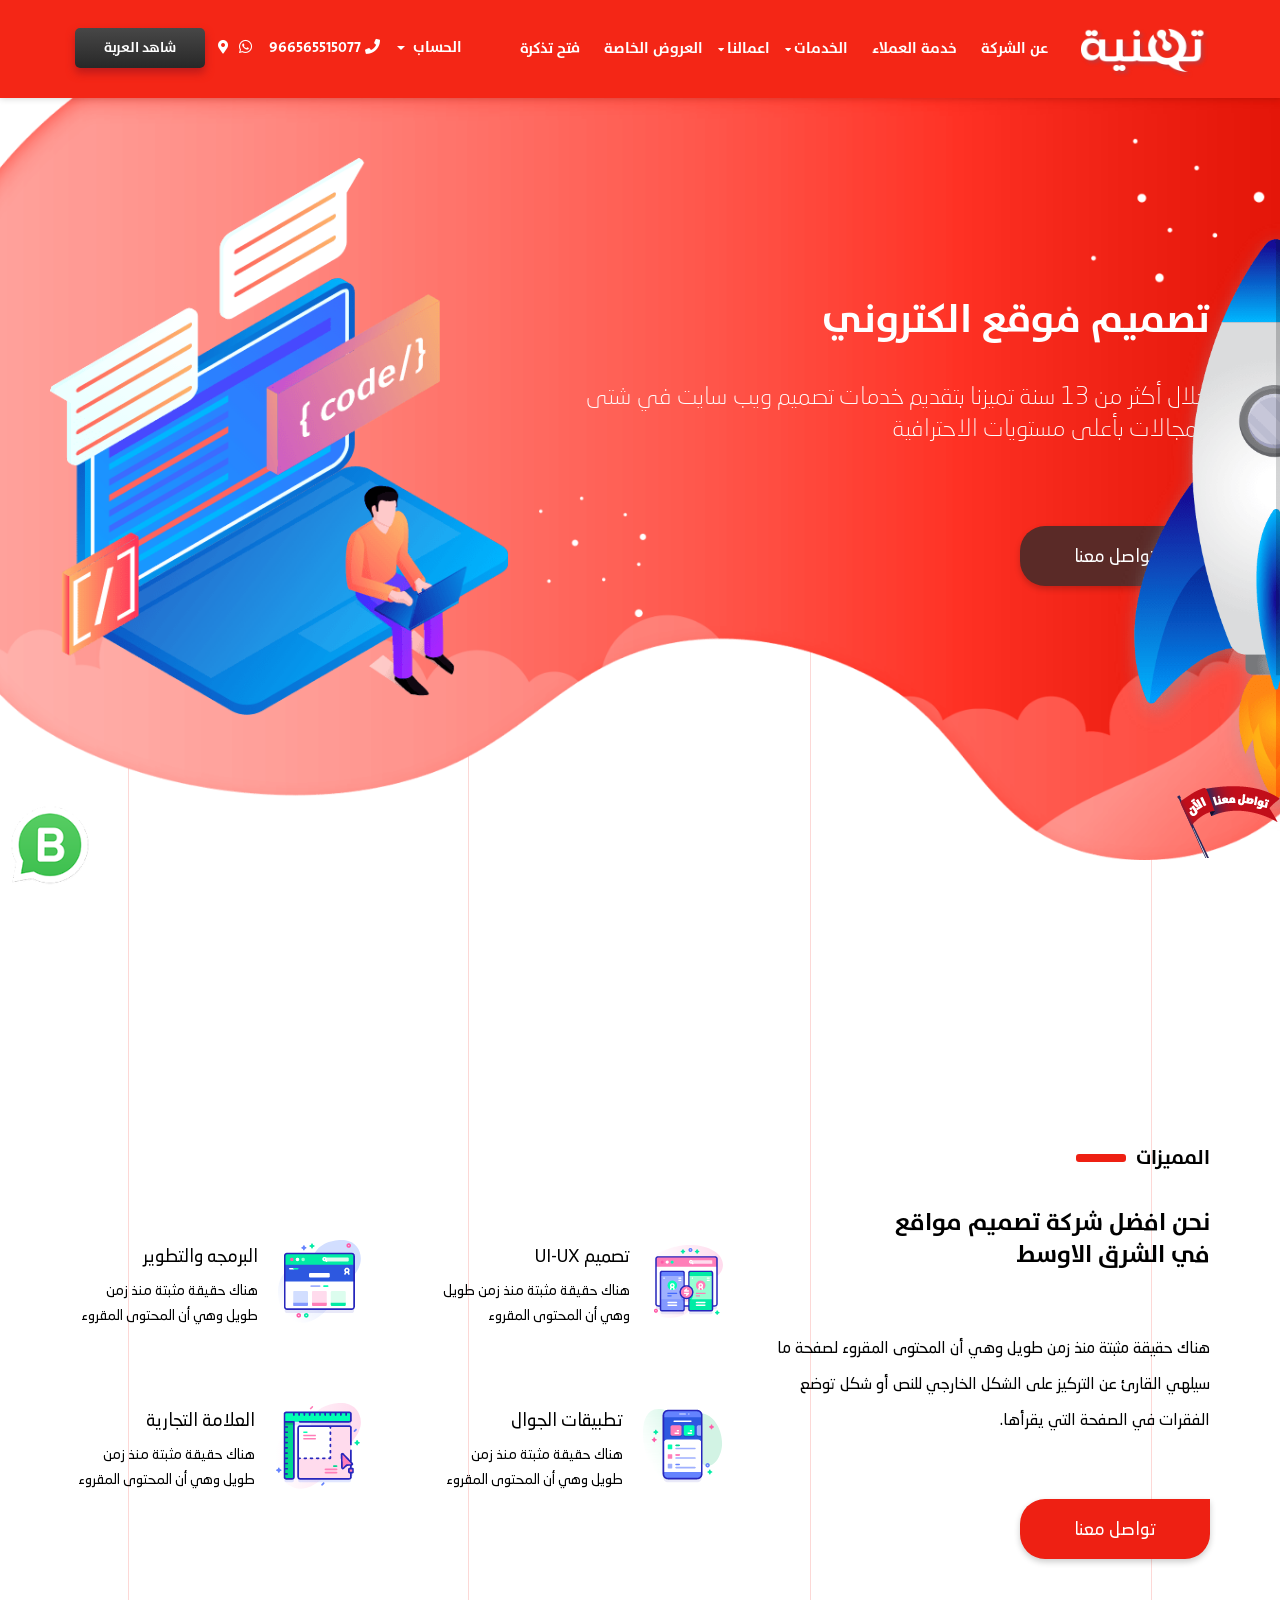
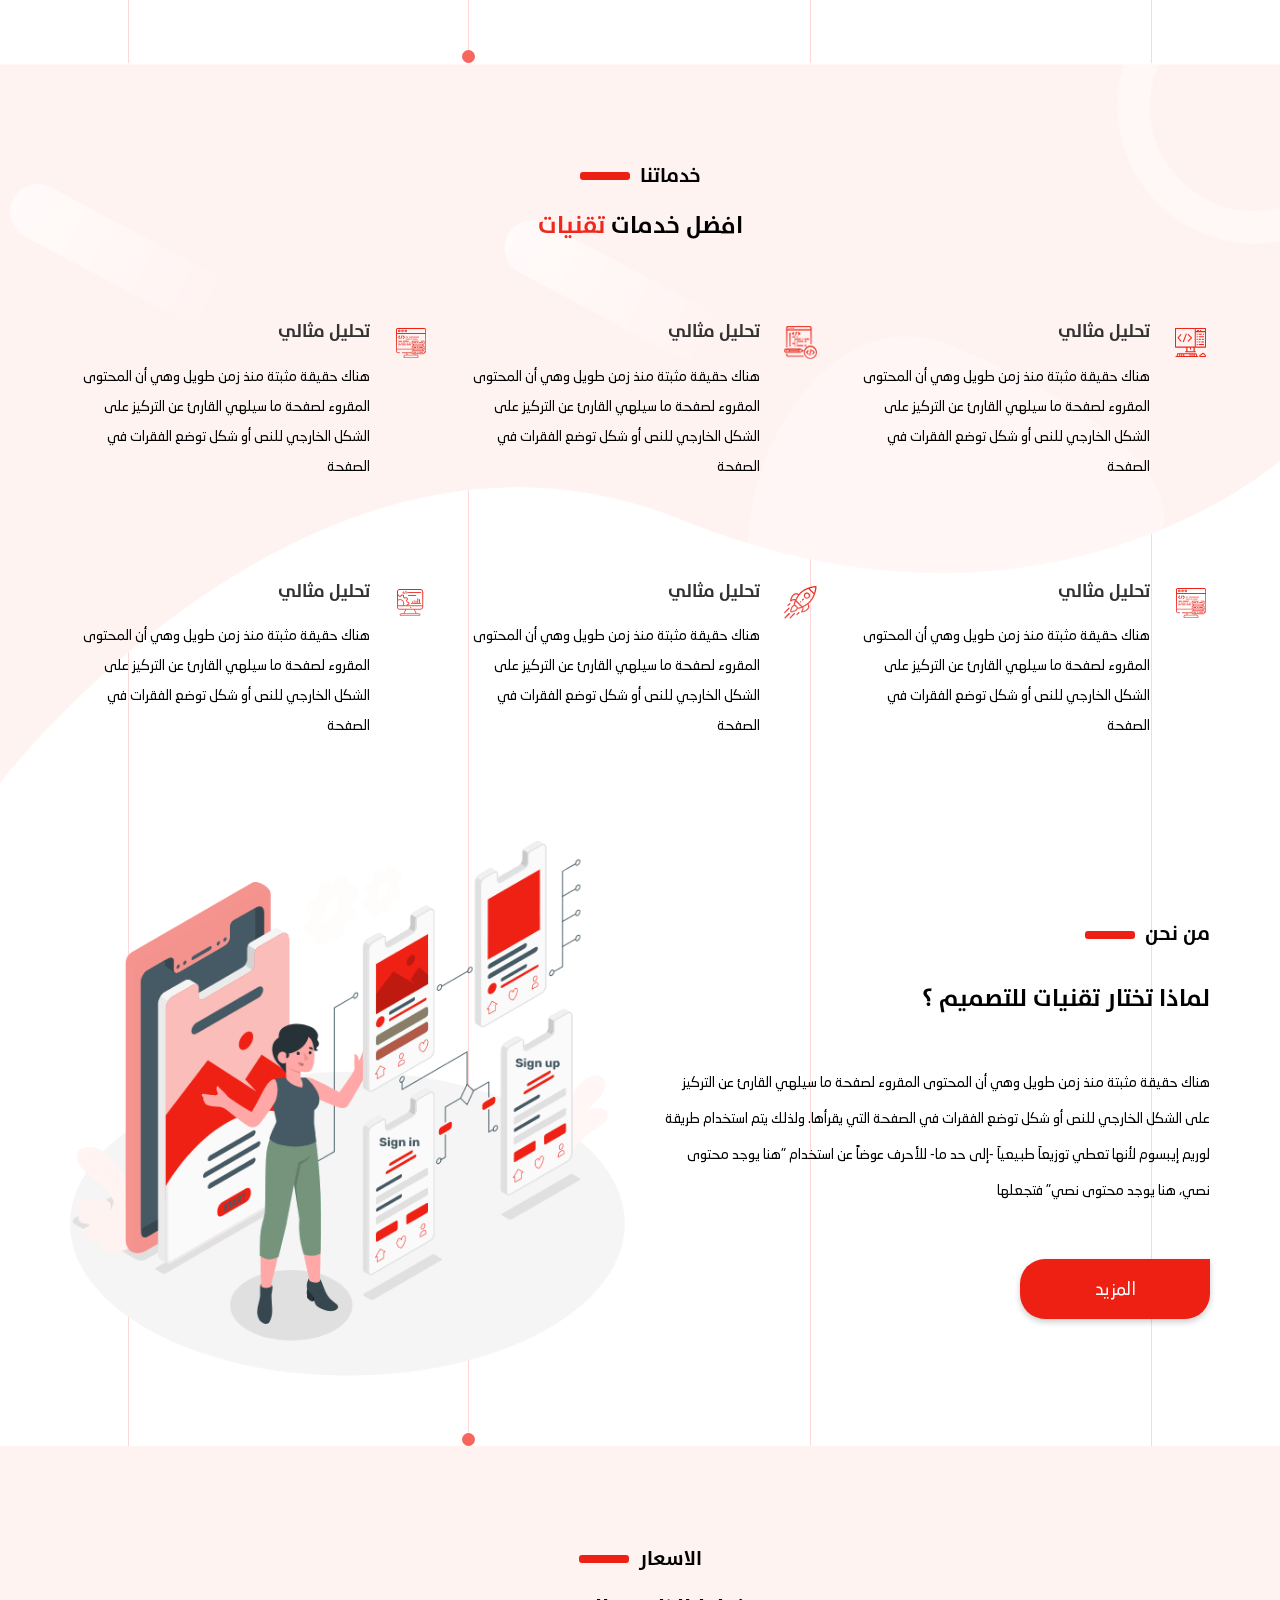
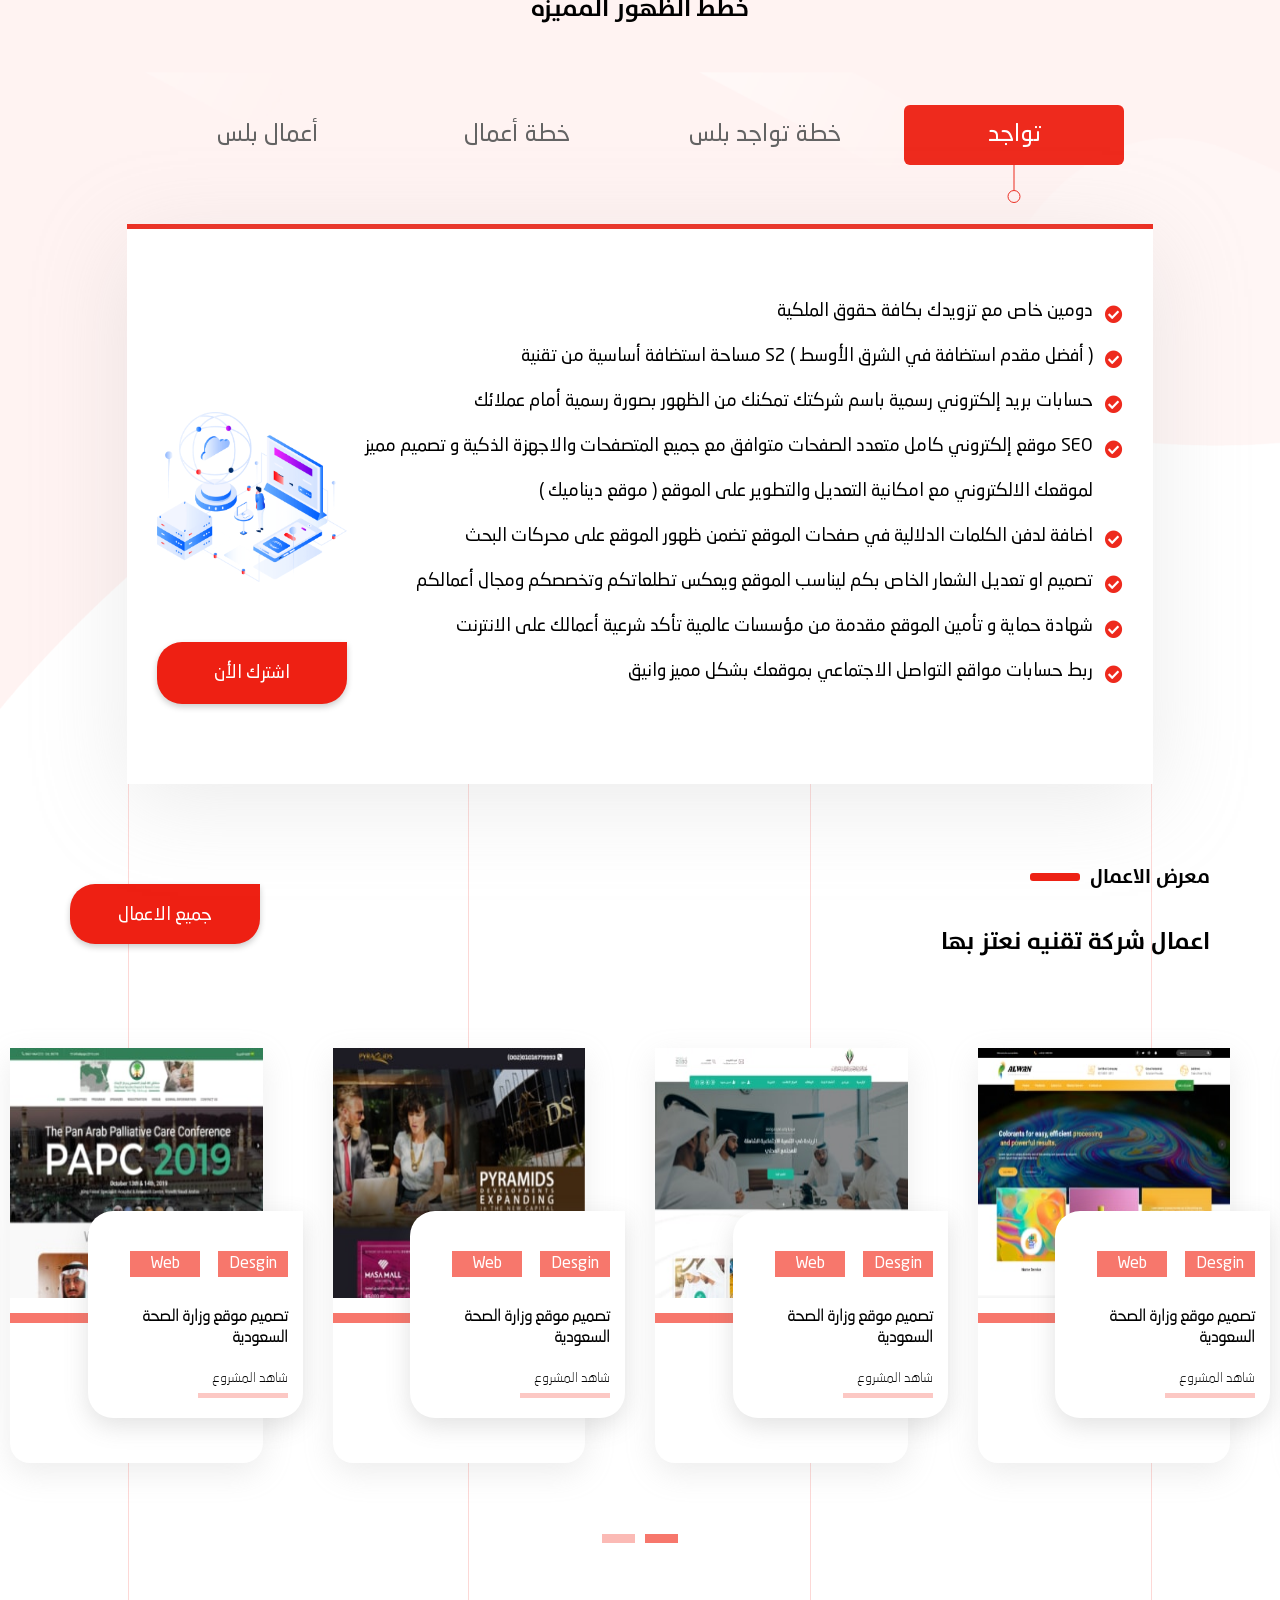
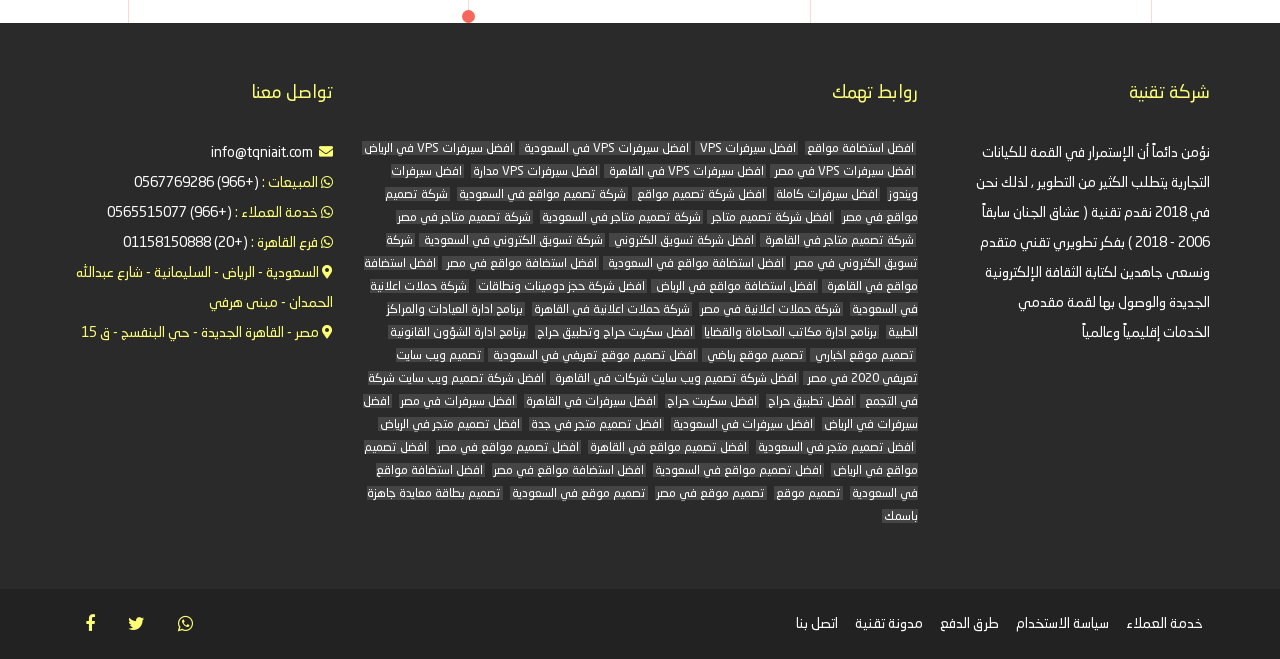
<file: index.html>
<!doctype html>
<html>
<head>
<meta charset="utf-8">
<meta name="viewport" content="width=device-width, initial-scale=1">
<title>tqnia</title>
<link href="css/bootstrap.min.css" rel="stylesheet" defer>
<link href="css/bootstrap-rtl.min.css" rel="stylesheet">
<link href="css/main.css" rel="stylesheet">
<link href="fonts/font-awesome-4.7.0/css/font-awesome.css" rel="stylesheet">
<link href="fonts/fontawesome-free-5.0.8/web-fonts-with-css/css/fontawesome-all.min.css" rel="stylesheet">
<link href="images/favicon.ico" rel="shortcut icon">


 <!--Start of Tawk.to Script-->
<script type="text/javascript">
var Tawk_API=Tawk_API||{}, Tawk_LoadStart=new Date();
(function(){
var s1=document.createElement("script"),s0=document.getElementsByTagName("script")[0];
s1.async=false;
s1.src='https://embed.tawk.to/5d95b5a46c1dde20ed04c595/default';
s1.charset='UTF-8';
s1.setAttribute('crossorigin','*');
s0.parentNode.insertBefore(s1,s0);
})();
</script>


<!--End of Tawk.to Script-->

</head>

<body>

<section class="header" data-spy="affix" data-offset-top="70">
    <div class="container">
        <div class="navigation">
            <div class="row">
                <div class="col-md-2 col-sm-3 col-xs-6">
                    <a href="https://www.tqniait.com" class="logo">
                        <img src="images/logo2.png" class="logo1">
                    </a>
                </div>
                <div class="col-md-10 col-sm-9 col-xs-6">
                    <i class="fa fa-bars clicker fa-2x" onclick="openNav()"></i>
<div class="contact_mobile"><div class="saudi_mobile"><li><i class="fas fa-map-marker-alt"></i></li>
<div class="saudi_popover_mobile">
                    
                    <img src="images/saudi-arabia.svg" style="
    /* display: table-row-group; */
    width: 25px;
margin-top: -5px; "> <span> الرياض - السليمانية - شارع عبدالله الحمدان - مبنى هرفي </span>
                </div></div>
    <li><a href="tel:+966565515077"><i class="fas fa-phone"></i> </a></li>
    <li><a target="_blank" href="https://api.whatsapp.com/send?phone=966567769286 "><i class="fab fa-whatsapp"></i></a></li>
</div>

                    <nav class="navbar navbar-default overlay" id="myNav">
                        <a href="javascript:void(0)" class="closebtn hidden-lg hidden-md" onclick="closeNav()">&times;</a>

                        <a href="index.html" class="logo2 hidden-lg hidden-md"><img src="images/logo2.png"></a>


                        <ul class="list-inline nav-left">
                            <li menuItemName="Account" class="menu-item-has-children" id="Secondary_Navbar-Account">
                                <a class="dropdown-toggle" data-toggle="dropdown" href="#">
                                    الحساب
                                    &nbsp;<b class="caret"></b> </a>
                                <ul class="sub-menu">
                                    <li menuItemName="Login" id="Secondary_Navbar-Account-Login">
                                        <a href="/clientarea.php">
                                            تسجيل الدخول
                                        </a>
                                    </li>
                                    <li menuItemName="Register" id="Secondary_Navbar-Account-Register">
                                        <a href="/register.php">
                                            الإشتراك
                                        </a>
                                    </li>
                                    <li menuItemName="Forgot Password?" id="Secondary_Navbar-Account-Forgot_Password?">
                                        <a href="/pwreset.php">
                                            نسيت كلمة المرور ؟
                                        </a>
                                    </li>
                                </ul>
                            </li>

                            <li><a href="tel:+966565515077"><i class="fas fa-phone"></i> <span>966565515077</span></a></li>
                            <li><a target="_blank" href="https://api.whatsapp.com/send?phone=966567769286 "><i class="fab fa-whatsapp"></i></a></li>
<div class="saudi"><li><i class="fas fa-map-marker-alt"></i></li>
<div class="saudi_popover">
                    
                    <li style="
    text-align: right;
"><img src="images/saudi-arabia.svg" style="
    /* display: table-row-group; */
    width: 25px;
    margin-top: -5px;
">
<span> الرياض - السليمانية - شارع عبدالله الحمدان - مبنى هرفي </span></li>

                </div>
</div>

                            <li class="primary-action">
                                <a href="/cart.php?a=view" class="btn">
                                    شاهد العربة
                                </a>
                            </li>

                        </ul>

                        <ul class="nav navbar-nav overlay-content">
                            <li class="menu-item-has-children">
                                <a href="https://www.tqniait.com/about.php">عن الشركة</a>
                                


                            </li>
                            <li><a href="/clientarea.php">خدمة العملاء</a></li>
                            <li class="menu-item-has-children">
                                <a href="#">الخدمات</a>
                                <span class="fa fa-caret-down"></span>

                                <ul class="sub-menu">
                                    <li><a href="https://www.tqniait.com/sharedhosting">الاستضافة المشتركة</a></li>
                                    <li><a href="https://www.tqniait.com/vps-unmanaged">سيرفرات VPS غير مدارة</a></li>
                                    <li><a href="https://www.tqniait.com/vps-managed">سيرفرات VPS مدارة</a></li>
                                    <li><a href="https://www.tqniait.com/vps-windows">سيرفرات ويندوز</a></li>
                                    <li><a href="https://www.tqniait.com/servers-managed">السيرفرات الكاملة</a></li>
                                      <li><a href="https://www.tqniait.com/web-design">تصميم المواقع</a></li>
                                      <li><a href="#">تطبيقات الجوال</a></li>
                                      <li><a href="#">التسويق الإلكتروني</a></li>
                                    <li><a href="https://www.tqniait.com/cart.php?gid=7">خدمات الدعم الفني</a></li>
                                    <li><a href="https://www.tqniait.com/cart.php?a=add&domain=register">حجز نطاق</a></li>
                                </ul>
                            </li>
                                                        <li class="menu-item-has-children">
                                <a href="#">اعمالنا</a>
                                <span class="fa fa-caret-down"></span>

                                <ul class="sub-menu">
                                    <li><a href="https://gallery.tqniait.com">من اعمالنا</a></li>
                                    <li><a href="https://www.tqniait.com/tqnia_lawyer">برنامج المحاماه</a></li>
                                    <li><a href="https://www.tqniait.com/tqnia_care">البرنامج الطبي</a></li>
                                </ul>
                            </li>
                            <li><a href="https://www.tqniait.com/special-offers.php">العروض الخاصة</a></li>
                            <li><a href="/submitticket.php">فتح تذكرة</a></li>
                        </ul>


                    </nav>
                    <div id="body-overlay"></div>

                </div>
            </div>
        </div>
    </div>
</section>
    <!-- end header-->
<div class="header-extra"></div>

<section class="main_sec_feature">

    <div class="container_line">
        <div class="container-line-center">
            <div class="line-item one"></div>
            <div class="line-item two"></div>
            <div class="line-item three"></div>
        </div>
    </div><!-- container_line -->

    <img data-src="images/main_sec_bg.png" class="main_bg lazyload">
    <img data-src="images/shape_main.png" class="shape_main wow slideInUp lazyload" data-wow-duration="1s" data-wow-delay="0.25s">

    <section class="main_sec">
        <div class="container">
            <div class="row">
                <div class="col-md-7 col-sm-8 col-xs-12">
                    <h1>تصميم موقع الكتروني</h1>
                    <p>
                        خلال أكثر من 13 سنة تميزنا بتقديم خدمات تصميم ويب سايت في شتى المجالات بأعلى مستويات الاحترافية
                    </p>
                    <a href="#" class="btn">تواصل معنا</a>
                </div>
                <div class="col-md-5 col-sm-4 col-xs-12">
                    <img data-src="images/main_sec.png" class="main_img wow fadeIn lazyload">
                </div>
            </div>
        </div>
    </section>
    <!--
        main_sec
                -->
    <section class="feature">
        <div class="container">
            <div class="row">
                <div class="col-md-5 col-sm-12 col-xs-12">
                    <div class="feature_desc">
                        <h1 class="title">المميزات</h1>
                        <h2>نحن افضل شركة تصميم مواقع في الشرق الاوسط</h2>
                        <p>
                            هناك حقيقة مثبتة منذ زمن طويل وهي أن المحتوى المقروء لصفحة ما سيلهي القارئ عن التركيز على الشكل الخارجي للنص أو شكل توضع الفقرات في الصفحة التي يقرأها.
                        </p>
                        <a href="#" class="btn">تواصل معنا</a>
                    </div>
                </div>
                <div class="col-md-7 col-sm-12 col-xs-12">
                    <ul class="list-inline">
                        <li>
                            <img data-src="images/feature_1.png" class="lazyload">
                            <div class="ul_text">
                                <h3>تصميم  UI-UX </h3>
                                <p>هناك حقيقة مثبتة منذ زمن طويل وهي أن المحتوى المقروء  </p>
                            </div>
                        </li>

                        <li>
                            <img data-src="images/feature_2.png" class="lazyload">
                            <div class="ul_text">
                                <h3>البرمجه والتطوير</h3>
                                <p>هناك حقيقة مثبتة منذ زمن طويل وهي أن المحتوى المقروء  </p>
                            </div>
                        </li>

                        <li>
                            <img data-src="images/feature_3.png" class="lazyload">
                            <div class="ul_text">
                                <h3>تطبيقات الجوال</h3>
                                <p>هناك حقيقة مثبتة منذ زمن طويل وهي أن المحتوى المقروء  </p>
                            </div>
                        </li>

                        <li>
                            <img data-src="images/feature_4.png" class="lazyload">
                            <div class="ul_text">
                                <h3>العلامة التجارية</h3>
                                <p>هناك حقيقة مثبتة منذ زمن طويل وهي أن المحتوى المقروء  </p>
                            </div>
                        </li>
                    </ul>
                </div>
            </div>
        </div>
    </section>
    <!--
        feature
                -->

</section>
<!--
    main_sec_feature
                    -->
<section class="service_about">

    <div class="container_line">
        <div class="container-line-center">
            <div class="line-item one"></div>
            <div class="line-item two"></div>
            <div class="line-item three"></div>
        </div>
    </div><!-- container_line -->

    <img src="images/hero-bg.png" class="service_about_bg">
    <div class="container">
        <div class="service">
            <h1 class="title">خدماتنا</h1>
            <h2>افضل خدمات <span>تقنيات</span></h2>
            <div class="row">
                <div class="col-md-4 col-sm-6 col-xs-6">
                    <div class="block">
                        <div class="service_img image1"></div>
                        <div class="text">
                            <h1>تحليل مثالي</h1>
                            <p>
                                هناك حقيقة مثبتة منذ زمن طويل وهي أن المحتوى المقروء لصفحة ما سيلهي القارئ عن التركيز على الشكل الخارجي للنص أو شكل توضع الفقرات في الصفحة
                            </p>
                        </div>
                    </div>
                    <div class="block">
                        <div class="service_img image2"></div>
                        <div class="text">
                            <h1>تحليل مثالي</h1>
                            <p>
                                هناك حقيقة مثبتة منذ زمن طويل وهي أن المحتوى المقروء لصفحة ما سيلهي القارئ عن التركيز على الشكل الخارجي للنص أو شكل توضع الفقرات في الصفحة
                            </p>
                        </div>
                    </div>
                </div>

                <div class="col-md-4 col-sm-6 col-xs-6">
                    <div class="block">
                        <div class="service_img image3"></div>
                        <div class="text">
                            <h1>تحليل مثالي</h1>
                            <p>
                                هناك حقيقة مثبتة منذ زمن طويل وهي أن المحتوى المقروء لصفحة ما سيلهي القارئ عن التركيز على الشكل الخارجي للنص أو شكل توضع الفقرات في الصفحة
                            </p>
                        </div>
                    </div>
                    <div class="block">
                        <div class="service_img image4"></div>
                        <div class="text">
                            <h1>تحليل مثالي</h1>
                            <p>
                                هناك حقيقة مثبتة منذ زمن طويل وهي أن المحتوى المقروء لصفحة ما سيلهي القارئ عن التركيز على الشكل الخارجي للنص أو شكل توضع الفقرات في الصفحة
                            </p>
                        </div>
                    </div>
                </div>

                <div class="col-md-4 col-sm-12 col-xs-12">
                    <div class="block">
                        <div class="service_img image5"></div>
                        <div class="text">
                            <h1>تحليل مثالي</h1>
                            <p>
                                هناك حقيقة مثبتة منذ زمن طويل وهي أن المحتوى المقروء لصفحة ما سيلهي القارئ عن التركيز على الشكل الخارجي للنص أو شكل توضع الفقرات في الصفحة
                            </p>
                        </div>
                    </div>
                    <div class="block">
                        <div class="service_img image6"></div>
                        <div class="text">
                            <h1>تحليل مثالي</h1>
                            <p>
                                هناك حقيقة مثبتة منذ زمن طويل وهي أن المحتوى المقروء لصفحة ما سيلهي القارئ عن التركيز على الشكل الخارجي للنص أو شكل توضع الفقرات في الصفحة
                            </p>
                        </div>
                    </div>
                </div>
            </div>
        </div><!-- end service -->

        <div class="about">
            <div class="row">
                <div class="col-md-6 col-sm-6 col-xs-12">
                    <h1 class="title">من نحن</h1>
                    <h2>لماذا تختار تقنيات للتصميم ؟</h2>
                    <p>
                        هناك حقيقة مثبتة منذ زمن طويل وهي أن المحتوى المقروء لصفحة ما سيلهي القارئ عن التركيز على الشكل الخارجي للنص أو شكل توضع الفقرات في الصفحة التي يقرأها. ولذلك يتم استخدام طريقة لوريم إيبسوم لأنها تعطي توزيعاَ طبيعياَ -إلى حد ما- للأحرف عوضاً عن استخدام "هنا يوجد محتوى نصي، هنا يوجد محتوى نصي" فتجعلها 
                    </p>
                    <a href="#" class="btn">المزيد</a>
                </div>
                <div class="col-md-6 col-sm-6 col-xs-12">
                    <img data-src="images/about_img.png" class="wow fadeInLeft lazyload">
                </div>
            </div>
        </div><!-- end about -->
    </div>
</section>
<!--
      end service_about
                         -->

<section class="price_gallery">
    <img data-src="images/price_gallery.png" class="price_gallery_bg lazyload">

    <div class="container_line">
        <div class="container-line-center">
            <div class="line-item one"></div>
            <div class="line-item two"></div>
            <div class="line-item  three"></div>
        </div>
    </div><!-- container_line -->

    <div class="price">
        <div class="container">

            <h1 class="title">الاسعار</h1>
            <h2>خطط الظهور المميزه</h2>

            <ul class="nav nav-tabs">
                <li class="active"><a data-toggle="tab" href="#home">تواجد</a></li>
                <li><a data-toggle="tab" href="#menu1">خطة تواجد بلس</a></li>
                <li><a data-toggle="tab" href="#menu2">خطة أعمال</a></li>
                <li><a data-toggle="tab" href="#menu3">أعمال بلس</a></li>
            </ul>

            <div class="tab-content">
                <div id="home" class="tab-pane fade in active">
                    <div class="block">
                        <ul>
                            <li>
                                <span class="fa fa-check-circle"></span>دومين خاص مع تزويدك بكافة حقوق الملكية
                            </li>
                            <li>
                                <span class="fa fa-check-circle"></span>( أفضل مقدم استضافة في الشرق الأوسط ) S2 مساحة استضافة أساسية من تقنية
                            </li>
                            <li>
                                <span class="fa fa-check-circle"></span> حسابات بريد إلكتروني رسمية باسم شركتك تمكنك من الظهور بصورة رسمية أمام عملائك
                            </li>
                            <li>
                                <span class="fa fa-check-circle"></span>SEO موقع إلكتروني كامل متعدد الصفحات متوافق مع جميع المتصفحات والاجهزة الذكية و 
                                 تصميم مميز لموقعك الالكتروني مع امكانية التعديل والتطوير على الموقع ( موقع ديناميك )
                            </li>
                            <li>
                                <span class="fa fa-check-circle"></span> اضافة لدفن الكلمات الدلالية في صفحات الموقع تضمن ظهور الموقع على محركات البحث
                            </li>
                            <li>
                                <span class="fa fa-check-circle"></span> تصميم او تعديل الشعار الخاص بكم ليناسب الموقع ويعكس تطلعاتكم وتخصصكم ومجال أعمالكم
                            </li>
                            <li>
                                <span class="fa fa-check-circle"></span> شهادة حماية و تأمين الموقع مقدمة من مؤسسات عالمية تأكد شرعية أعمالك على الانترنت
                            </li>
                            <li>
                                <span class="fa fa-check-circle"></span> ربط حسابات مواقع التواصل الاجتماعي بموقعك بشكل مميز وانيق
                            </li>
                        </ul>
                        <div class="left">
                            <img data-src="images/price_img.png" class="wow fadeInLeft lazyload">
                            <a href="#" class="btn">اشترك الأن</a>
                        </div>
                    </div>
                </div>
                <div id="menu1" class="tab-pane fade">
                    <div class="block">
                        <ul>
                            <li>
                                <span class="fa fa-check-circle"></span>دومين خاص مع تزويدك بكافة حقوق الملكية
                            </li>
                            <li>
                                <span class="fa fa-check-circle"></span>( أفضل مقدم استضافة في الشرق الأوسط ) S2 مساحة استضافة أساسية من تقنية
                            </li>
                            <li>
                                <span class="fa fa-check-circle"></span> حسابات بريد إلكتروني رسمية باسم شركتك تمكنك من الظهور بصورة رسمية أمام عملائك
                            </li>
                            <li>
                                <span class="fa fa-check-circle"></span>SEO موقع إلكتروني كامل متعدد الصفحات متوافق مع جميع المتصفحات والاجهزة الذكية و 
                                 تصميم مميز لموقعك الالكتروني مع امكانية التعديل والتطوير على الموقع ( موقع ديناميك )
                            </li>
                            <li>
                                <span class="fa fa-check-circle"></span> اضافة لدفن الكلمات الدلالية في صفحات الموقع تضمن ظهور الموقع على محركات البحث
                            </li>
                            <li>
                                <span class="fa fa-check-circle"></span> تصميم او تعديل الشعار الخاص بكم ليناسب الموقع ويعكس تطلعاتكم وتخصصكم ومجال أعمالكم
                            </li>
                            <li>
                                <span class="fa fa-check-circle"></span> شهادة حماية و تأمين الموقع مقدمة من مؤسسات عالمية تأكد شرعية أعمالك على الانترنت
                            </li>
                            <li>
                                <span class="fa fa-check-circle"></span> ربط حسابات مواقع التواصل الاجتماعي بموقعك بشكل مميز وانيق
                            </li>
                        </ul>
                        <div class="left">
                            <img data-src="images/price_img2.png" class="lazyload">
                            <a href="#" class="btn">اشترك الأن</a>
                        </div>
                    </div>
                </div>
                <div id="menu2" class="tab-pane fade">
                    <div class="block">
                        <ul>
                            <li>
                                <span class="fa fa-check-circle"></span>دومين خاص مع تزويدك بكافة حقوق الملكية
                            </li>
                            <li>
                                <span class="fa fa-check-circle"></span>( أفضل مقدم استضافة في الشرق الأوسط ) S2 مساحة استضافة أساسية من تقنية
                            </li>
                            <li>
                                <span class="fa fa-check-circle"></span> حسابات بريد إلكتروني رسمية باسم شركتك تمكنك من الظهور بصورة رسمية أمام عملائك
                            </li>
                            <li>
                                <span class="fa fa-check-circle"></span>SEO موقع إلكتروني كامل متعدد الصفحات متوافق مع جميع المتصفحات والاجهزة الذكية و 
                                 تصميم مميز لموقعك الالكتروني مع امكانية التعديل والتطوير على الموقع ( موقع ديناميك )
                            </li>
                            <li>
                                <span class="fa fa-check-circle"></span> اضافة لدفن الكلمات الدلالية في صفحات الموقع تضمن ظهور الموقع على محركات البحث
                            </li>
                            <li>
                                <span class="fa fa-check-circle"></span> تصميم او تعديل الشعار الخاص بكم ليناسب الموقع ويعكس تطلعاتكم وتخصصكم ومجال أعمالكم
                            </li>
                            <li>
                                <span class="fa fa-check-circle"></span> شهادة حماية و تأمين الموقع مقدمة من مؤسسات عالمية تأكد شرعية أعمالك على الانترنت
                            </li>
                            <li>
                                <span class="fa fa-check-circle"></span> ربط حسابات مواقع التواصل الاجتماعي بموقعك بشكل مميز وانيق
                            </li>
                        </ul>
                        <div class="left">
                            <img data-src="images/price_img3.png" class="lazyload">
                            <a href="#" class="btn">اشترك الأن</a>
                        </div>
                    </div>
                </div>

                <div id="menu3" class="tab-pane fade">
                    <div class="block">
                        <ul>
                            <li>
                                <span class="fa fa-check-circle"></span>دومين خاص مع تزويدك بكافة حقوق الملكية
                            </li>
                            <li>
                                <span class="fa fa-check-circle"></span>( أفضل مقدم استضافة في الشرق الأوسط ) S2 مساحة استضافة أساسية من تقنية
                            </li>
                            <li>
                                <span class="fa fa-check-circle"></span> حسابات بريد إلكتروني رسمية باسم شركتك تمكنك من الظهور بصورة رسمية أمام عملائك
                            </li>
                            <li>
                                <span class="fa fa-check-circle"></span>SEO موقع إلكتروني كامل متعدد الصفحات متوافق مع جميع المتصفحات والاجهزة الذكية و 
                                 تصميم مميز لموقعك الالكتروني مع امكانية التعديل والتطوير على الموقع ( موقع ديناميك )
                            </li>
                            <li>
                                <span class="fa fa-check-circle"></span> اضافة لدفن الكلمات الدلالية في صفحات الموقع تضمن ظهور الموقع على محركات البحث
                            </li>
                            <li>
                                <span class="fa fa-check-circle"></span> تصميم او تعديل الشعار الخاص بكم ليناسب الموقع ويعكس تطلعاتكم وتخصصكم ومجال أعمالكم
                            </li>
                            <li>
                                <span class="fa fa-check-circle"></span> شهادة حماية و تأمين الموقع مقدمة من مؤسسات عالمية تأكد شرعية أعمالك على الانترنت
                            </li>
                            <li>
                                <span class="fa fa-check-circle"></span> ربط حسابات مواقع التواصل الاجتماعي بموقعك بشكل مميز وانيق
                            </li>
                        </ul>
                        <div class="left">
                            <img data-src="images/price_img4.png" class="lazyload">
                            <a href="#" class="btn">اشترك الأن</a>
                        </div>
                    </div>
                </div>
            </div>

        </div>
    </div><!-- end price -->

    <div class="gallery">
        <div class="container">
            <div class="gallery_header">
                <h1 class="title">معرض الاعمال</h1>
                <h2>اعمال شركة تقنيه نعتز بها</h2>
            </div>
            <a href="#" class="btn hidden-xs">جميع الاعمال</a>

            <div class="clearfix"></div>
        </div>

        <div id="gallery_slider">
            <div class="item">
                <div class="main_block">
                    <div class="block">
                        <div class="img_container">
                            <img data-src="images/project_1_mini.jpg" class="lazyload">
                            <div class="img_hover">
                                <a href="images/project_1.jpg" data-fancybox-group="gallery" class="fancybox">
                                    <span class="fa fa-picture-o"></span>
                                </a>  
                            </div>
                        </div>
                        <div class="over_block">
                            <span>Desgin</span>
                            <span>Web</span>
                            <h1>تصميم موقع وزارة الصحة  السعودية</h1>
                            <a href="#">شاهد المشروع</a>
                            <hr>
                        </div>
                    </div>
                </div>
            </div>

            <div class="item">
                <div class="main_block">
                    <div class="block">
                        <div class="img_container">
                            <img data-src="images/project_2_mini.jpg" class="lazyload">
                            <div class="img_hover">
                                <a href="images/project_2.jpg" data-fancybox-group="gallery" class="fancybox">
                                    <span class="fa fa-picture-o"></span>
                                </a>  
                            </div>
                        </div>
                        <div class="over_block">
                            <span>Desgin</span>
                            <span>Web</span>
                            <h1>تصميم موقع وزارة الصحة  السعودية</h1>
                            <a href="#">شاهد المشروع</a>
                            <hr>
                        </div>
                    </div>
                </div>
            </div>

            <div class="item">
                <div class="main_block">
                    <div class="block">
                        <div class="img_container">
                            <img data-src="images/project_3_mini.jpg" class="lazyload">
                            <div class="img_hover">
                                <a href="images/project_3.jpg" data-fancybox-group="gallery" class="fancybox">
                                    <span class="fa fa-picture-o"></span>
                                </a>  
                            </div>
                        </div>
                        <div class="over_block">
                            <span>Desgin</span>
                            <span>Web</span>
                            <h1>تصميم موقع وزارة الصحة  السعودية</h1>
                            <a href="#">شاهد المشروع</a>
                            <hr>
                        </div>
                    </div>
                </div>
            </div>

            <div class="item">
                <div class="main_block">
                    <div class="block">
                        <div class="img_container">
                            <img data-src="images/project_4_mini.jpg" class="lazyload">
                            <div class="img_hover">
                                <a href="images/project_4.jpg" data-fancybox-group="gallery" class="fancybox">
                                    <span class="fa fa-picture-o"></span>
                                </a>  
                            </div>
                        </div>
                        <div class="over_block">
                            <span>Desgin</span>
                            <span>Web</span>
                            <h1>تصميم موقع وزارة الصحة  السعودية</h1>
                            <a href="#">شاهد المشروع</a>
                            <hr>
                        </div>
                    </div>
                </div>
            </div>

            <div class="item">
                <div class="main_block">
                    <div class="block">
                        <div class="img_container">
                            <img data-src="images/project_5_mini.jpg" class="lazyload">
                            <div class="img_hover">
                                <a href="images/project_5.jpg" data-fancybox-group="gallery" class="fancybox">
                                    <span class="fa fa-picture-o"></span>
                                </a>  
                            </div>
                        </div>
                        <div class="over_block">
                            <span>Desgin</span>
                            <span>Web</span>
                            <h1>تصميم موقع وزارة الصحة  السعودية</h1>
                            <a href="#">شاهد المشروع</a>
                            <hr>
                        </div>
                    </div>
                </div>
            </div>

            <div class="item">
                <div class="main_block">
                    <div class="block">
                        <div class="img_container">
                            <img data-src="images/project_6_mini.jpg" class="lazyload">
                            <div class="img_hover">
                                <a href="images/project_6.jpg" data-fancybox-group="gallery" class="fancybox">
                                    <span class="fa fa-picture-o"></span>
                                </a>  
                            </div>
                        </div>
                        <div class="over_block">
                            <span>Desgin</span>
                            <span>Web</span>
                            <h1>تصميم موقع وزارة الصحة  السعودية</h1>
                            <a href="#">شاهد المشروع</a>
                            <hr>
                        </div>
                    </div>
                </div>
            </div>

        </div>

        <a href="#" class="btn hidden-lg hidden-md hidden-sm">جميع الاعمال</a>
        
    </div><!-- end gallery -->
</section>
<!--
    end price_gallery
                     -->

<section class="footer-top">
    <div class="container">
        <div class="row">
            <div class="col-md-3 col-sm-12 col-xs-12 wow fadeInUp" style="visibility: visible; animation-name: fadeInUp;">
                <h4>شركة تقنية</h4>
                <p>
                نؤمن دائماً أن الإستمرار في القمة للكيانات التجارية يتطلب الكثير من التطوير , لذلك نحن في 2018
                نقدم تقنية ( عشاق الجنان سابقاً 2006 - 2018 ) بفكر تطويري تقني متقدم ونسعى جاهدين لكتابة
                الثقافة الإلكترونية الجديدة والوصول بها لقمة مقدمي الخدمات إقليمياً وعالمياً </p>
            </div>
            <div class="col-md-6 col-sm-12 col-xs-12 wow fadeInUp" style="visibility: visible; animation-name: fadeInUp;">
                <h4>روابط تهمك</h4>
                <ul class="bottom-nav">
                    <li><a href="https://www.tqniait.com/sharedhosting">افضل استضافة مواقع</a></li>
                    <li><a href="https://www.tqniait.com/vps-unmanaged">افضل سيرفرات VPS </a></li>
                    <li><a href="https://www.tqniait.com/vps-saudi">افضل سيرفرات VPS في السعودية </a></li>
                    <li><a href="https://www.tqniait.com/vps-riyadh">افضل سيرفرات VPS في الرياض </a></li>
                    <li><a href="https://www.tqniait.com/vps-egypt">افضل سيرفرات VPS في مصر </a></li>
                    <li><a href="https://www.tqniait.com/vps-cairo">افضل سيرفرات VPS في القاهرة </a></li>
                    <li><a href="https://www.tqniait.com/vps-managed">افضل سيرفرات VPS مدارة</a></li>
                    <li><a href="https://www.tqniait.com/vps-windows">افضل سيرفرات ويندوز</a></li>
                    <li><a href="https://www.tqniait.com/servers-managed">افضل سيرفرات كاملة</a></li>
                    <li><a href="https://www.tqniait.com/web-design">افضل شركة تصميم مواقع </a></li>
                    <li><a href="https://www.tqniait.com/web-design-sa"> شركة تصميم مواقع في السعودية</a></li>
                    <li><a href="https://www.tqniait.com/web-design-eg"> شركة تصميم مواقع في مصر</a></li>
                    <li><a href="https://www.tqniait.com/e-commerce"> افضل شركة تصميم متاجر </a></li>
                    <li><a href="https://www.tqniait.com/e-commerce-sa"> شركة تصميم متاجر في السعودية</a></li>
                    <li><a href="https://www.tqniait.com/e-commerce-eg"> شركة تصميم متاجر في مصر</a></li>
                    <li><a href="https://www.tqniait.com/e-commerce-cairo"> شركة تصميم متاجر في القاهرة </a></li>
                    <li><a href="https://www.tqniait.com/digital-marketing">افضل شركة تسويق الكتروني </a></li>
                    <li><a href="https://www.tqniait.com/digital-marketing-sa"> شركة تسويق الكتروني في السعودية </a></li>
                    <li><a href="https://www.tqniait.com/digital-marketing-eg"> شركة تسويق الكتروني في مصر </a></li>
                    <li><a href="https://www.tqniait.com/sharedhosting-sa">افضل استضافة مواقع في السعودية </a></li>
                    <li><a href="https://www.tqniait.com/sharedhosting-eg">افضل استضافة مواقع في مصر </a></li>
                    <li><a href="https://www.tqniait.com/sharedhosting-cairo">افضل استضافة مواقع في القاهرة </a></li>
                    <li><a href="https://www.tqniait.com/sharedhosting-riyadh">افضل استضافة مواقع في الرياض </a></li>
                    <li><a href="https://www.tqniait.com/cart.php?a=add&amp;domain=register">افضل شركة حجز دومينات ونطاقات</a></li>
                    <li><a href="https://www.tqniait.com/advertising-campaign-sa"> شركة حملات اعلانية في السعودية</a></li>
                    <li><a href="https://www.tqniait.com/advertising-campaign-eg"> شركة حملات اعلانية في مصر</a></li>
                    <li><a href="https://www.tqniait.com/advertising-campaign-cairo"> شركة حملات اعلانية في القاهرة</a></li>
                    <li><a href="https://www.tqniait.com/tqnia_care"> برنامج ادارة العيادات والمراكز الطبية</a></li>
                    <li><a href="https://www.tqniait.com/tqnia_lawyer"> برنامج ادارة مكاتب المحاماة والقضايا</a></li>
                    <li><a href="https://www.tqniait.com/tqnia_haraj">افضل سكربت حراج وتطبيق حراج</a></li>
                    <li><a href="https://www.tqniait.com/tqnia_issues"> برنامج ادارة الشؤون القانونية</a></li>
                    <li><a href="https://www.tqniait.com/tqnia_news">تصميم موقع اخباري </a></li>
                    <li><a href="https://www.tqniait.com/tqnia_sport">تصميم موقع رياضي </a></li>
                    <li><a href="https://www.tqniait.com/web-design-offer"> افضل تصميم موقع تعريفي في السعودية </a></li>
                    <li><a href="https://www.tqniait.com/web-design-eg-offer"> تصميم ويب سايت تعريفي 2020 في مصر </a></li>
                    <li><a href="https://www.tqniait.com/website-cairo">افضل شركة تصميم ويب سايت شركات في القاهرة </a></li>
                    <li><a href="https://www.tqniait.com/website-settlement">افضل شركة تصميم ويب سايت شركة في التجمع </a></li>
                    <li><a href="https://www.tqniait.com/haraj-application">افضل تطبيق حراج</a></li>
                    <li><a href="https://www.tqniait.com/haraj-script">افضل سكربت حراج</a></li>
                    <li><a href="https://www.tqniait.com/servers-cairo">افضل سيرفرات في القاهرة</a></li>
                    <li><a href="https://www.tqniait.com/servers-egypt">افضل سيرفرات في مصر</a></li>
                    <li><a href="https://www.tqniait.com/servers-riyadh">افضل سيرفرات في الرياض</a></li>
                    <li><a href="https://www.tqniait.com/servers-saudi">افضل سيرفرات في السعودية</a></li>
                    <li><a href="https://www.tqniait.com/shop-design-jeddah">افضل تصميم متجر في جدة</a></li>
                    <li><a href="https://www.tqniait.com/shop-design-riyadh">افضل تصميم متجر في الرياض</a></li>
                    <li><a href="https://www.tqniait.com/shop-design-saudi">افضل تصميم متجر في السعودية</a></li>
                    <li><a href="https://www.tqniait.com/website-design-cairo">افضل تصميم مواقع في القاهرة</a></li>
                    <li><a href="https://www.tqniait.com/web-design-egypt">افضل تصميم مواقع في مصر</a></li>
                    <li><a href="https://www.tqniait.com/web-design-riyadh">افضل تصميم مواقع في الرياض</a></li>
                    <li><a href="https://www.tqniait.com/web-design-saudi">افضل تصميم مواقع في السعودية</a></li>
                    <li><a href="https://www.tqniait.com/web-hosting-egypt">افضل استضافة مواقع في مصر</a></li>
                    <li><a href="https://www.tqniait.com/web-hosting-saudi">افضل استضافة مواقع في السعودية</a></li>
                    <li><a href="https://www.tqniait.com/website-design">تصميم موقع</a></li>
                    <li><a href="https://www.tqniait.com/website-design-egypt">تصميم موقع في مصر</a></li>
                    <li><a href="https://www.tqniait.com/website-design-saudi">تصميم موقع في السعودية</a></li>
                    <li><a href="https://www.tqniait.com/card">تصميم بطاقة معايدة جاهزة باسمك</a></li>
                </ul>
            </div>
            <div class="col-md-3 col-sm-12 col-xs-12 wow fadeInUp" style="visibility: visible; animation-name: fadeInUp;">
                <h4>تواصل معنا</h4>
                <ul class="info">
                    <li><span><i class="fas fa-envelope"></i></span> info@tqniait.com </li>
                    <li><span><i class="fab fa-whatsapp"></i> المبيعات :</span>(+966) 0567769286</li>
                    <li><span><i class="fab fa-whatsapp"></i> خدمة العملاء :</span>(+966) 0565515077</li>
                    <li><span><i class="fab fa-whatsapp"></i> فرع القاهرة :</span>(+20) 01158150888</li> <li><span><i class="fas fa-map-marker-alt"></i>  السعودية - الرياض - السليمانية - شارع عبدالله الحمدان - مبنى هرفي</span></li>
                    <li><span><i class="fas fa-map-marker-alt"></i> مصر - القاهرة الجديدة - حي البنفسج - ق 15
                    </span></li>
                </ul>
            </div>
        </div>
    </div>
</section>
<img id="bubble-image" src="images/flagtq.png" style="right: 0;bottom: 40px;z-index: 999999;position: fixed;display: block;">
<a href="https://api.whatsapp.com/send?phone=966567769286">
    <img id="bubble-image" src="images/WhatsApp_Business_icon.png" style="width: 80px;left: 10px;bottom: 15px;z-index: 999999;position: fixed;display: block;">
</a>
<!--
    footer-top
                -->
<footer>
    <div class="container">
        <ul class="footer-nav pull-right list-inline">
            <li><a href="https://www.tqniait.com/clientarea.php">خدمة العملاء</a></li>
            <li><a href="https://www.tqniait.com/conditions.php">سياسة الاستخدام</a></li>
            <li><a href="https://www.tqniait.com/payments.php">طرق الدفع</a></li>
            <li><a href="https://mediacenter.tqniait.com/">مدونة تقنية</a></li>
            <li><a href="https://www.tqniait.com/submitticket.php?step=2&amp;deptid=1">اتصل بنا</a></li>
        </ul>
        <ul class="icons pull-left list-inline">
            <li><a href="tel:0567769286"><span class="fab fa-whatsapp"></span></a></li>
            <li><a href="https://twitter.com/TqniaIT"><span class="fa fa-twitter"></span></a></li>
            <li><a href="https://www.facebook.com/TqniaIT"><span class="fa fa-facebook"></span></a></li>
        </ul>
    </div>
</footer>
<!--
    footer
          -->


<script src="js/jquery-3.2.0.js"></script>
<script src="js/bootstrap.min.js"></script>
<script src="js/lazysizes.min.js"></script>
<script src="js/script.js" defer></script>

</body>
</html>
</file>
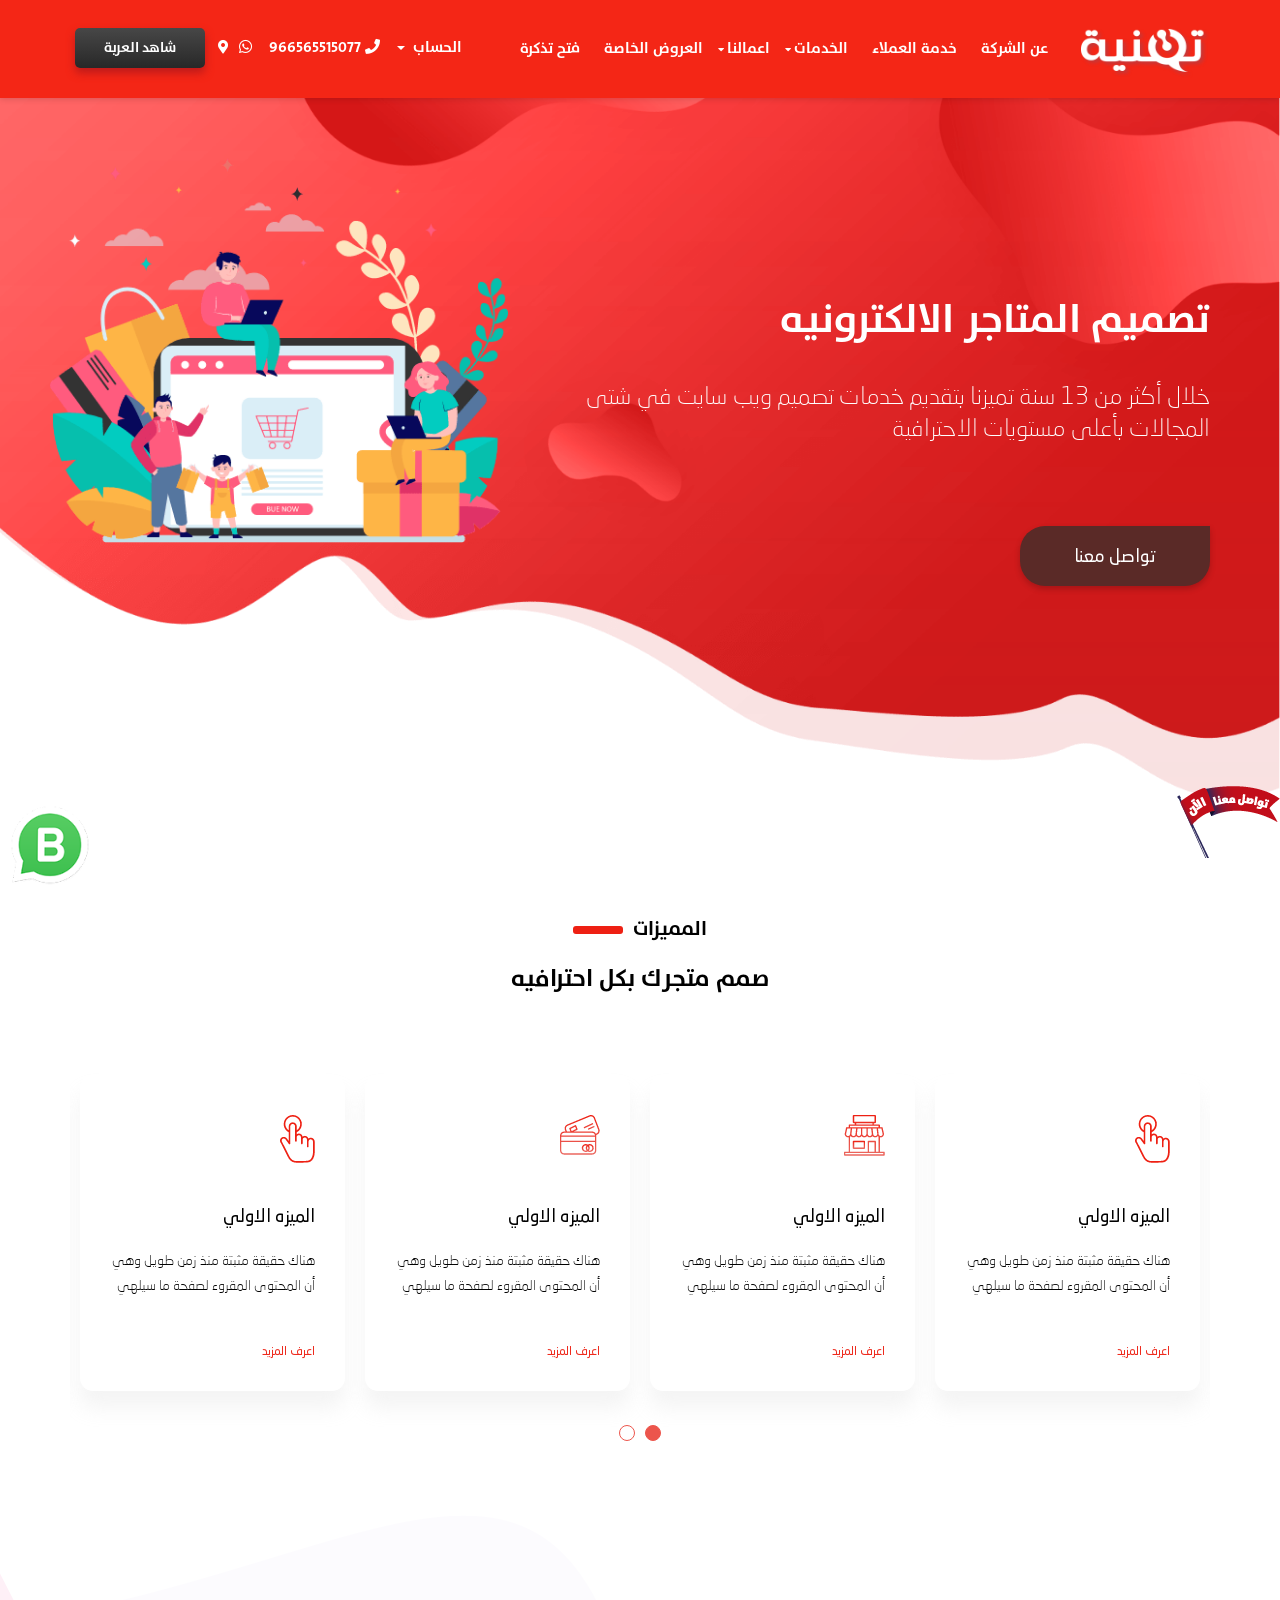
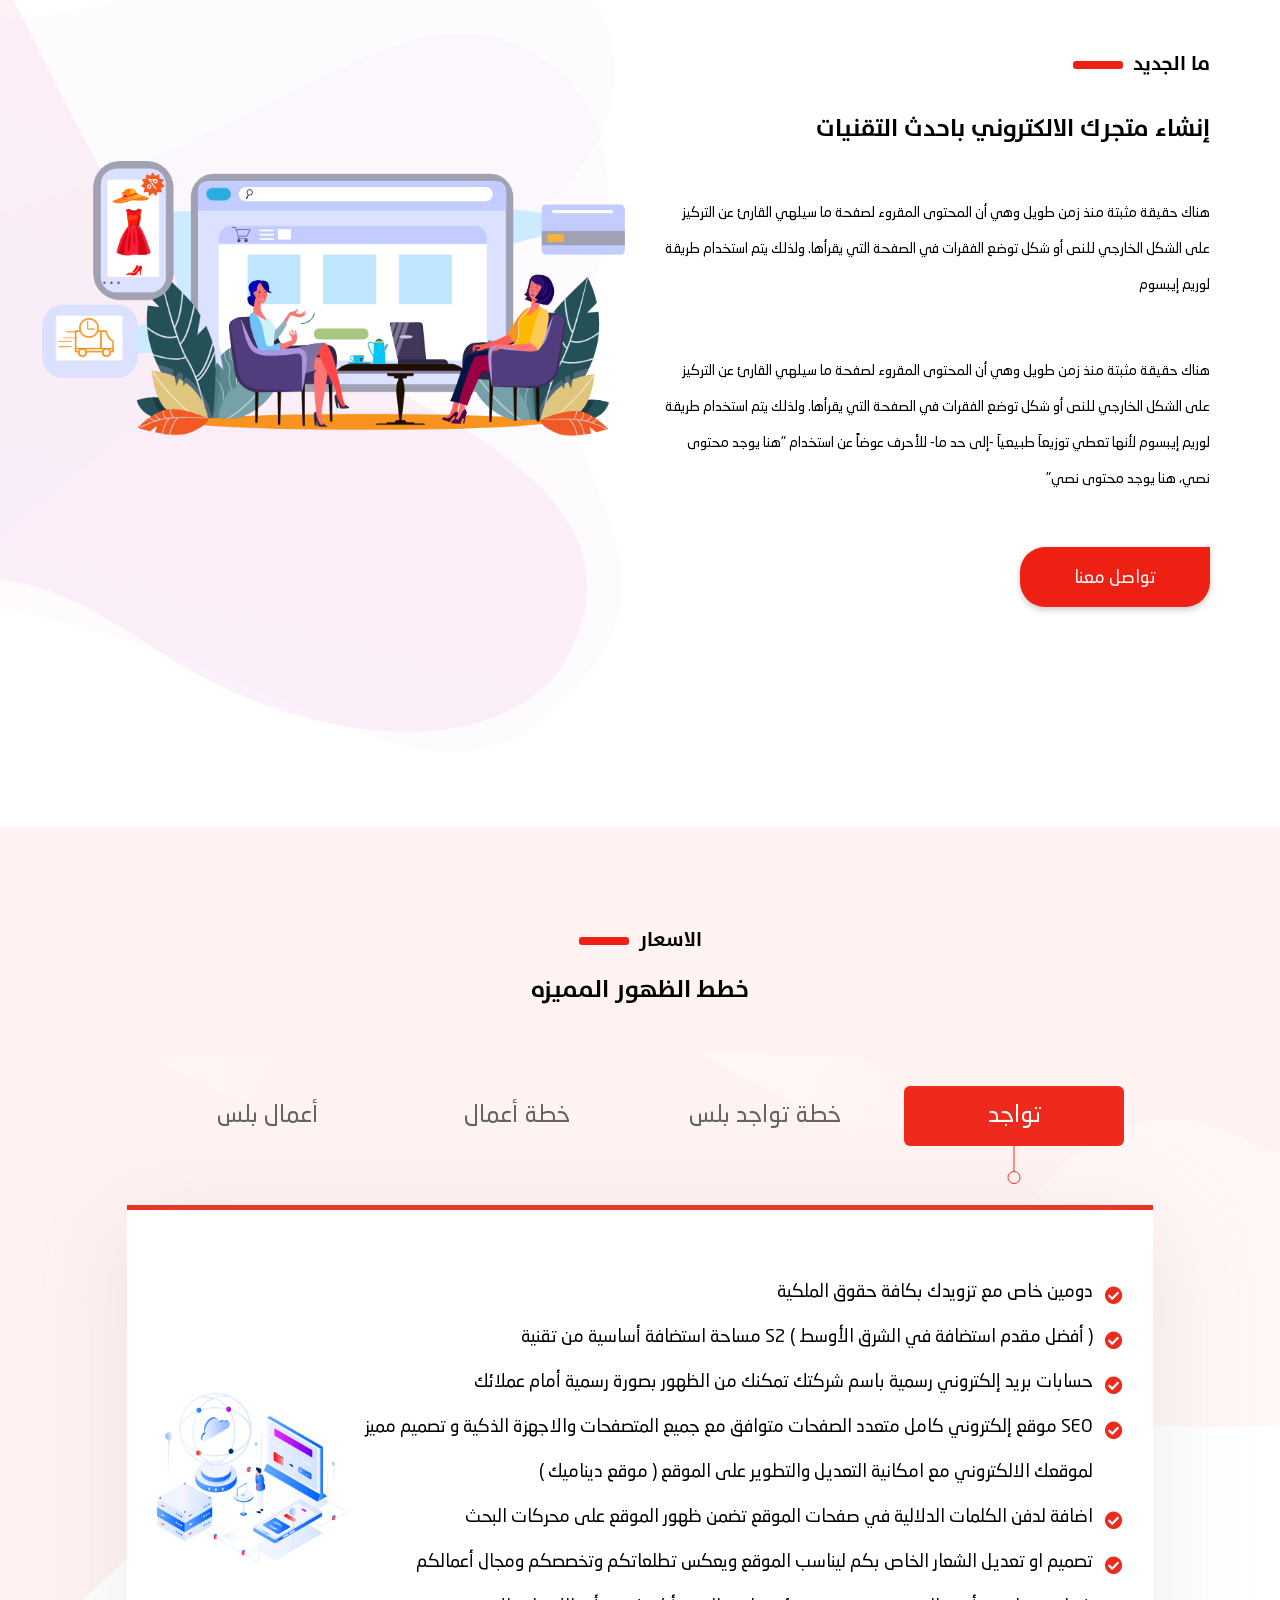
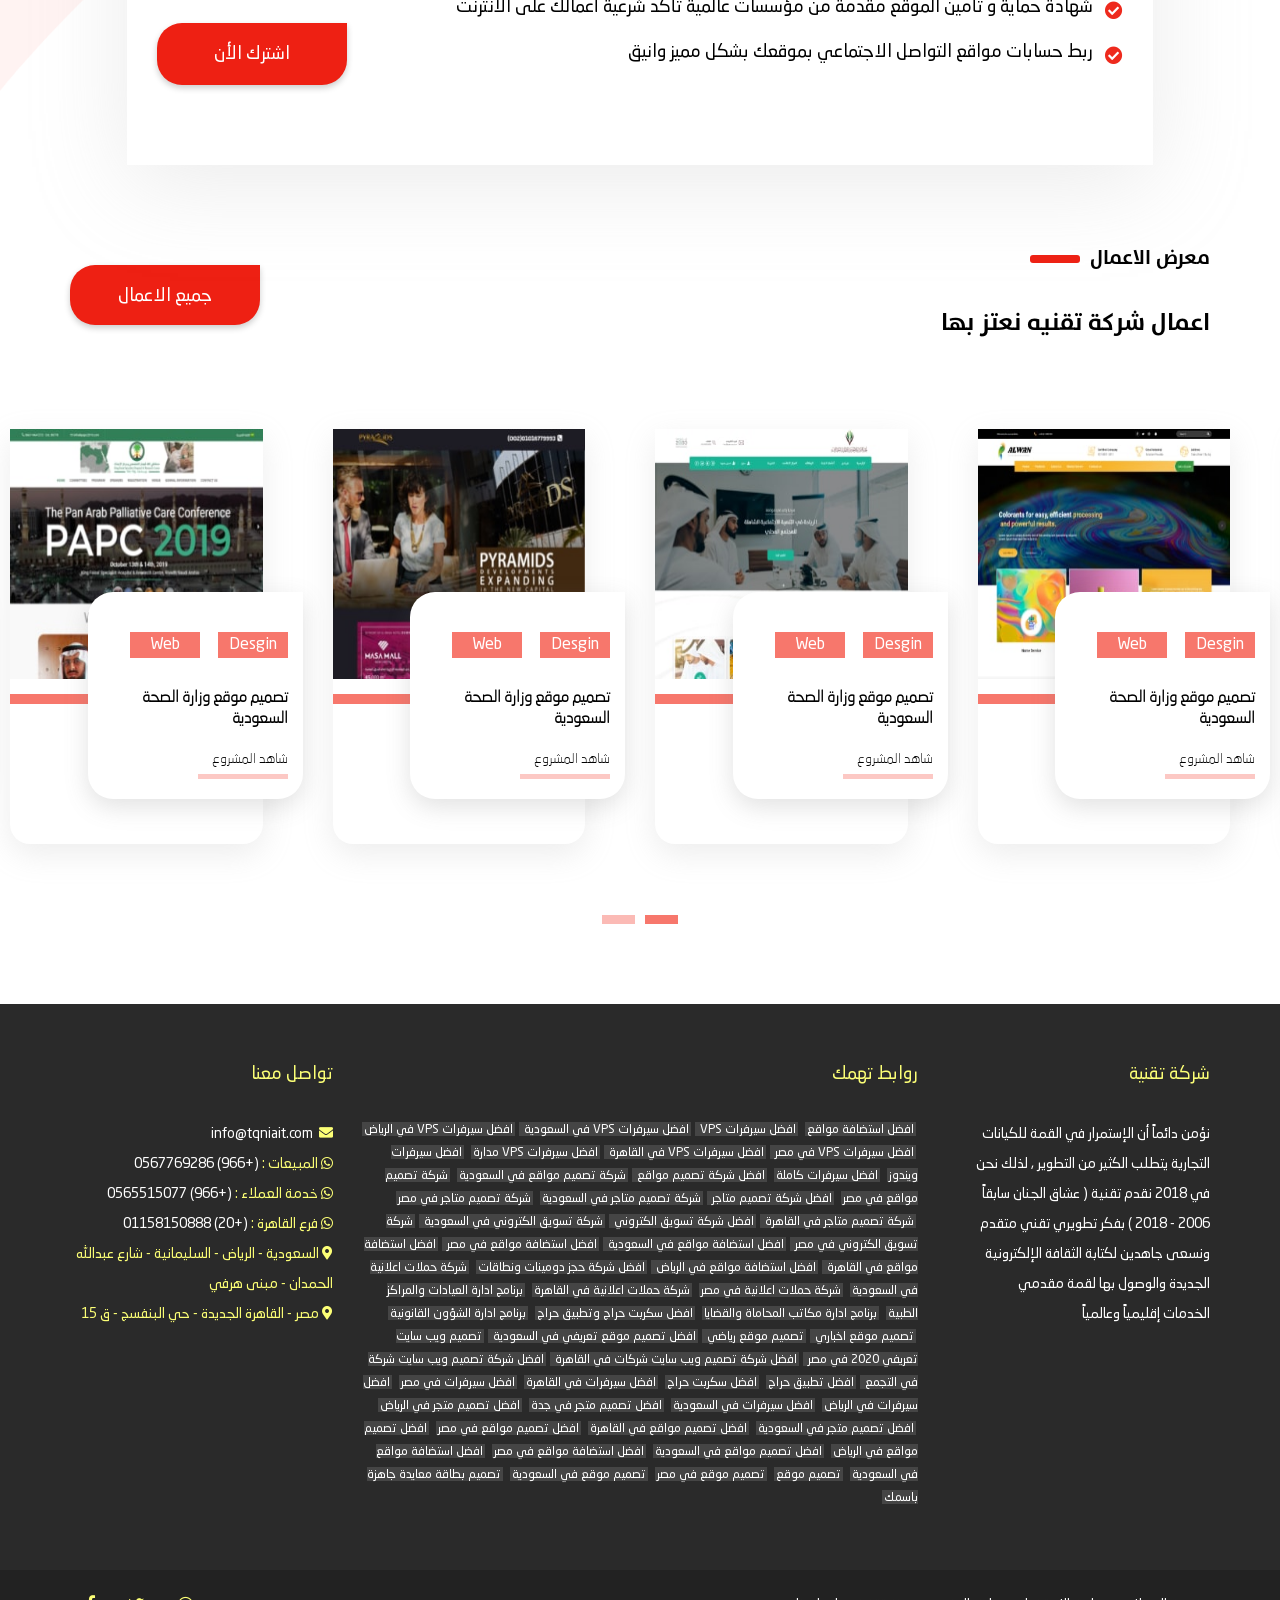
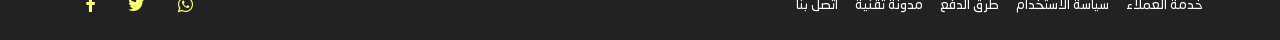
<file: e_commerce.html>
<!doctype html>
<html>
<head>
<meta charset="utf-8">
<meta name="viewport" content="width=device-width, initial-scale=1">
<title>المتاجر الالكترونيه</title>
<link href="css/bootstrap.min.css" rel="stylesheet" defer>
<link href="css/bootstrap-rtl.min.css" rel="stylesheet">
<link href="css/main.css" rel="stylesheet">
<link href="fonts/font-awesome-4.7.0/css/font-awesome.css" rel="stylesheet">
<link href="fonts/fontawesome-free-5.0.8/web-fonts-with-css/css/fontawesome-all.min.css" rel="stylesheet">
<link href="images/favicon.ico" rel="shortcut icon">


 <!--Start of Tawk.to Script-->
<script type="text/javascript">
var Tawk_API=Tawk_API||{}, Tawk_LoadStart=new Date();
(function(){
var s1=document.createElement("script"),s0=document.getElementsByTagName("script")[0];
s1.async=false;
s1.src='https://embed.tawk.to/5d95b5a46c1dde20ed04c595/default';
s1.charset='UTF-8';
s1.setAttribute('crossorigin','*');
s0.parentNode.insertBefore(s1,s0);
})();
</script>


<!--End of Tawk.to Script-->

</head>

<body>

<section class="header" data-spy="affix" data-offset-top="70">
    <div class="container">
        <div class="navigation">
            <div class="row">
                <div class="col-md-2 col-sm-3 col-xs-6">
                    <a href="https://www.tqniait.com" class="logo">
                        <img src="images/logo2.png" class="logo1">
                    </a>
                </div>
                <div class="col-md-10 col-sm-9 col-xs-6">
                    <i class="fa fa-bars clicker fa-2x" onclick="openNav()"></i>
<div class="contact_mobile"><div class="saudi_mobile"><li><i class="fas fa-map-marker-alt"></i></li>
<div class="saudi_popover_mobile">
                    
                    <img src="images/saudi-arabia.svg" style="
    /* display: table-row-group; */
    width: 25px;
margin-top: -5px; "> <span> الرياض - السليمانية - شارع عبدالله الحمدان - مبنى هرفي </span>
                </div></div>
    <li><a href="tel:+966565515077"><i class="fas fa-phone"></i> </a></li>
    <li><a target="_blank" href="https://api.whatsapp.com/send?phone=966567769286 "><i class="fab fa-whatsapp"></i></a></li>
</div>

                    <nav class="navbar navbar-default overlay" id="myNav">
                        <a href="javascript:void(0)" class="closebtn hidden-lg hidden-md" onclick="closeNav()">&times;</a>

                        <a href="index.html" class="logo2 hidden-lg hidden-md"><img src="images/logo2.png"></a>


                        <ul class="list-inline nav-left">
                            <li menuItemName="Account" class="menu-item-has-children" id="Secondary_Navbar-Account">
                                <a class="dropdown-toggle" data-toggle="dropdown" href="#">
                                    الحساب
                                    &nbsp;<b class="caret"></b> </a>
                                <ul class="sub-menu">
                                    <li menuItemName="Login" id="Secondary_Navbar-Account-Login">
                                        <a href="/clientarea.php">
                                            تسجيل الدخول
                                        </a>
                                    </li>
                                    <li menuItemName="Register" id="Secondary_Navbar-Account-Register">
                                        <a href="/register.php">
                                            الإشتراك
                                        </a>
                                    </li>
                                    <li menuItemName="Forgot Password?" id="Secondary_Navbar-Account-Forgot_Password?">
                                        <a href="/pwreset.php">
                                            نسيت كلمة المرور ؟
                                        </a>
                                    </li>
                                </ul>
                            </li>

                            <li><a href="tel:+966565515077"><i class="fas fa-phone"></i> <span>966565515077</span></a></li>
                            <li><a target="_blank" href="https://api.whatsapp.com/send?phone=966567769286 "><i class="fab fa-whatsapp"></i></a></li>
<div class="saudi"><li><i class="fas fa-map-marker-alt"></i></li>
<div class="saudi_popover">
                    
                    <li style="
    text-align: right;
"><img src="images/saudi-arabia.svg" style="
    /* display: table-row-group; */
    width: 25px;
    margin-top: -5px;
">
<span> الرياض - السليمانية - شارع عبدالله الحمدان - مبنى هرفي </span></li>

                </div>
</div>

                            <li class="primary-action">
                                <a href="/cart.php?a=view" class="btn">
                                    شاهد العربة
                                </a>
                            </li>

                        </ul>

                        <ul class="nav navbar-nav overlay-content">
                            <li class="menu-item-has-children">
                                <a href="https://www.tqniait.com/about.php">عن الشركة</a>
                                


                            </li>
                            <li><a href="/clientarea.php">خدمة العملاء</a></li>
                            <li class="menu-item-has-children">
                                <a href="#">الخدمات</a>
                                <span class="fa fa-caret-down"></span>

                                <ul class="sub-menu">
                                    <li><a href="https://www.tqniait.com/sharedhosting">الاستضافة المشتركة</a></li>
							        <li><a href="https://www.tqniait.com/vps-unmanaged">سيرفرات VPS غير مدارة</a></li>
							        <li><a href="https://www.tqniait.com/vps-managed">سيرفرات VPS مدارة</a></li>
							        <li><a href="https://www.tqniait.com/vps-windows">سيرفرات ويندوز</a></li>
							        <li><a href="https://www.tqniait.com/servers-managed">السيرفرات الكاملة</a></li>
                                      <li><a href="https://www.tqniait.com/web-design">تصميم المواقع</a></li>
                                      <li><a href="#">تطبيقات الجوال</a></li>
                                      <li><a href="#">التسويق الإلكتروني</a></li>
                                    <li><a href="https://www.tqniait.com/cart.php?gid=7">خدمات الدعم الفني</a></li>
                                    <li><a href="https://www.tqniait.com/cart.php?a=add&domain=register">حجز نطاق</a></li>
                                </ul>
                            </li>
                                                        <li class="menu-item-has-children">
                                <a href="#">اعمالنا</a>
                                <span class="fa fa-caret-down"></span>

                                <ul class="sub-menu">
                                    <li><a href="https://gallery.tqniait.com">من اعمالنا</a></li>
							        <li><a href="https://www.tqniait.com/tqnia_lawyer">برنامج المحاماه</a></li>
							        <li><a href="https://www.tqniait.com/tqnia_care">البرنامج الطبي</a></li>
                                </ul>
                            </li>
                            <li><a href="https://www.tqniait.com/special-offers.php">العروض الخاصة</a></li>
                            <li><a href="/submitticket.php">فتح تذكرة</a></li>
                        </ul>


                    </nav>
                    <div id="body-overlay"></div>

                </div>
            </div>
        </div>
    </div>
</section>
    <!-- end header-->
<div class="header-extra"></div>

<section class="main_sec_feature e_comm">

    <img data-src="images/main_sec_bg2.png" class="main_bg lazyload">
    <section class="main_sec">
        <div class="container">
            <div class="row">
                <div class="col-md-7 col-sm-8 col-xs-12">
                    <h1>تصميم المتاجر الالكترونيه</h1>
                    <p>
                        خلال أكثر من 13 سنة تميزنا بتقديم خدمات تصميم ويب سايت في شتى المجالات بأعلى مستويات الاحترافية
                    </p>
                    <a href="#" class="btn">تواصل معنا</a>
                </div>
                <div class="col-md-5 col-sm-4 col-xs-12">
                    <img data-src="images/main_sec2.png" class="main_img wow fadeIn lazyload">
                </div>
            </div>
        </div>
    </section>
    <!--
        main_sec
                -->
    <section class="feature_e_comm">
        <div class="container">
            <h1 class="title center">المميزات</h1>
            <h2 class="title2 text-center">صمم متجرك بكل احترافيه </h2>
            <div id="feature_slider">
                <div class="item">
                    <div class="feature_block">
                        <div class="img_container">
                            <img src="images/tap.png" class="img_red">
                            <img src="images/tap2.png" class="img_white">
                        </div>
                        <h3>الميزه الاولي</h3>
                        <p>
                            هناك حقيقة مثبتة منذ زمن طويل وهي أن المحتوى المقروء لصفحة ما سيلهي 
                        </p>
                        <a href="#">اعرف المزيد</a>
                    </div>
                </div>

                <div class="item">
                    <div class="feature_block">
                        <div class="img_container">
                            <img src="images/shop.png" class="img_red">
                            <img src="images/shop2.png" class="img_white">
                        </div>
                        <h3>الميزه الاولي</h3>
                        <p>
                            هناك حقيقة مثبتة منذ زمن طويل وهي أن المحتوى المقروء لصفحة ما سيلهي 
                        </p>
                        <a href="#">اعرف المزيد</a>
                    </div>
                </div>

                <div class="item">
                    <div class="feature_block">
                        <div class="img_container">
                            <img src="images/cards.png" class="img_red">
                            <img src="images/cards2.png" class="img_white">
                        </div>
                        <h3>الميزه الاولي</h3>
                        <p>
                            هناك حقيقة مثبتة منذ زمن طويل وهي أن المحتوى المقروء لصفحة ما سيلهي 
                        </p>
                        <a href="#">اعرف المزيد</a>
                    </div>
                </div>

                <div class="item">
                    <div class="feature_block">
                        <div class="img_container">
                            <img src="images/tap.png" class="img_red">
                            <img src="images/tap2.png" class="img_white">
                        </div>
                        <h3>الميزه الاولي</h3>
                        <p>
                            هناك حقيقة مثبتة منذ زمن طويل وهي أن المحتوى المقروء لصفحة ما سيلهي 
                        </p>
                        <a href="#">اعرف المزيد</a>
                    </div>
                </div>

                <div class="item">
                    <div class="feature_block">
                        <div class="img_container">
                            <img src="images/shop.png" class="img_red">
                            <img src="images/shop2.png" class="img_white">
                        </div>
                        <h3>الميزه الاولي</h3>
                        <p>
                            هناك حقيقة مثبتة منذ زمن طويل وهي أن المحتوى المقروء لصفحة ما سيلهي 
                        </p>
                        <a href="#">اعرف المزيد</a>
                    </div>
                </div>
            </div>
        </div>
    </section>
    <!--
        feature
                -->

</section>
<!--
    main_sec_feature
                    -->
<section class="service_about what_new">
    <img src="images/what_new_bg.png" class="service_about_bg">
    <div class="container">
        <div class="about">
            <div class="row">
                <div class="col-md-6 col-sm-6 col-xs-12">
                    <h1 class="title">ما الجديد</h1>
                    <h2>إنشاء متجرك الالكتروني باحدث التقنيات</h2>
                    <p>
                        هناك حقيقة مثبتة منذ زمن طويل وهي أن المحتوى المقروء لصفحة ما سيلهي القارئ عن التركيز على الشكل الخارجي للنص أو شكل توضع الفقرات في الصفحة التي يقرأها. ولذلك يتم استخدام طريقة لوريم إيبسوم 
                    </p>
                    <p>
                        هناك حقيقة مثبتة منذ زمن طويل وهي أن المحتوى المقروء لصفحة ما سيلهي القارئ عن التركيز على الشكل الخارجي للنص أو شكل توضع الفقرات في الصفحة التي يقرأها. ولذلك يتم استخدام طريقة لوريم إيبسوم لأنها تعطي توزيعاَ طبيعياَ -إلى حد ما- للأحرف عوضاً عن استخدام "هنا يوجد محتوى نصي، هنا يوجد محتوى نصي"
                    </p>
                    <a href="#" class="btn">تواصل معنا</a>
                </div>
                <div class="col-md-6 col-sm-6 col-xs-12">
                    <img data-src="images/about_img2.png" class="wow fadeInLeft lazyload">
                </div>
            </div>
        </div><!-- end about -->
    </div>
</section>
<!--
      end service_about
                         -->

<section class="price_gallery">
    <img data-src="images/price_gallery.png" class="price_gallery_bg lazyload">

    <div class="price">
        <div class="container">

            <h1 class="title">الاسعار</h1>
            <h2>خطط الظهور المميزه</h2>

            <ul class="nav nav-tabs">
                <li class="active"><a data-toggle="tab" href="#home">تواجد</a></li>
                <li><a data-toggle="tab" href="#menu1">خطة تواجد بلس</a></li>
                <li><a data-toggle="tab" href="#menu2">خطة أعمال</a></li>
                <li><a data-toggle="tab" href="#menu3">أعمال بلس</a></li>
            </ul>

            <div class="tab-content">
                <div id="home" class="tab-pane fade in active">
                    <div class="block">
                        <ul>
                            <li>
                                <span class="fa fa-check-circle"></span>دومين خاص مع تزويدك بكافة حقوق الملكية
                            </li>
                            <li>
                                <span class="fa fa-check-circle"></span>( أفضل مقدم استضافة في الشرق الأوسط ) S2 مساحة استضافة أساسية من تقنية
                            </li>
                            <li>
                                <span class="fa fa-check-circle"></span> حسابات بريد إلكتروني رسمية باسم شركتك تمكنك من الظهور بصورة رسمية أمام عملائك
                            </li>
                            <li>
                                <span class="fa fa-check-circle"></span>SEO موقع إلكتروني كامل متعدد الصفحات متوافق مع جميع المتصفحات والاجهزة الذكية و 
                                 تصميم مميز لموقعك الالكتروني مع امكانية التعديل والتطوير على الموقع ( موقع ديناميك )
                            </li>
                            <li>
                                <span class="fa fa-check-circle"></span> اضافة لدفن الكلمات الدلالية في صفحات الموقع تضمن ظهور الموقع على محركات البحث
                            </li>
                            <li>
                                <span class="fa fa-check-circle"></span> تصميم او تعديل الشعار الخاص بكم ليناسب الموقع ويعكس تطلعاتكم وتخصصكم ومجال أعمالكم
                            </li>
                            <li>
                                <span class="fa fa-check-circle"></span> شهادة حماية و تأمين الموقع مقدمة من مؤسسات عالمية تأكد شرعية أعمالك على الانترنت
                            </li>
                            <li>
                                <span class="fa fa-check-circle"></span> ربط حسابات مواقع التواصل الاجتماعي بموقعك بشكل مميز وانيق
                            </li>
                        </ul>
                        <div class="left">
                            <img data-src="images/price_img.png" class="wow fadeInLeft lazyload">
                            <a href="#" class="btn">اشترك الأن</a>
                        </div>
                    </div>
                </div>
                <div id="menu1" class="tab-pane fade">
                    <div class="block">
                        <ul>
                            <li>
                                <span class="fa fa-check-circle"></span>دومين خاص مع تزويدك بكافة حقوق الملكية
                            </li>
                            <li>
                                <span class="fa fa-check-circle"></span>( أفضل مقدم استضافة في الشرق الأوسط ) S2 مساحة استضافة أساسية من تقنية
                            </li>
                            <li>
                                <span class="fa fa-check-circle"></span> حسابات بريد إلكتروني رسمية باسم شركتك تمكنك من الظهور بصورة رسمية أمام عملائك
                            </li>
                            <li>
                                <span class="fa fa-check-circle"></span>SEO موقع إلكتروني كامل متعدد الصفحات متوافق مع جميع المتصفحات والاجهزة الذكية و 
                                 تصميم مميز لموقعك الالكتروني مع امكانية التعديل والتطوير على الموقع ( موقع ديناميك )
                            </li>
                            <li>
                                <span class="fa fa-check-circle"></span> اضافة لدفن الكلمات الدلالية في صفحات الموقع تضمن ظهور الموقع على محركات البحث
                            </li>
                            <li>
                                <span class="fa fa-check-circle"></span> تصميم او تعديل الشعار الخاص بكم ليناسب الموقع ويعكس تطلعاتكم وتخصصكم ومجال أعمالكم
                            </li>
                            <li>
                                <span class="fa fa-check-circle"></span> شهادة حماية و تأمين الموقع مقدمة من مؤسسات عالمية تأكد شرعية أعمالك على الانترنت
                            </li>
                            <li>
                                <span class="fa fa-check-circle"></span> ربط حسابات مواقع التواصل الاجتماعي بموقعك بشكل مميز وانيق
                            </li>
                        </ul>
                        <div class="left">
                            <img data-src="images/price_img2.png" class="lazyload">
                            <a href="#" class="btn">اشترك الأن</a>
                        </div>
                    </div>
                </div>
                <div id="menu2" class="tab-pane fade">
                    <div class="block">
                        <ul>
                            <li>
                                <span class="fa fa-check-circle"></span>دومين خاص مع تزويدك بكافة حقوق الملكية
                            </li>
                            <li>
                                <span class="fa fa-check-circle"></span>( أفضل مقدم استضافة في الشرق الأوسط ) S2 مساحة استضافة أساسية من تقنية
                            </li>
                            <li>
                                <span class="fa fa-check-circle"></span> حسابات بريد إلكتروني رسمية باسم شركتك تمكنك من الظهور بصورة رسمية أمام عملائك
                            </li>
                            <li>
                                <span class="fa fa-check-circle"></span>SEO موقع إلكتروني كامل متعدد الصفحات متوافق مع جميع المتصفحات والاجهزة الذكية و 
                                 تصميم مميز لموقعك الالكتروني مع امكانية التعديل والتطوير على الموقع ( موقع ديناميك )
                            </li>
                            <li>
                                <span class="fa fa-check-circle"></span> اضافة لدفن الكلمات الدلالية في صفحات الموقع تضمن ظهور الموقع على محركات البحث
                            </li>
                            <li>
                                <span class="fa fa-check-circle"></span> تصميم او تعديل الشعار الخاص بكم ليناسب الموقع ويعكس تطلعاتكم وتخصصكم ومجال أعمالكم
                            </li>
                            <li>
                                <span class="fa fa-check-circle"></span> شهادة حماية و تأمين الموقع مقدمة من مؤسسات عالمية تأكد شرعية أعمالك على الانترنت
                            </li>
                            <li>
                                <span class="fa fa-check-circle"></span> ربط حسابات مواقع التواصل الاجتماعي بموقعك بشكل مميز وانيق
                            </li>
                        </ul>
                        <div class="left">
                            <img data-src="images/price_img3.png" class="lazyload">
                            <a href="#" class="btn">اشترك الأن</a>
                        </div>
                    </div>
                </div>

                <div id="menu3" class="tab-pane fade">
                    <div class="block">
                        <ul>
                            <li>
                                <span class="fa fa-check-circle"></span>دومين خاص مع تزويدك بكافة حقوق الملكية
                            </li>
                            <li>
                                <span class="fa fa-check-circle"></span>( أفضل مقدم استضافة في الشرق الأوسط ) S2 مساحة استضافة أساسية من تقنية
                            </li>
                            <li>
                                <span class="fa fa-check-circle"></span> حسابات بريد إلكتروني رسمية باسم شركتك تمكنك من الظهور بصورة رسمية أمام عملائك
                            </li>
                            <li>
                                <span class="fa fa-check-circle"></span>SEO موقع إلكتروني كامل متعدد الصفحات متوافق مع جميع المتصفحات والاجهزة الذكية و 
                                 تصميم مميز لموقعك الالكتروني مع امكانية التعديل والتطوير على الموقع ( موقع ديناميك )
                            </li>
                            <li>
                                <span class="fa fa-check-circle"></span> اضافة لدفن الكلمات الدلالية في صفحات الموقع تضمن ظهور الموقع على محركات البحث
                            </li>
                            <li>
                                <span class="fa fa-check-circle"></span> تصميم او تعديل الشعار الخاص بكم ليناسب الموقع ويعكس تطلعاتكم وتخصصكم ومجال أعمالكم
                            </li>
                            <li>
                                <span class="fa fa-check-circle"></span> شهادة حماية و تأمين الموقع مقدمة من مؤسسات عالمية تأكد شرعية أعمالك على الانترنت
                            </li>
                            <li>
                                <span class="fa fa-check-circle"></span> ربط حسابات مواقع التواصل الاجتماعي بموقعك بشكل مميز وانيق
                            </li>
                        </ul>
                        <div class="left">
                            <img data-src="images/price_img4.png" class="lazyload">
                            <a href="#" class="btn">اشترك الأن</a>
                        </div>
                    </div>
                </div>
            </div>

        </div>
    </div><!-- end price -->

    <div class="gallery">
        <div class="container">
            <div class="gallery_header">
                <h1 class="title">معرض الاعمال</h1>
                <h2>اعمال شركة تقنيه نعتز بها</h2>
            </div>
            <a href="#" class="btn hidden-xs">جميع الاعمال</a>

            <div class="clearfix"></div>
        </div>

        <div id="gallery_slider">
            <div class="item">
                <div class="main_block">
                    <div class="block">
                        <div class="img_container">
                            <img data-src="images/project_1_mini.jpg" class="lazyload">
                            <div class="img_hover">
                                <a href="images/project_1.jpg" data-fancybox-group="gallery" class="fancybox">
                                    <span class="fa fa-picture-o"></span>
                                </a>  
                            </div>
                        </div>
                        <div class="over_block">
                            <span>Desgin</span>
                            <span>Web</span>
                            <h1>تصميم موقع وزارة الصحة  السعودية</h1>
                            <a href="#">شاهد المشروع</a>
                            <hr>
                        </div>
                    </div>
                </div>
            </div>

            <div class="item">
                <div class="main_block">
                    <div class="block">
                        <div class="img_container">
                            <img data-src="images/project_2_mini.jpg" class="lazyload">
                            <div class="img_hover">
                                <a href="images/project_2.jpg" data-fancybox-group="gallery" class="fancybox">
                                    <span class="fa fa-picture-o"></span>
                                </a>  
                            </div>
                        </div>
                        <div class="over_block">
                            <span>Desgin</span>
                            <span>Web</span>
                            <h1>تصميم موقع وزارة الصحة  السعودية</h1>
                            <a href="#">شاهد المشروع</a>
                            <hr>
                        </div>
                    </div>
                </div>
            </div>

            <div class="item">
                <div class="main_block">
                    <div class="block">
                        <div class="img_container">
                            <img data-src="images/project_3_mini.jpg" class="lazyload">
                            <div class="img_hover">
                                <a href="images/project_3.jpg" data-fancybox-group="gallery" class="fancybox">
                                    <span class="fa fa-picture-o"></span>
                                </a>  
                            </div>
                        </div>
                        <div class="over_block">
                            <span>Desgin</span>
                            <span>Web</span>
                            <h1>تصميم موقع وزارة الصحة  السعودية</h1>
                            <a href="#">شاهد المشروع</a>
                            <hr>
                        </div>
                    </div>
                </div>
            </div>

            <div class="item">
                <div class="main_block">
                    <div class="block">
                        <div class="img_container">
                            <img data-src="images/project_4_mini.jpg" class="lazyload">
                            <div class="img_hover">
                                <a href="images/project_4.jpg" data-fancybox-group="gallery" class="fancybox">
                                    <span class="fa fa-picture-o"></span>
                                </a>  
                            </div>
                        </div>
                        <div class="over_block">
                            <span>Desgin</span>
                            <span>Web</span>
                            <h1>تصميم موقع وزارة الصحة  السعودية</h1>
                            <a href="#">شاهد المشروع</a>
                            <hr>
                        </div>
                    </div>
                </div>
            </div>

            <div class="item">
                <div class="main_block">
                    <div class="block">
                        <div class="img_container">
                            <img data-src="images/project_5_mini.jpg" class="lazyload">
                            <div class="img_hover">
                                <a href="images/project_5.jpg" data-fancybox-group="gallery" class="fancybox">
                                    <span class="fa fa-picture-o"></span>
                                </a>  
                            </div>
                        </div>
                        <div class="over_block">
                            <span>Desgin</span>
                            <span>Web</span>
                            <h1>تصميم موقع وزارة الصحة  السعودية</h1>
                            <a href="#">شاهد المشروع</a>
                            <hr>
                        </div>
                    </div>
                </div>
            </div>

            <div class="item">
                <div class="main_block">
                    <div class="block">
                        <div class="img_container">
                            <img data-src="images/project_6_mini.jpg" class="lazyload">
                            <div class="img_hover">
                                <a href="images/project_6.jpg" data-fancybox-group="gallery" class="fancybox">
                                    <span class="fa fa-picture-o"></span>
                                </a>  
                            </div>
                        </div>
                        <div class="over_block">
                            <span>Desgin</span>
                            <span>Web</span>
                            <h1>تصميم موقع وزارة الصحة  السعودية</h1>
                            <a href="#">شاهد المشروع</a>
                            <hr>
                        </div>
                    </div>
                </div>
            </div>

        </div>

        <a href="#" class="btn hidden-lg hidden-md hidden-sm">جميع الاعمال</a>
        
    </div><!-- end gallery -->
</section>
<!--
    end price_gallery
                     -->

<section class="footer-top">
    <div class="container">
        <div class="row">
            <div class="col-md-3 col-sm-12 col-xs-12 wow fadeInUp" style="visibility: visible; animation-name: fadeInUp;">
                <h4>شركة تقنية</h4>
                <p>
                نؤمن دائماً أن الإستمرار في القمة للكيانات التجارية يتطلب الكثير من التطوير , لذلك نحن في 2018
                نقدم تقنية ( عشاق الجنان سابقاً 2006 - 2018 ) بفكر تطويري تقني متقدم ونسعى جاهدين لكتابة
                الثقافة الإلكترونية الجديدة والوصول بها لقمة مقدمي الخدمات إقليمياً وعالمياً </p>
            </div>
            <div class="col-md-6 col-sm-12 col-xs-12 wow fadeInUp" style="visibility: visible; animation-name: fadeInUp;">
                <h4>روابط تهمك</h4>
                <ul class="bottom-nav">
                    <li><a href="https://www.tqniait.com/sharedhosting">افضل استضافة مواقع</a></li>
                    <li><a href="https://www.tqniait.com/vps-unmanaged">افضل سيرفرات VPS </a></li>
                    <li><a href="https://www.tqniait.com/vps-saudi">افضل سيرفرات VPS في السعودية </a></li>
                    <li><a href="https://www.tqniait.com/vps-riyadh">افضل سيرفرات VPS في الرياض </a></li>
                    <li><a href="https://www.tqniait.com/vps-egypt">افضل سيرفرات VPS في مصر </a></li>
                    <li><a href="https://www.tqniait.com/vps-cairo">افضل سيرفرات VPS في القاهرة </a></li>
                    <li><a href="https://www.tqniait.com/vps-managed">افضل سيرفرات VPS مدارة</a></li>
                    <li><a href="https://www.tqniait.com/vps-windows">افضل سيرفرات ويندوز</a></li>
                    <li><a href="https://www.tqniait.com/servers-managed">افضل سيرفرات كاملة</a></li>
                    <li><a href="https://www.tqniait.com/web-design">افضل شركة تصميم مواقع </a></li>
                    <li><a href="https://www.tqniait.com/web-design-sa"> شركة تصميم مواقع في السعودية</a></li>
                    <li><a href="https://www.tqniait.com/web-design-eg"> شركة تصميم مواقع في مصر</a></li>
                    <li><a href="https://www.tqniait.com/e-commerce"> افضل شركة تصميم متاجر </a></li>
                    <li><a href="https://www.tqniait.com/e-commerce-sa"> شركة تصميم متاجر في السعودية</a></li>
                    <li><a href="https://www.tqniait.com/e-commerce-eg"> شركة تصميم متاجر في مصر</a></li>
                    <li><a href="https://www.tqniait.com/e-commerce-cairo"> شركة تصميم متاجر في القاهرة </a></li>
                    <li><a href="https://www.tqniait.com/digital-marketing">افضل شركة تسويق الكتروني </a></li>
                    <li><a href="https://www.tqniait.com/digital-marketing-sa"> شركة تسويق الكتروني في السعودية </a></li>
                    <li><a href="https://www.tqniait.com/digital-marketing-eg"> شركة تسويق الكتروني في مصر </a></li>
                    <li><a href="https://www.tqniait.com/sharedhosting-sa">افضل استضافة مواقع في السعودية </a></li>
                    <li><a href="https://www.tqniait.com/sharedhosting-eg">افضل استضافة مواقع في مصر </a></li>
                    <li><a href="https://www.tqniait.com/sharedhosting-cairo">افضل استضافة مواقع في القاهرة </a></li>
                    <li><a href="https://www.tqniait.com/sharedhosting-riyadh">افضل استضافة مواقع في الرياض </a></li>
                    <li><a href="https://www.tqniait.com/cart.php?a=add&amp;domain=register">افضل شركة حجز دومينات ونطاقات</a></li>
                    <li><a href="https://www.tqniait.com/advertising-campaign-sa"> شركة حملات اعلانية في السعودية</a></li>
                    <li><a href="https://www.tqniait.com/advertising-campaign-eg"> شركة حملات اعلانية في مصر</a></li>
                    <li><a href="https://www.tqniait.com/advertising-campaign-cairo"> شركة حملات اعلانية في القاهرة</a></li>
                    <li><a href="https://www.tqniait.com/tqnia_care"> برنامج ادارة العيادات والمراكز الطبية</a></li>
                    <li><a href="https://www.tqniait.com/tqnia_lawyer"> برنامج ادارة مكاتب المحاماة والقضايا</a></li>
                    <li><a href="https://www.tqniait.com/tqnia_haraj">افضل سكربت حراج وتطبيق حراج</a></li>
                    <li><a href="https://www.tqniait.com/tqnia_issues"> برنامج ادارة الشؤون القانونية</a></li>
                    <li><a href="https://www.tqniait.com/tqnia_news">تصميم موقع اخباري </a></li>
                    <li><a href="https://www.tqniait.com/tqnia_sport">تصميم موقع رياضي </a></li>
                    <li><a href="https://www.tqniait.com/web-design-offer"> افضل تصميم موقع تعريفي في السعودية </a></li>
                    <li><a href="https://www.tqniait.com/web-design-eg-offer"> تصميم ويب سايت تعريفي 2020 في مصر </a></li>
                    <li><a href="https://www.tqniait.com/website-cairo">افضل شركة تصميم ويب سايت شركات في القاهرة </a></li>
                    <li><a href="https://www.tqniait.com/website-settlement">افضل شركة تصميم ويب سايت شركة في التجمع </a></li>
                    <li><a href="https://www.tqniait.com/haraj-application">افضل تطبيق حراج</a></li>
                    <li><a href="https://www.tqniait.com/haraj-script">افضل سكربت حراج</a></li>
                    <li><a href="https://www.tqniait.com/servers-cairo">افضل سيرفرات في القاهرة</a></li>
                    <li><a href="https://www.tqniait.com/servers-egypt">افضل سيرفرات في مصر</a></li>
                    <li><a href="https://www.tqniait.com/servers-riyadh">افضل سيرفرات في الرياض</a></li>
                    <li><a href="https://www.tqniait.com/servers-saudi">افضل سيرفرات في السعودية</a></li>
                    <li><a href="https://www.tqniait.com/shop-design-jeddah">افضل تصميم متجر في جدة</a></li>
                    <li><a href="https://www.tqniait.com/shop-design-riyadh">افضل تصميم متجر في الرياض</a></li>
                    <li><a href="https://www.tqniait.com/shop-design-saudi">افضل تصميم متجر في السعودية</a></li>
                    <li><a href="https://www.tqniait.com/website-design-cairo">افضل تصميم مواقع في القاهرة</a></li>
                    <li><a href="https://www.tqniait.com/web-design-egypt">افضل تصميم مواقع في مصر</a></li>
                    <li><a href="https://www.tqniait.com/web-design-riyadh">افضل تصميم مواقع في الرياض</a></li>
                    <li><a href="https://www.tqniait.com/web-design-saudi">افضل تصميم مواقع في السعودية</a></li>
                    <li><a href="https://www.tqniait.com/web-hosting-egypt">افضل استضافة مواقع في مصر</a></li>
                    <li><a href="https://www.tqniait.com/web-hosting-saudi">افضل استضافة مواقع في السعودية</a></li>
                    <li><a href="https://www.tqniait.com/website-design">تصميم موقع</a></li>
                    <li><a href="https://www.tqniait.com/website-design-egypt">تصميم موقع في مصر</a></li>
                    <li><a href="https://www.tqniait.com/website-design-saudi">تصميم موقع في السعودية</a></li>
                    <li><a href="https://www.tqniait.com/card">تصميم بطاقة معايدة جاهزة باسمك</a></li>
                </ul>
            </div>
            <div class="col-md-3 col-sm-12 col-xs-12 wow fadeInUp" style="visibility: visible; animation-name: fadeInUp;">
                <h4>تواصل معنا</h4>
                <ul class="info">
                    <li><span><i class="fas fa-envelope"></i></span> info@tqniait.com </li>
                    <li><span><i class="fab fa-whatsapp"></i> المبيعات :</span>(+966) 0567769286</li>
                    <li><span><i class="fab fa-whatsapp"></i> خدمة العملاء :</span>(+966) 0565515077</li>
                    <li><span><i class="fab fa-whatsapp"></i> فرع القاهرة :</span>(+20) 01158150888</li> <li><span><i class="fas fa-map-marker-alt"></i>  السعودية - الرياض - السليمانية - شارع عبدالله الحمدان - مبنى هرفي</span></li>
                    <li><span><i class="fas fa-map-marker-alt"></i> مصر - القاهرة الجديدة - حي البنفسج - ق 15
                    </span></li>
                </ul>
            </div>
        </div>
    </div>
</section>
<img id="bubble-image" src="images/flagtq.png" style="right: 0;bottom: 40px;z-index: 999999;position: fixed;display: block;">
<a href="https://api.whatsapp.com/send?phone=966567769286">
    <img id="bubble-image" src="images/WhatsApp_Business_icon.png" style="width: 80px;left: 10px;bottom: 15px;z-index: 999999;position: fixed;display: block;">
</a>

<!--
    footer-top
                -->
<footer>
    <div class="container">
        <ul class="footer-nav pull-right list-inline">
            <li><a href="https://www.tqniait.com/clientarea.php">خدمة العملاء</a></li>
            <li><a href="https://www.tqniait.com/conditions.php">سياسة الاستخدام</a></li>
            <li><a href="https://www.tqniait.com/payments.php">طرق الدفع</a></li>
            <li><a href="https://mediacenter.tqniait.com/">مدونة تقنية</a></li>
            <li><a href="https://www.tqniait.com/submitticket.php?step=2&amp;deptid=1">اتصل بنا</a></li>
        </ul>
        <ul class="icons pull-left list-inline">
            <li><a href="tel:0567769286"><span class="fab fa-whatsapp"></span></a></li>
            <li><a href="https://twitter.com/TqniaIT"><span class="fa fa-twitter"></span></a></li>
            <li><a href="https://www.facebook.com/TqniaIT"><span class="fa fa-facebook"></span></a></li>
        </ul>
    </div>
</footer>
<!--
    footer
          -->


<script src="js/jquery-3.2.0.js"></script>
<script src="js/bootstrap.min.js"></script>
<script src="js/lazysizes.min.js"></script>
<script src="js/script.js" defer></script>

</body>
</html>
</file>
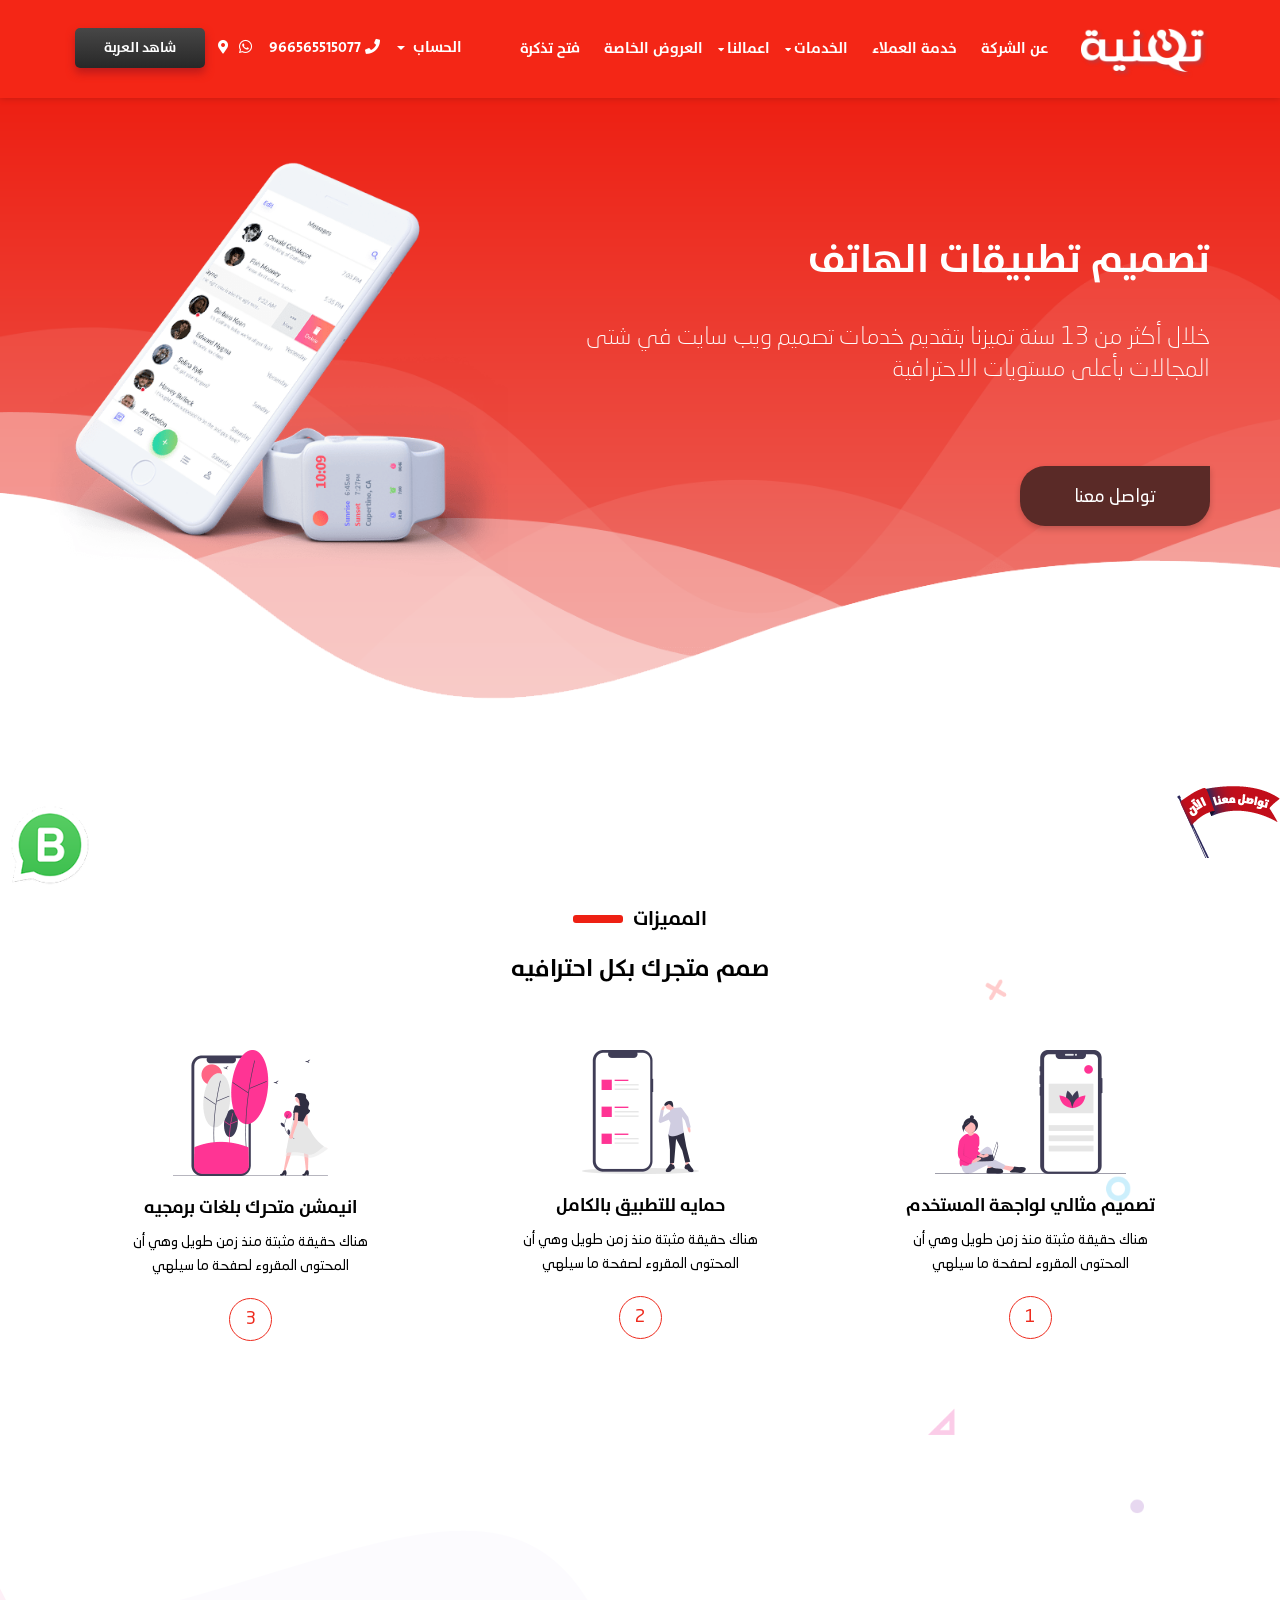
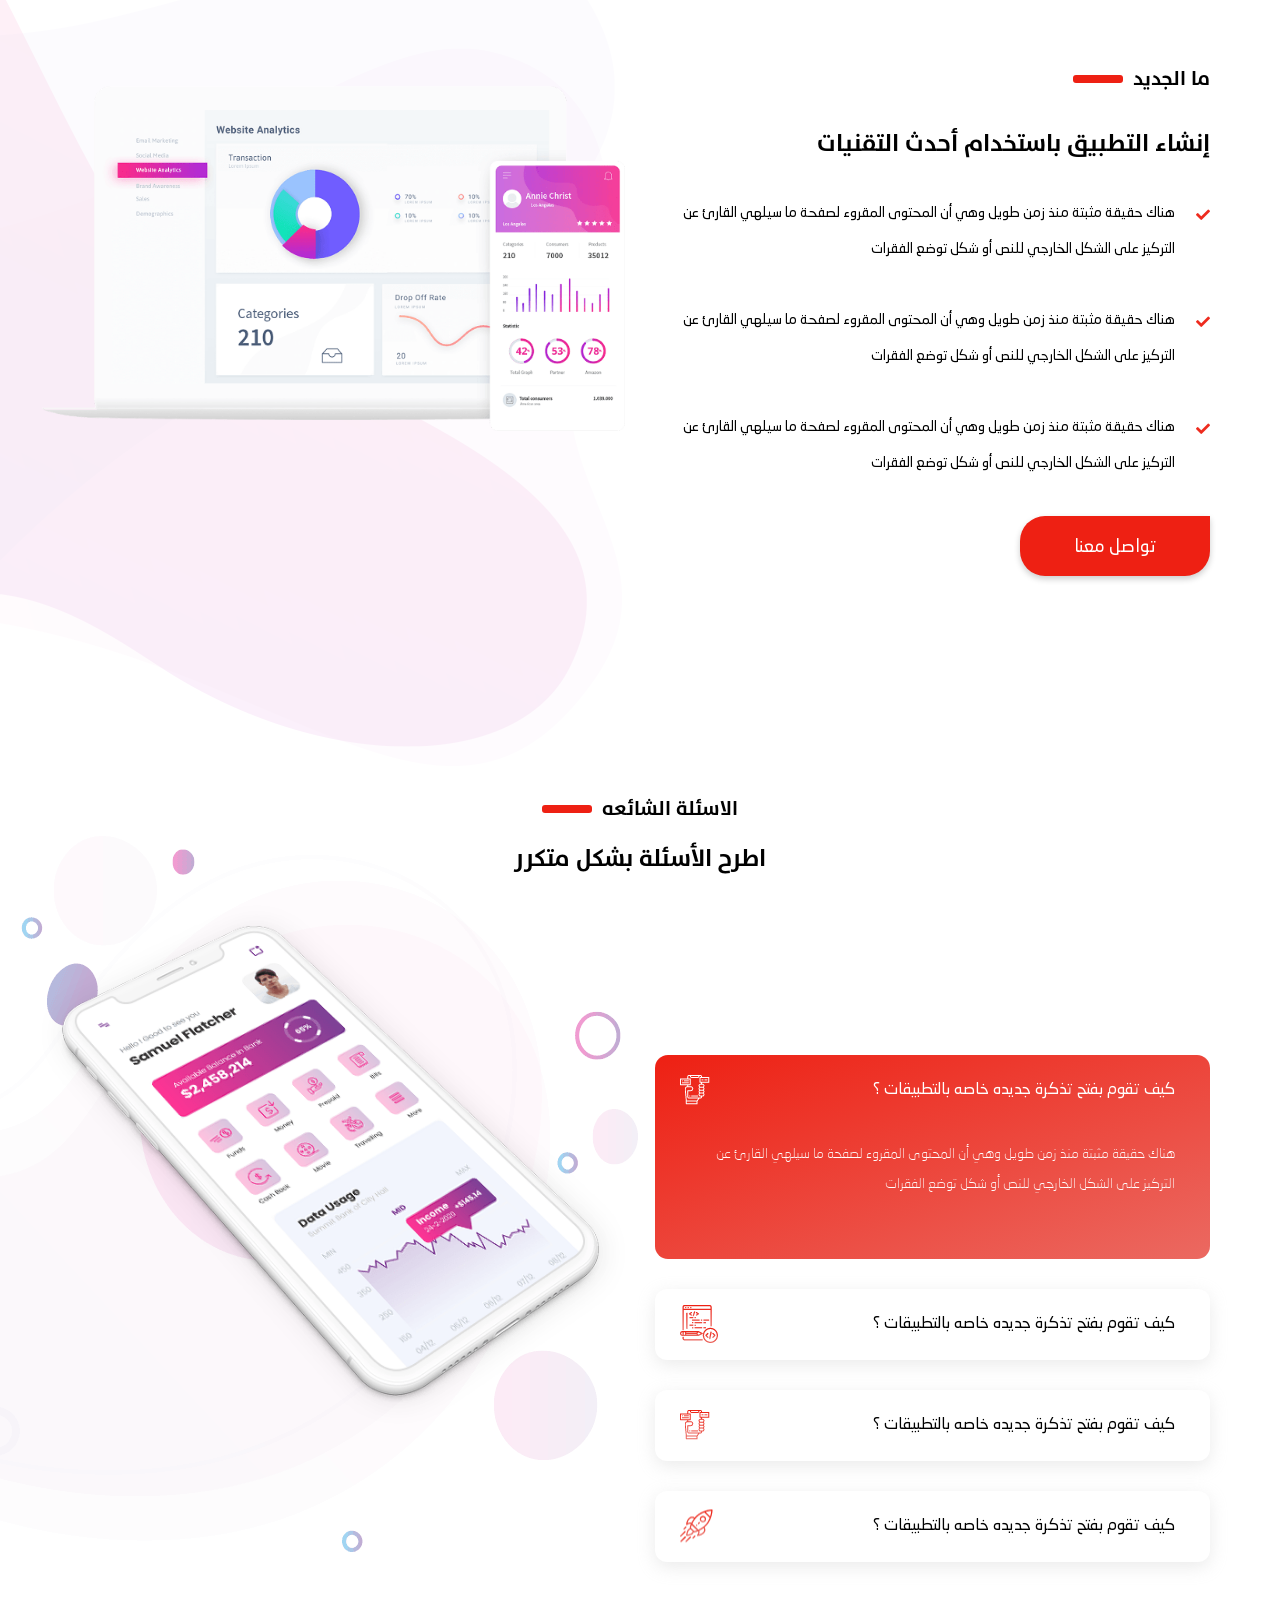
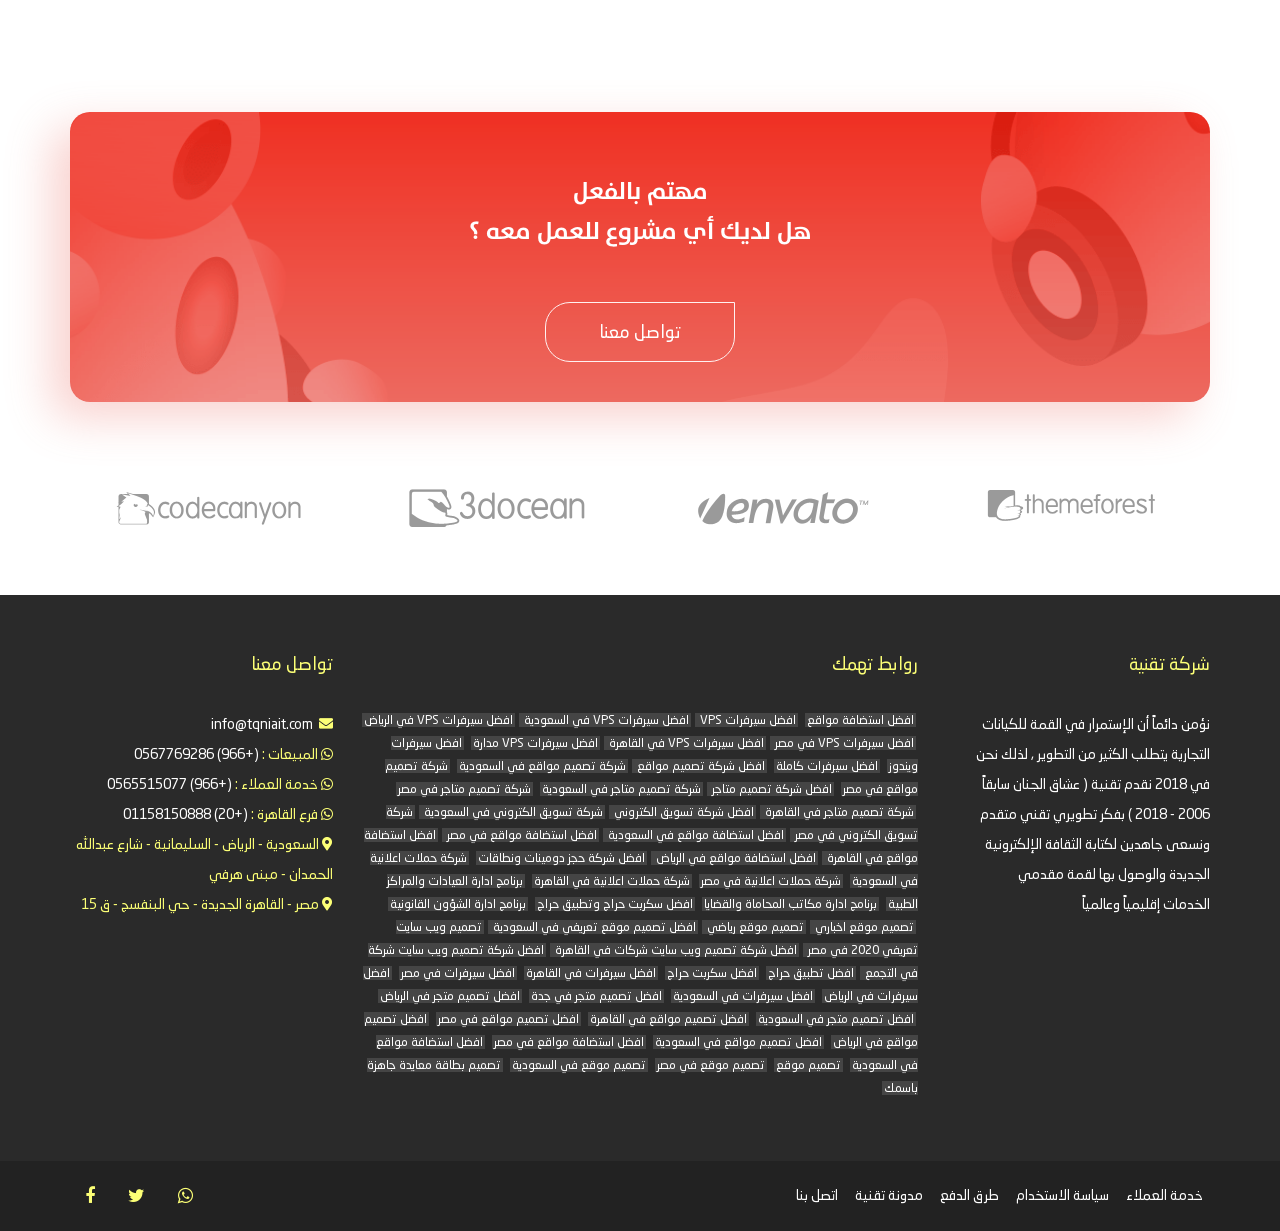
<file: phone_apps.html>
<!doctype html>
<html>
<head>
<meta charset="utf-8">
<meta name="viewport" content="width=device-width, initial-scale=1">
<title>تطبيقات الهاتف</title>
<link href="css/bootstrap.min.css" rel="stylesheet" defer>
<link href="css/bootstrap-rtl.min.css" rel="stylesheet">
<link href="css/main.css" rel="stylesheet">
<link href="fonts/font-awesome-4.7.0/css/font-awesome.css" rel="stylesheet">
<link href="fonts/fontawesome-free-5.0.8/web-fonts-with-css/css/fontawesome-all.min.css" rel="stylesheet">
<link href="images/favicon.ico" rel="shortcut icon">


 <!--Start of Tawk.to Script-->
<script type="text/javascript">
var Tawk_API=Tawk_API||{}, Tawk_LoadStart=new Date();
(function(){
var s1=document.createElement("script"),s0=document.getElementsByTagName("script")[0];
s1.async=false;
s1.src='https://embed.tawk.to/5d95b5a46c1dde20ed04c595/default';
s1.charset='UTF-8';
s1.setAttribute('crossorigin','*');
s0.parentNode.insertBefore(s1,s0);
})();
</script>


<!--End of Tawk.to Script-->

</head>

<body>

<section class="header" data-spy="affix" data-offset-top="70">
    <div class="container">
        <div class="navigation">
            <div class="row">
                <div class="col-md-2 col-sm-3 col-xs-6">
                    <a href="https://www.tqniait.com" class="logo">
                        <img src="images/logo2.png" class="logo1">
                    </a>
                </div>
                <div class="col-md-10 col-sm-9 col-xs-6">
                    <i class="fa fa-bars clicker fa-2x" onclick="openNav()"></i>
<div class="contact_mobile"><div class="saudi_mobile"><li><i class="fas fa-map-marker-alt"></i></li>
<div class="saudi_popover_mobile">
                    
                    <img src="images/saudi-arabia.svg" style="
    /* display: table-row-group; */
    width: 25px;
margin-top: -5px; "> <span> الرياض - السليمانية - شارع عبدالله الحمدان - مبنى هرفي </span>
                </div></div>
    <li><a href="tel:+966565515077"><i class="fas fa-phone"></i> </a></li>
    <li><a target="_blank" href="https://api.whatsapp.com/send?phone=966567769286 "><i class="fab fa-whatsapp"></i></a></li>
</div>

                    <nav class="navbar navbar-default overlay" id="myNav">
                        <a href="javascript:void(0)" class="closebtn hidden-lg hidden-md" onclick="closeNav()">&times;</a>

                        <a href="index.html" class="logo2 hidden-lg hidden-md"><img src="images/logo2.png"></a>


                        <ul class="list-inline nav-left">
                            <li menuItemName="Account" class="menu-item-has-children" id="Secondary_Navbar-Account">
                                <a class="dropdown-toggle" data-toggle="dropdown" href="#">
                                    الحساب
                                    &nbsp;<b class="caret"></b> </a>
                                <ul class="sub-menu">
                                    <li menuItemName="Login" id="Secondary_Navbar-Account-Login">
                                        <a href="/clientarea.php">
                                            تسجيل الدخول
                                        </a>
                                    </li>
                                    <li menuItemName="Register" id="Secondary_Navbar-Account-Register">
                                        <a href="/register.php">
                                            الإشتراك
                                        </a>
                                    </li>
                                    <li menuItemName="Forgot Password?" id="Secondary_Navbar-Account-Forgot_Password?">
                                        <a href="/pwreset.php">
                                            نسيت كلمة المرور ؟
                                        </a>
                                    </li>
                                </ul>
                            </li>

                            <li><a href="tel:+966565515077"><i class="fas fa-phone"></i> <span>966565515077</span></a></li>
                            <li><a target="_blank" href="https://api.whatsapp.com/send?phone=966567769286 "><i class="fab fa-whatsapp"></i></a></li>
<div class="saudi"><li><i class="fas fa-map-marker-alt"></i></li>
<div class="saudi_popover">
                    
                    <li style="
    text-align: right;
"><img src="images/saudi-arabia.svg" style="
    /* display: table-row-group; */
    width: 25px;
    margin-top: -5px;
">
<span> الرياض - السليمانية - شارع عبدالله الحمدان - مبنى هرفي </span></li>

                </div>
</div>

                            <li class="primary-action">
                                <a href="/cart.php?a=view" class="btn">
                                    شاهد العربة
                                </a>
                            </li>

                        </ul>

                        <ul class="nav navbar-nav overlay-content">
                            <li class="menu-item-has-children">
                                <a href="https://www.tqniait.com/about.php">عن الشركة</a>
                                


                            </li>
                            <li><a href="/clientarea.php">خدمة العملاء</a></li>
                            <li class="menu-item-has-children">
                                <a href="#">الخدمات</a>
                                <span class="fa fa-caret-down"></span>

                                <ul class="sub-menu">
                                    <li><a href="https://www.tqniait.com/sharedhosting">الاستضافة المشتركة</a></li>
							        <li><a href="https://www.tqniait.com/vps-unmanaged">سيرفرات VPS غير مدارة</a></li>
							        <li><a href="https://www.tqniait.com/vps-managed">سيرفرات VPS مدارة</a></li>
							        <li><a href="https://www.tqniait.com/vps-windows">سيرفرات ويندوز</a></li>
							        <li><a href="https://www.tqniait.com/servers-managed">السيرفرات الكاملة</a></li>
                                      <li><a href="https://www.tqniait.com/web-design">تصميم المواقع</a></li>
                                      <li><a href="#">تطبيقات الجوال</a></li>
                                      <li><a href="#">التسويق الإلكتروني</a></li>
                                    <li><a href="https://www.tqniait.com/cart.php?gid=7">خدمات الدعم الفني</a></li>
                                    <li><a href="https://www.tqniait.com/cart.php?a=add&domain=register">حجز نطاق</a></li>
                                </ul>
                            </li>
                                                        <li class="menu-item-has-children">
                                <a href="#">اعمالنا</a>
                                <span class="fa fa-caret-down"></span>

                                <ul class="sub-menu">
                                    <li><a href="https://gallery.tqniait.com">من اعمالنا</a></li>
							        <li><a href="https://www.tqniait.com/tqnia_lawyer">برنامج المحاماه</a></li>
							        <li><a href="https://www.tqniait.com/tqnia_care">البرنامج الطبي</a></li>
                                </ul>
                            </li>
                            <li><a href="https://www.tqniait.com/special-offers.php">العروض الخاصة</a></li>
                            <li><a href="/submitticket.php">فتح تذكرة</a></li>
                        </ul>


                    </nav>
                    <div id="body-overlay"></div>

                </div>
            </div>
        </div>
    </div>
</section>
    <!-- end header-->
<div class="header-extra"></div>

<section class="main_sec_feature mobile_app">

    <img data-src="images/mobile_app_bg.png" class="main_bg lazyload">
    <section class="main_sec">
        <div class="container">
            <div class="row">
                <div class="col-md-7 col-sm-8 col-xs-12">
                    <h1>تصميم تطبيقات الهاتف</h1>
                    <p>
                        خلال أكثر من 13 سنة تميزنا بتقديم خدمات تصميم ويب سايت في شتى المجالات بأعلى مستويات الاحترافية
                    </p>
                    <a href="#" class="btn">تواصل معنا</a>
                </div>
                <div class="col-md-5 col-sm-4 col-xs-12">
                    <img data-src="images/applify-mockup-3.png" class="main_img wow fadeIn lazyload">
                </div>
            </div>
        </div>
    </section>
    <!--
        main_sec
                -->
    <section class="feature_mobile_app">
        <img src="images/header-sape.png" class="feature_mobile_appbg">
        <div class="container">
            <h1 class="title center">المميزات</h1>
            <h2 class="title2 text-center">صمم متجرك بكل احترافيه </h2>
            <div class="row">
                <div class="col-md-4 col-sm-4 col-xs-12">
                    <div class="block">
                        <span class="hidden-lg hidden-md hidden-sm">1</span>
                        <img src="images/f-icon1.png">
                        <h1>تصميم مثالي لواجهة المستخدم</h1>
                        <p>هناك حقيقة مثبتة منذ زمن طويل وهي أن المحتوى المقروء لصفحة ما سيلهي </p>
                        <span class="hidden-xs">1</span>
                    </div>
                </div>
                <div class="col-md-4 col-sm-4 col-xs-12">
                    <div class="block">
                        <span class="hidden-lg hidden-md hidden-sm">2</span>
                        <img src="images/f-icon2.png">
                        <h1>حمايه للتطبيق بالكامل</h1>
                        <p>هناك حقيقة مثبتة منذ زمن طويل وهي أن المحتوى المقروء لصفحة ما سيلهي </p>
                        <span class="hidden-xs">2</span>
                    </div>
                </div>
                <div class="col-md-4 col-sm-4 col-xs-12">
                    <div class="block">
                        <span class="hidden-lg hidden-md hidden-sm">3</span>
                        <img src="images/f-icon3.png">
                        <h1>انيمشن متحرك بلغات برمجيه</h1>
                        <p>هناك حقيقة مثبتة منذ زمن طويل وهي أن المحتوى المقروء لصفحة ما سيلهي </p>
                        <span class="hidden-xs">3</span>
                    </div>
                </div>
            </div>
        </div>
    </section>
    <!--
        feature
                -->

</section>
<!--
    main_sec_feature
                    -->
<section class="service_about what_new">
    <img src="images/what_new_bg.png" class="service_about_bg">
    <div class="container">
        <div class="about">
            <div class="row">
                <div class="col-md-6 col-sm-6 col-xs-12">
                    <h1 class="title">ما الجديد</h1>
                    <h2>إنشاء التطبيق باستخدام أحدث التقنيات</h2>
                    <ul>
                        <li><span class="fa fa-check"></span>
                            هناك حقيقة مثبتة منذ زمن طويل وهي أن المحتوى المقروء لصفحة ما سيلهي القارئ عن التركيز على الشكل الخارجي للنص أو شكل توضع الفقرات
                        </li>
                        <li><span class="fa fa-check"></span>
                            هناك حقيقة مثبتة منذ زمن طويل وهي أن المحتوى المقروء لصفحة ما سيلهي القارئ عن التركيز على الشكل الخارجي للنص أو شكل توضع الفقرات
                        </li>
                        <li><span class="fa fa-check"></span>
                            هناك حقيقة مثبتة منذ زمن طويل وهي أن المحتوى المقروء لصفحة ما سيلهي القارئ عن التركيز على الشكل الخارجي للنص أو شكل توضع الفقرات
                        </li>
                    </ul>
                    <a href="#" class="btn">تواصل معنا</a>
                </div>
                <div class="col-md-6 col-sm-6 col-xs-12">
                    <img data-src="images/dashboard.png" class="wow fadeInLeft lazyload" style="margin-top: 100px;">
                </div>
            </div>
        </div><!-- end about -->
    </div>
</section>
<!--
      end service_about
                         -->
<section class="faq">
    <img src="images/faq-bg.png" class="faq_bg">
    <div class="container">
        <h1 class="title center">الاسئلة الشائعه</h1>
        <h2 class="title2 text-center">اطرح الأسئلة بشكل متكرر</h2>
        <div class="row">
            <div class="col-md-6 col-sm-6 col-xs-12">

                <ul id="accordion" class="accordion">
                    <li class="default open">
                        <div class="link">كيف تقوم بفتح تذكرة جديده خاصه بالتطبيقات ؟
                            <img src="images/Application.png" class="red">
                            <img src="images/Application_2.png" class="white">
                        </div>
                        <div class="row">
                            <div class="col-md-12">
                                <p>
                                    هناك حقيقة مثبتة منذ زمن طويل وهي أن المحتوى المقروء لصفحة ما سيلهي القارئ عن التركيز على الشكل الخارجي للنص أو شكل توضع الفقرات 
                                </p>
                            </div><!-- md-12 -->
                        </div><!-- row -->
                    </li>

                    <li>
                        <div class="link">كيف تقوم بفتح تذكرة جديده خاصه بالتطبيقات ؟
                            <img src="images/Edit_code.png" class="red">
                            <img src="images/Edit_code_2.png" class="white">
                        </div>
                        <div class="row">
                            <div class="col-md-12">
                                <p>
                                    هناك حقيقة مثبتة منذ زمن طويل وهي أن المحتوى المقروء لصفحة ما سيلهي القارئ عن التركيز على الشكل الخارجي للنص أو شكل توضع الفقرات 
                                </p>
                            </div><!-- md-12 -->
                        </div><!-- row -->
                    </li>

                    <li>
                        <div class="link">كيف تقوم بفتح تذكرة جديده خاصه بالتطبيقات ؟
                            <img src="images/Application.png" class="red">
                            <img src="images/Application_2.png" class="white">
                        </div>
                        <div class="row">
                            <div class="col-md-12">
                                <p>
                                    هناك حقيقة مثبتة منذ زمن طويل وهي أن المحتوى المقروء لصفحة ما سيلهي القارئ عن التركيز على الشكل الخارجي للنص أو شكل توضع الفقرات 
                                </p>
                            </div><!-- md-12 -->
                        </div><!-- row -->
                    </li>

                    <li>
                        <div class="link">كيف تقوم بفتح تذكرة جديده خاصه بالتطبيقات ؟
                            <img src="images/rocket.png" class="red">
                            <img src="images/rocket_2.png" class="white">
                        </div>
                        <div class="row">
                            <div class="col-md-12">
                                <p>
                                    هناك حقيقة مثبتة منذ زمن طويل وهي أن المحتوى المقروء لصفحة ما سيلهي القارئ عن التركيز على الشكل الخارجي للنص أو شكل توضع الفقرات 
                                </p>
                            </div><!-- md-12 -->
                        </div><!-- row -->
                    </li>
                </ul>

            </div>
            <div class="col-md-6 col-sm-6 col-xs-12">
                <img data-src="images/mobile2.png" class="wow fadeInLeft lazyload faq_img">
            </div>
        </div>
    </div>
</section>
<!--
    end faq
            -->
<section class="interested wow zoomIn">
    <div class="container">
        <div class="interest_content">
            <img src="images/interested_bg.png" class="bg">
            <h1>مهتم بالفعل <br>هل لديك أي مشروع للعمل معه ؟</h1>
            <a href="#" class="btn">تواصل معنا</a>
        </div>
    </div>
</section>
<!--
    end interested
                    -->
<section class="bottom_slider">
    <div class="container">
        <div id="bottom_slider">
            <div class="item">
                <img src="images/client-img-1.png">
            </div>
            <div class="item">
                <img src="images/client-img-3.png">
            </div>
            <div class="item">
                <img src="images/client-img-2.png">
            </div>
            <div class="item">
                <img src="images/client-img-4.png">
            </div>
        </div>
    </div>
</section>
<!--
    end bottom_slider
                     -->
                     
<section class="footer-top">
    <div class="container">
        <div class="row">
            <div class="col-md-3 col-sm-12 col-xs-12 wow fadeInUp" style="visibility: visible; animation-name: fadeInUp;">
                <h4>شركة تقنية</h4>
                <p>
                نؤمن دائماً أن الإستمرار في القمة للكيانات التجارية يتطلب الكثير من التطوير , لذلك نحن في 2018
                نقدم تقنية ( عشاق الجنان سابقاً 2006 - 2018 ) بفكر تطويري تقني متقدم ونسعى جاهدين لكتابة
                الثقافة الإلكترونية الجديدة والوصول بها لقمة مقدمي الخدمات إقليمياً وعالمياً </p>
            </div>
            <div class="col-md-6 col-sm-12 col-xs-12 wow fadeInUp" style="visibility: visible; animation-name: fadeInUp;">
                <h4>روابط تهمك</h4>
                <ul class="bottom-nav">
                    <li><a href="https://www.tqniait.com/sharedhosting">افضل استضافة مواقع</a></li>
                    <li><a href="https://www.tqniait.com/vps-unmanaged">افضل سيرفرات VPS </a></li>
                    <li><a href="https://www.tqniait.com/vps-saudi">افضل سيرفرات VPS في السعودية </a></li>
                    <li><a href="https://www.tqniait.com/vps-riyadh">افضل سيرفرات VPS في الرياض </a></li>
                    <li><a href="https://www.tqniait.com/vps-egypt">افضل سيرفرات VPS في مصر </a></li>
                    <li><a href="https://www.tqniait.com/vps-cairo">افضل سيرفرات VPS في القاهرة </a></li>
                    <li><a href="https://www.tqniait.com/vps-managed">افضل سيرفرات VPS مدارة</a></li>
                    <li><a href="https://www.tqniait.com/vps-windows">افضل سيرفرات ويندوز</a></li>
                    <li><a href="https://www.tqniait.com/servers-managed">افضل سيرفرات كاملة</a></li>
                    <li><a href="https://www.tqniait.com/web-design">افضل شركة تصميم مواقع </a></li>
                    <li><a href="https://www.tqniait.com/web-design-sa"> شركة تصميم مواقع في السعودية</a></li>
                    <li><a href="https://www.tqniait.com/web-design-eg"> شركة تصميم مواقع في مصر</a></li>
                    <li><a href="https://www.tqniait.com/e-commerce"> افضل شركة تصميم متاجر </a></li>
                    <li><a href="https://www.tqniait.com/e-commerce-sa"> شركة تصميم متاجر في السعودية</a></li>
                    <li><a href="https://www.tqniait.com/e-commerce-eg"> شركة تصميم متاجر في مصر</a></li>
                    <li><a href="https://www.tqniait.com/e-commerce-cairo"> شركة تصميم متاجر في القاهرة </a></li>
                    <li><a href="https://www.tqniait.com/digital-marketing">افضل شركة تسويق الكتروني </a></li>
                    <li><a href="https://www.tqniait.com/digital-marketing-sa"> شركة تسويق الكتروني في السعودية </a></li>
                    <li><a href="https://www.tqniait.com/digital-marketing-eg"> شركة تسويق الكتروني في مصر </a></li>
                    <li><a href="https://www.tqniait.com/sharedhosting-sa">افضل استضافة مواقع في السعودية </a></li>
                    <li><a href="https://www.tqniait.com/sharedhosting-eg">افضل استضافة مواقع في مصر </a></li>
                    <li><a href="https://www.tqniait.com/sharedhosting-cairo">افضل استضافة مواقع في القاهرة </a></li>
                    <li><a href="https://www.tqniait.com/sharedhosting-riyadh">افضل استضافة مواقع في الرياض </a></li>
                    <li><a href="https://www.tqniait.com/cart.php?a=add&amp;domain=register">افضل شركة حجز دومينات ونطاقات</a></li>
                    <li><a href="https://www.tqniait.com/advertising-campaign-sa"> شركة حملات اعلانية في السعودية</a></li>
                    <li><a href="https://www.tqniait.com/advertising-campaign-eg"> شركة حملات اعلانية في مصر</a></li>
                    <li><a href="https://www.tqniait.com/advertising-campaign-cairo"> شركة حملات اعلانية في القاهرة</a></li>
                    <li><a href="https://www.tqniait.com/tqnia_care"> برنامج ادارة العيادات والمراكز الطبية</a></li>
                    <li><a href="https://www.tqniait.com/tqnia_lawyer"> برنامج ادارة مكاتب المحاماة والقضايا</a></li>
                    <li><a href="https://www.tqniait.com/tqnia_haraj">افضل سكربت حراج وتطبيق حراج</a></li>
                    <li><a href="https://www.tqniait.com/tqnia_issues"> برنامج ادارة الشؤون القانونية</a></li>
                    <li><a href="https://www.tqniait.com/tqnia_news">تصميم موقع اخباري </a></li>
                    <li><a href="https://www.tqniait.com/tqnia_sport">تصميم موقع رياضي </a></li>
                    <li><a href="https://www.tqniait.com/web-design-offer"> افضل تصميم موقع تعريفي في السعودية </a></li>
                    <li><a href="https://www.tqniait.com/web-design-eg-offer"> تصميم ويب سايت تعريفي 2020 في مصر </a></li>
                    <li><a href="https://www.tqniait.com/website-cairo">افضل شركة تصميم ويب سايت شركات في القاهرة </a></li>
                    <li><a href="https://www.tqniait.com/website-settlement">افضل شركة تصميم ويب سايت شركة في التجمع </a></li>
                    <li><a href="https://www.tqniait.com/haraj-application">افضل تطبيق حراج</a></li>
                    <li><a href="https://www.tqniait.com/haraj-script">افضل سكربت حراج</a></li>
                    <li><a href="https://www.tqniait.com/servers-cairo">افضل سيرفرات في القاهرة</a></li>
                    <li><a href="https://www.tqniait.com/servers-egypt">افضل سيرفرات في مصر</a></li>
                    <li><a href="https://www.tqniait.com/servers-riyadh">افضل سيرفرات في الرياض</a></li>
                    <li><a href="https://www.tqniait.com/servers-saudi">افضل سيرفرات في السعودية</a></li>
                    <li><a href="https://www.tqniait.com/shop-design-jeddah">افضل تصميم متجر في جدة</a></li>
                    <li><a href="https://www.tqniait.com/shop-design-riyadh">افضل تصميم متجر في الرياض</a></li>
                    <li><a href="https://www.tqniait.com/shop-design-saudi">افضل تصميم متجر في السعودية</a></li>
                    <li><a href="https://www.tqniait.com/website-design-cairo">افضل تصميم مواقع في القاهرة</a></li>
                    <li><a href="https://www.tqniait.com/web-design-egypt">افضل تصميم مواقع في مصر</a></li>
                    <li><a href="https://www.tqniait.com/web-design-riyadh">افضل تصميم مواقع في الرياض</a></li>
                    <li><a href="https://www.tqniait.com/web-design-saudi">افضل تصميم مواقع في السعودية</a></li>
                    <li><a href="https://www.tqniait.com/web-hosting-egypt">افضل استضافة مواقع في مصر</a></li>
                    <li><a href="https://www.tqniait.com/web-hosting-saudi">افضل استضافة مواقع في السعودية</a></li>
                    <li><a href="https://www.tqniait.com/website-design">تصميم موقع</a></li>
                    <li><a href="https://www.tqniait.com/website-design-egypt">تصميم موقع في مصر</a></li>
                    <li><a href="https://www.tqniait.com/website-design-saudi">تصميم موقع في السعودية</a></li>
                    <li><a href="https://www.tqniait.com/card">تصميم بطاقة معايدة جاهزة باسمك</a></li>
                </ul>
            </div>
            <div class="col-md-3 col-sm-12 col-xs-12 wow fadeInUp" style="visibility: visible; animation-name: fadeInUp;">
                <h4>تواصل معنا</h4>
                <ul class="info">
                    <li><span><i class="fas fa-envelope"></i></span> info@tqniait.com </li>
                    <li><span><i class="fab fa-whatsapp"></i> المبيعات :</span>(+966) 0567769286</li>
                    <li><span><i class="fab fa-whatsapp"></i> خدمة العملاء :</span>(+966) 0565515077</li>
                    <li><span><i class="fab fa-whatsapp"></i> فرع القاهرة :</span>(+20) 01158150888</li> <li><span><i class="fas fa-map-marker-alt"></i>  السعودية - الرياض - السليمانية - شارع عبدالله الحمدان - مبنى هرفي</span></li>
                    <li><span><i class="fas fa-map-marker-alt"></i> مصر - القاهرة الجديدة - حي البنفسج - ق 15
                    </span></li>
                </ul>
            </div>
        </div>
    </div>
</section>
<img id="bubble-image" src="images/flagtq.png" style="right: 0;bottom: 40px;z-index: 999999;position: fixed;display: block;">
<a href="https://api.whatsapp.com/send?phone=966567769286">
    <img id="bubble-image" src="images/WhatsApp_Business_icon.png" style="width: 80px;left: 10px;bottom: 15px;z-index: 999999;position: fixed;display: block;">
</a>
<!--
    footer-top
                -->
<footer>
    <div class="container">
        <ul class="footer-nav pull-right list-inline">
            <li><a href="https://www.tqniait.com/clientarea.php">خدمة العملاء</a></li>
            <li><a href="https://www.tqniait.com/conditions.php">سياسة الاستخدام</a></li>
            <li><a href="https://www.tqniait.com/payments.php">طرق الدفع</a></li>
            <li><a href="https://mediacenter.tqniait.com/">مدونة تقنية</a></li>
            <li><a href="https://www.tqniait.com/submitticket.php?step=2&amp;deptid=1">اتصل بنا</a></li>
        </ul>
        <ul class="icons pull-left list-inline">
            <li><a href="tel:0567769286"><span class="fab fa-whatsapp"></span></a></li>
            <li><a href="https://twitter.com/TqniaIT"><span class="fa fa-twitter"></span></a></li>
            <li><a href="https://www.facebook.com/TqniaIT"><span class="fa fa-facebook"></span></a></li>
        </ul>
    </div>
</footer>
<!--
    footer
          -->


<script src="js/jquery-3.2.0.js"></script>
<script src="js/bootstrap.min.js"></script>
<script src="js/lazysizes.min.js"></script>
<script src="js/script.js" defer></script>

</body>
</html>
</file>
<file: css/main.css>
@charset "utf-8";html::-webkit-scrollbar{width:5px;height:8px}html::-webkit-scrollbar-track{background-color:#f1f1f1}html::-webkit-scrollbar-thumb{background-color:#8b1a1c;border-radius:50px}@font-face{font-family:TheSans;src:url(../fonts/TheSans-Bold.otf)}@font-face{font-family:Neo-Sans;src:url(../fonts/Neo-Sans-Arabic-Regular.ttf)}@font-face{font-family:Neo-Sans-light;src:url(../fonts/NeoSansArabicLight.ttf)}@font-face{font-family:Poppins-Bold;src:url(../fonts/Poppins-Bold.otf)}@font-face{font-family:GE_SS_Two_Light;src:url(../fonts/GE_SS_Two_Light.otf)}@font-face{font-family:GE_SS_Two_Medium;src:url(../fonts/GE_SS_Two_Medium.otf)}body{font-family:Neo-Sans}h1,h2{font-family:TheSans}a:focus,a:hover{text-decoration:none}.clicker{display:none!important}.overlay .closebtn{display:none}i.en,span.en{font-family:Poppins-Bold}.en{font-family:Poppins-Bold!important}.btn{width:190px;height:60px;line-height:60px;font-size:18px;color:#fff;background-color:#ee2013;border-radius:25px 0 25px 25px;padding:0;box-shadow:0 3px 6px rgba(0,0,0,.2);transition:all .3s!important}.btn:hover{color:#fcff5e!important}.title{font-size:20px;line-height:27px;color:#000;margin:0;display:inline-block;position:relative;margin-bottom:15px;padding-left:60px}.title:after{content:"";width:50px;height:8px;background-color:#ee2013;border-radius:3px;position:absolute;top:50%;left:0;transform:translateY(-50%)}@media (max-width:991px){body{overflow-x:hidden}}.header{background-color:#f42616;background-position:bottom;padding:20px 0;position:fixed;top:0;left:0;z-index:9;width:100%;transition:all .5s;box-shadow:0 0 7px 0 rgba(0,0,0,.2);font-family:Neo-Sans!important;z-index:99}.navigation .logo{font-family:"Droid:;Kufi-Bold";font-size:17px;line-height:42px;color:#ce291f;margin-top:8px;display:inline-block}.logo .logo1{width:130px;height:50px}.navigation .navbar-default{background-color:transparent;border:none;margin:0;margin-top:8px}.navigation .navbar-default .navbar-nav{float:right;margin-right:-45px}.navigation .navbar-default .navbar-nav li{margin:0 7px}.navigation .navbar-default .navbar-nav li:last-child{margin-left:0}.navigation .navbar-default .nav-left{float:left;margin:0}.navigation .navbar-default .nav-left li a,.navigation .navbar-default .navbar-nav li a{font-family:TheSans;font-size:15px;line-height:32px;color:#fff;padding:5px;border:none;transition:all .3s}.navigation .navbar-default .nav-left li a{font-size:15px;padding:5px 2px}.navigation .navbar-default .nav-left li a.btn{font-size:14px;color:#fff!important;border-radius:5px;margin-right:5px;background:-webkit-linear-gradient(bottom,#282828 0,#474747 100%);background:-o-linear-gradient(bottom,#282828 0,#474747 100%);background:linear-gradient(to top,#282828 0,#474747 100%);box-shadow:0 5px 8px 0 #bd1b1b;width:130px;height:40px;line-height:40px;padding:0;text-align:center;transition:all .3s}.navigation .navbar-default .nav-left li a.btn:hover{background:#fff;color:#e51c1c!important}.navigation .navbar-default .nav-left li a:hover,.navigation .navbar-default .navbar-nav li a:hover{color:#fdfe78!important}.navbar-default .navbar-nav>.active>a,.navbar-default .navbar-nav>.active>a:focus,.navbar-default .navbar-nav>.active>a:hover{background-color:transparent}.width{width:100%!important}.opacity{display:none!important}.sub-menu{display:none;list-style:none;position:absolute;top:30px;left:50%;transform:translateX(-50%);background-color:#f9f9f9;min-width:180px;border:1px solid #f9f9f9;border-radius:2px;box-shadow:0 8px 16px 0 rgba(0,0,0,.2);z-index:999;padding-right:0;transition:all .3s}.sub-menu li{margin:0!important}.sub-menu li a{display:block;width:100%;color:#1d1f25!important;padding:10px 15px!important;text-decoration:none;line-height:23px!important;text-align:center!important;border-radius:2px;transition:all .3s}.menu-item-has-children{position:relative}.menu-item-has-children span{color:#fff;font-size:10px;line-height:42px;position:absolute;top:0;left:-4px;transition:all .3s}.sub-menu a:hover{background-color:#e92929!important;color:#fff!important}.navigation .navbar-default .navbar-nav li .sub-menu a:hover{color:#fff!important}.menu-item-has-children:hover .sub-menu{display:block!important;animation:fadeIn .5s}.menu-item-has-children:hover span{color:#fdfe78}.affix{top:0;width:100%;transition:all.5s;padding:20px 0!important;position:fixed!important;animation-name:slide-down;animation-duration:1.2s;background-image:linear-gradient(to right top,#eb1212,#ed2321,#ee302e,#ef3b3a,#f04545);-webkit-animation-name:slide-down;-webkit-animation-duration:1.2s}@-webkit-keyframes slide-down{from{top:-100px}to{top:0}}@keyframes slide-down{from{top:-100px}to{top:0}}.navigation .navbar-default .nav-left.client-nav{margin:6px 0}.navigation .navbar-default .nav-left.client-nav li a{font-size:14px}.navigation .navbar-default .nav-left.client-nav li:first-child{margin-left:20px}.navigation .navbar-default .nav-left.client-nav li.menu-item-has-children span{line-height:32px}.header-extra{height:98px;width:100%;background-color:#e82828}.saudi_popover{position:absolute;bottom:0;left:16%;transform:translateX(-50%);width:auto;height:auto;background-color:#fff;text-align:center;padding:20px;border-radius:25px 25px 25px 25px;box-shadow:0 0 10px rgba(0,0,0,.5);z-index:-1;opacity:0;transition:all .3s}.saudi{display:inline-block}.saudi i.fas.fa-map-marker-alt{color:#fff}.saudi i.fas.fa-map-marker-alt:hover{color:#f0ee6f}.saudi .saudi_popover.active{opacity:1;z-index:8;bottom:-45px}.contact_mobile li{display:table!important;cursor:pointer;font-size:21px;float:left;color:#fff;transition:all .3s;z-index:9999;margin:14px 6px;display:block}.contact_mobile li a{color:#fff}.contact_mobile li a:hover{color:#ff0}.saudi_mobile .saudi_popover_mobile.active{opacity:1;z-index:8;bottom:-45px;display:block}.contact_mobile i.fab.fa-whatsapp{font-size:23px}.saudi_popover_mobile{position:absolute;bottom:-120px;width:auto;height:auto;background-color:#fff;text-align:center;padding:20px;border-radius:25px;box-shadow:0 0 10px rgba(0,0,0,.5);z-index:-1;opacity:0;display:none;transition:all .3s}.main_sec_feature{position:relative;overflow:hidden}.container_line{position:absolute;top:0;left:0;width:100%;height:100%;z-index:-1;margin:0 auto;opacity:.7}.container-line-center{width:80%;margin:0 auto;position:relative;height:100%}.line-item{float:left;width:33.333%;height:100%;box-sizing:border-box;border-right:1px solid rgba(244,38,25,.25);height:100%;position:relative}.line-item:first-child{border-left:1px solid rgba(244,38,25,.25)}.line-item.one:before{content:"";position:absolute;top:0;left:-7px;width:13px;height:13px;border-radius:50%;-webkit-animation:scroll2 10s ease-out infinite;-moz-animation:scroll2 10s ease-out infinite;-ms-animation:scroll2 10s ease-out infinite;-o-animation:scroll2 10s ease-out infinite;animation:scroll2 10s ease-out infinite;background:#f42619}.line-item.two:before{content:"";position:absolute;bottom:0;left:-7px;width:13px;height:13px;border-radius:50%;-webkit-animation:scroll1 8s ease-out infinite;-mox-animation:scroll1 8s ease-out infinite;-ms-animation:scroll1 8s ease-out infinite;-o-animation:scroll1 8s ease-out infinite;animation:scroll1 8s ease-out infinite;background:#f42619}.line-item.three:before{content:"";position:absolute;top:0;left:-7px;width:13px;height:13px;border-radius:50%;-webkit-animation:scroll3 7s ease-out infinite;-moz-animation:scroll3 7s ease-out infinite;-ms-animation:scroll3 7s ease-out infinite;-o-animation:scroll3 7s ease-out infinite;animation:scroll3 7s ease-out infinite;background:#f42619}.line-item.three:after{content:"";position:absolute;top:0;right:-7px;width:13px;height:13px;border-radius:50%;-webkit-animation:scroll3 5s ease-out infinite;-moz-animation:scroll3 5s ease-out infinite;-ms-animation:scroll3 5s ease-out infinite;-o-animation:scroll3 5s ease-out infinite;animation:scroll3 5s ease-out infinite;background:#f42619}.line-item.four:before{content:"";position:absolute;top:0;left:-7px;width:13px;height:13px;border-radius:50%;-webkit-animation:scroll4 5s ease-out infinite;-moz-animation:scroll4 5s ease-out infinite;-ms-animation:scroll4 5s ease-out infinite;-o-animation:scroll4 5s ease-out infinite;animation:scroll4 5s ease-out infinite;background:#f42619}@-webkit-keyframes scroll2{0%{opacity:1;-ms-filter:"alpha(opacity=100)";top:0}50%{top:50%}100%{top:100%;opacity:1;-ms-filter:"alpha(opacity=50)"}}@keyframes scroll2{0%{opacity:1;-ms-filter:"alpha(opacity=100)";top:0}50%{top:50%}100%{top:100%;opacity:1;-ms-filter:"alpha(opacity=50)"}}@-webkit-keyframes scroll1{0%{opacity:1;-ms-filter:"alpha(opacity=100)";bottom:0}50%{bottom:50%}100%{bottom:100%;opacity:1;-ms-filter:"alpha(opacity=50)"}}@keyframes scroll1{0%{opacity:1;-ms-filter:"alpha(opacity=100)";bottom:0}50%{bottom:50%}100%{bottom:100%;opacity:1;-ms-filter:"alpha(opacity=50)"}}@-webkit-keyframes scroll3{0%{opacity:1;-ms-filter:"alpha(opacity=100)";top:0}50%{top:50%}100%{top:100%;opacity:1;-ms-filter:"alpha(opacity=50)"}}@keyframes scroll3{0%{opacity:1;-ms-filter:"alpha(opacity=100)";top:0}50%{top:50%}100%{top:100%;opacity:1;-ms-filter:"alpha(opacity=50)"}}@-webkit-keyframes scroll4{0%{opacity:1;-ms-filter:"alpha(opacity=100)";bottom:0}50%{bottom:50%}100%{bottom:100%;opacity:1;-ms-filter:"alpha(opacity=50)"}}@keyframes scroll4{0%{opacity:1;-ms-filter:"alpha(opacity=100)";top:0}50%{top:50%}100%{top:100%;opacity:1;-ms-filter:"alpha(opacity=50)"}}.main_sec{padding:60px 0;position:relative;overflow:hidden;padding-bottom:330px;z-index:9}.main_sec_feature .main_bg{width:calc(100% + 230px);position:absolute;top:0;right:-40px}.main_sec_feature .shape_main{width:340px;position:absolute;top:120px;right:-170px;z-index:98}.shape_main.move{animation:hopa 3s infinite!important}@keyframes hopa{60%{margin-top:30px}100%{margin-top:0}}.main_sec .main_img{max-width:100%;margin-right:20px}.main_sec h1{font-size:40px;color:#fff;margin-top:140px;margin-bottom:40px}.main_sec p{font-size:24px;line-height:32px;color:#fff;font-family:Neo-Sans-light}.main_sec a.btn{margin-top:70px;background-color:#5a2a27}@keyframes hopa{60%{margin-top:30px}100%{margin-top:0}}.feature{padding:100px 0;position:relative}.feature .feature_desc h2{font-size:24px;line-height:32px;color:#000;width:70%}.feature .feature_desc p{font-size:16px;line-height:36px;color:#000;margin:60px 0}.feature .feature_desc .btn{position:relative;z-index:9}.feature ul{margin-top:80px;display:flex;flex-wrap:wrap;justify-content:space-between;align-items:center}.feature ul li{width:45%;align-items:center;display:flex;justify-content:space-between;margin-bottom:50px}.feature ul li img{margin-left:20px}.feature ul li .ul_text h3{font-size:18px;line-height:24px;color:#000}.feature ul li .ul_text p{font-size:14px;line-height:25px;color:#000}.service_about{position:relative;overflow:hidden}.service_about_bg{width:100%;min-height:500px;position:absolute;top:0;left:0;z-index:9}.service{padding-top:100px;position:relative;z-index:9}.service .title{margin:0 auto;display:table}.service .service_img{margin-left:15px;width:40px;height:40px;background-image:url(../images/service_imgs.png);background-repeat:no-repeat;background-size:auto;float:right}.service .text{float:left;width:calc(100% - 60px)}.service .service_img.image1{background-position:top right}.service .service_img.image2{background-position:right bottom}.service .service_img.image3{background-position:top center}.service .service_img.image4{background-position:bottom center}.service .service_img.image5{background-position:top left}.service .service_img.image6{background-position:bottom left}.service h2{font-size:24px;line-height:32px;color:#000;text-align:center;margin-bottom:80px}.service h2 span{color:#ee291c}.service .block{margin-bottom:100px;display:flex;align-items:flex-start;justify-content:space-between}.service .block img{margin-left:15px}.service .block .text h1{font-size:18px;margin-top:0;margin-bottom:20px}.service .block .text p{font-size:14px;line-height:30px;color:#000;margin:0}.about{padding-bottom:70px}.about .title{margin-top:80px}.about h2{font-size:24px;line-height:32px;color:#000}.about p{font-size:14px;line-height:36px;color:#000;margin:50px 0}.about img{position:relative;z-index:9;max-width:100%}.price_gallery{position:relative;overflow:hidden}.price_gallery_bg{width:100%;min-height:500px;position:absolute;top:0;left:0;z-index:9}.price{padding-top:100px;position:relative;z-index:9}.price .title{margin:0 auto;display:table}.price h2{font-size:24px;line-height:32px;color:#000;text-align:center;margin-bottom:80px}.price .nav-tabs{display:flex;justify-content:space-between;width:90%;margin:0 auto;padding-bottom:60px;border-bottom:5px solid #ee2a1d}.price .nav-tabs li a{width:220px;height:60px;background-color:transparent;border-radius:6px;font-size:24px;color:#636363;padding:0;text-align:center;line-height:60px;border:none!important;position:relative;transition:all .3s}.price .nav-tabs li a:after{content:"";width:1px;height:25px;border-right:1px solid #ee2a1d;position:absolute;top:0;left:50%;transform:translateX(-50%);opacity:0;transition:all .3s}.price .nav-tabs li a:before{content:"";width:13px;height:13px;border:1px solid #ee2a1d;border-radius:50%;position:absolute;bottom:25px;left:50%;transform:translateX(-50%);opacity:0;transition:all .3s}.price .nav-tabs>li.active>a,.price .nav-tabs>li.active>a:focus,.price .nav-tabs>li.active>a:hover,.price .nav-tabs>li>a:hover{background-color:#ee2a1d;color:#fff}.price .nav-tabs li.active a:after{opacity:1;top:100%}.price .nav-tabs li.active a:before{opacity:1;bottom:-38px}.price .tab-content{width:90%;margin:0 auto;padding:60px 30px;background-color:#fff;box-shadow:0 17px 87px rgba(188,188,188,.3);position:relative;z-index:9}.price .tab-content .block{margin-bottom:20px;display:flex;justify-content:space-between;align-items:flex-end}.price .tab-content .block .left{text-align:left;float:left;width:290px}.price .tab-content .block .left img{width:100%}.price .tab-content .block ul{list-style:none;padding:0}.price .tab-content .block ul li span{color:#ee2a1d;position:absolute;top:3px;right:0;line-height:45px}.price .tab-content .block ul li{font-size:18px;line-height:45px;color:#000;margin:0!important;width:98%;position:relative;padding-right:30px}.price .tab-content .block .btn{margin:0 auto;margin-top:60px;display:table}.gallery{padding:80px 0}.gallery .gallery_header{float:right}.gallery h2{font-size:24px;line-height:32px;color:#000}.gallery .gallery_header+.btn{float:left;margin:20px 0}.gallery .main_block{position:relative;margin:0 10px}.gallery .block{width:calc(100% - 40px);position:relative;border-radius:0 0 20px 20px;background-color:#fff;box-shadow:0 10px 31px rgba(165,165,165,.2);margin:80px 0;padding-bottom:140px;margin-right:40px}.gallery .block .img_container{border-bottom:10px solid #f7776c;padding-bottom:15px;position:relative;transition:all .3s}.gallery .block .img_container img{width:100%;height:250px}.gallery .block .img_container .img_hover{width:100%;height:calc(100% + 15px);background-color:#ee2013;border:1px solid #707070;opacity:0;position:absolute;top:0;left:0;bottom:0;transition:all .3s}.gallery .block .img_container .img_hover a span{width:45px;height:45px;border-radius:50px;line-height:45px;text-align:center;background-color:#fff;color:#f0473c;font-size:18px;position:absolute;bottom:20px;left:20px}.gallery .block .over_block{width:85%;border-radius:25px 0 25px 25px;background-color:#fff;box-shadow:0 8px 25px rgba(110,110,110,.2);position:absolute;bottom:45px;right:-40px;padding:20px 15px}.gallery .block .over_block span{width:70px;height:26px;background-color:#f7776c;color:#fff;font-size:16px;line-height:26px;text-align:center;margin:20px 0;margin-left:15px;display:inline-block}.gallery .block .over_block span:nth-of-type(2){margin-left:0}.gallery .block .over_block h1{margin:10px 0;font-size:16px;line-height:21px;color:#000;width:80%;font-family:Neo-Sans-light;font-weight:600}.gallery .block .over_block a{font-size:14px;line-height:19px;color:#000;margin-top:20px;display:block;font-family:Neo-Sans-light;transition:all .3s}.gallery .block .over_block a:hover{color:#f7776c}.gallery .block .over_block hr{width:90px;border-top:5px solid rgba(247,119,108,.4);margin:0;margin-top:5px}.gallery .block:hover .img_container .img_hover{opacity:.8}.gallery .block:hover .img_container{border-color:transparent}#gallery_slider .owl-dots{position:absolute;bottom:0;left:50%;transform:translateX(-50%);right:auto;z-index:999;display:-webkit-inline-box}#gallery_slider .owl-dot{width:33px;margin:0 5px;height:9px;background-color:#f7776c;transition:all .5s ease;opacity:.5}#gallery_slider .owl-dot.active{opacity:1}.footer-top{background-color:#2a2a2a;padding:50px 0;font-family:Neo-Sans!important;position:relative}.footer-top h1{font-size:18px;line-height:20px;color:#fcff76;margin-bottom:35px}.footer-top h4{font-size:18px;line-height:20px;color:#fcff76;margin-bottom:35px}.footer-top p{width:92%;font-size:14px;line-height:30px;color:#fff;font-family:Neo-Sans!important}.footer-top ul.bottom-nav{list-style:none;padding:0;float:right;width:100%}ul.bottom-nav li{display:inline;background:#f7f7f721;padding:0 2px 0 2px;margin:2px}.footer-top ul.bottom-nav li a{font-size:12px;line-height:23px;color:#fff;transition:all .3s}.footer-top ul.bottom-nav li a:hover{color:#fcff76}.footer-top ul.info{list-style:none;padding:0}.footer-top ul.info li{font-size:14px;line-height:30px;color:#fff}.footer-top ul.info li span{color:#fcff76;margin-left:3px}footer{background-color:#222;font-family:Neo-Sans!important;position:relative}footer .footer-nav{margin:0}footer .footer-nav li a{font-size:14px;color:#fff;line-height:70px;padding:0 2px;transition:all .3s}footer .footer-nav li a:hover{color:#fcff76}footer .icons{margin:0}footer .icons li span{font-family:FontAwesome;font-size:18px;line-height:70px;color:#fcff76;font-weight:400;padding:0 10px}.main_sec_feature.e_comm .main_bg{width:100%!important;right:0!important;height:700px}.title2{font-size:24px;line-height:32px;color:#000;margin-bottom:30px}.text-center{text-align:center}.center{margin:0 auto;display:table}.feature_e_comm{padding-bottom:70px}.feature_e_comm .feature_block{background-color:#fff;box-shadow:0 17px 20px rgb(198 198 198 / .2);border-radius:13px;padding:30px;margin:50px 10px;transition:all .3s}.feature_e_comm .feature_block .img_container{width:50px;height:50px;position:relative;margin-top:10px}.feature_e_comm .feature_block img{width:auto!important;position:absolute;top:0;right:0;transition:all .3s}.feature_e_comm .feature_block img.img_red{opacity:1}.feature_e_comm .feature_block img.img_white{opacity:0}.feature_e_comm .feature_block h3{font-size:18px;line-height:24px;color:#000;margin-top:40px;margin-bottom:20px;transition:all .1s}.feature_e_comm .feature_block p{font-family:Neo-Sans-light;font-size:14px;line-height:25px;color:#000;transition:all .1s}.feature_e_comm .feature_block a{font-size:12px;color:#ee2b1e;transition:all .1s;margin-top:45px;display:block}.feature_e_comm .feature_block:hover{background-image:-moz-linear-gradient(-90deg,#ed2316 0,#eb665e 100%);background-image:-webkit-linear-gradient(-90deg,#ed2316 0,#eb665e 100%);background-image:-ms-linear-gradient(-90deg,#ed2316 0,#eb665e 100%)}.feature_e_comm .feature_block:hover img.img_red{opacity:0}.feature_e_comm .feature_block:hover img.img_white{opacity:1}.feature_e_comm .feature_block:hover a,.feature_e_comm .feature_block:hover h3,.feature_e_comm .feature_block:hover p{color:#fff}#feature_slider .owl-dots{position:absolute;bottom:0;left:50%;transform:translateX(-50%);z-index:999;display:-webkit-inline-box}#feature_slider .owl-dot{width:16px;margin:0 5px;height:16px;background-color:#fff;border-radius:50%;border:1px solid #ec554c;transition:all .5s ease}#feature_slider .owl-dot.active{background-color:#ec554c}.what_new{padding-top:60px;padding-bottom:150px}.what_new .service_about_bg{width:auto;left:0;max-width:100%}.what_new .about img{margin-top:190px;max-width:105%}.main_sec_feature.mobile_app .main_bg{width:100%!important;right:0!important;min-height:660px}.mobile_app .main_sec h1{margin-top:80px}.feature_mobile_app{position:relative;padding-bottom:150px}.feature_mobile_app .feature_mobile_appbg{position:absolute;top:0;right:0}.feature_mobile_app .block{text-align:center;width:70%;margin:35px auto}.feature_mobile_app .block h1{font-size:18px;line-height:24px;color:#000;transition:all .3s}.feature_mobile_app .block p{font-size:14px;line-height:24px;color:#000}.feature_mobile_app .block span{width:43px;height:43px;font-size:18px;line-height:40px;color:#ee2b1e;background-color:#fff;border:1px solid #ee2b1e;border-radius:50px;margin:0 auto;margin-top:20px;display:table;transition:all .3s}.feature_mobile_app .block:hover h1{color:#ee2b1e}.feature_mobile_app .block:hover span{background-color:#ee2b1e;color:#fff}.about ul{list-style:none;padding:0}.about ul li{font-size:14px;line-height:36px;color:#000;margin:35px 0;padding-right:35px;position:relative}.about ul li span{position:absolute;top:13px;right:0;color:#ee2b1e}.faq{position:relative;overflow:hidden;padding-bottom:100px}.faq .faq_bg{width:auto;left:0;max-width:100%;min-height:500px;position:absolute;top:40px;z-index:9}.faq img.faq_img{position:relative;z-index:9;max-width:105%}.faq .accordion{list-style:none;padding:0;margin-top:150px;position:relative;z-index:9}.faq .accordion .row{display:none}.faq .accordion li{margin-bottom:30px;background-color:#fff;border-radius:13px;transition:all .3s}.faq .accordion li:first-child .row{display:block}.faq .accordion .link img{width:auto;position:absolute;top:50%;left:25px;transform:translateY(-50%);transition:all .3s}.faq .accordion .link img.red{opacity:1}.faq .accordion .link img.white{opacity:0}.faq .accordion .link{cursor:pointer;display:block;padding:25px 35px 25px 55px;color:#000;font-size:16px;line-height:21px;background-color:#fff;position:relative;box-shadow:0 5px 17px rgb(188 188 188 / .3);border-radius:12px;-webkit-transition:all .3s ease;-o-transition:all .3s ease;transition:all .3s ease}.faq .accordion li:last-child .link{border-bottom:0}.faq .accordion .row{padding-bottom:50px}.faq .accordion p{font-family:Neo-Sans-light;color:#fff;line-height:30px;font-size:14px;margin-top:13px;padding-right:35px;padding-left:55px}.faq .accordion li.open{background-image:-moz-linear-gradient(-70deg,#ee2013 0,#eb6961 100%);background-image:-webkit-linear-gradient(-70deg,#ee2013 0,#eb6961 100%);background-image:-ms-linear-gradient(-70deg,#ee2013 0,#eb6961 100%)}.faq .accordion li.open .link{color:#fff;background-color:transparent;box-shadow:none}.faq .accordion li.open .link img.red{opacity:0}.faq .accordion li.open .link img.white{opacity:1}.faq .accordion li.default .submenu{display:block}.interested{padding:20px 0}.interested .interest_content{text-align:center;border-radius:20px;position:relative;box-shadow:-19px 16px 46px rgb(235 105 97 / .3);padding:40px 15px}.interested .interest_content img.bg{width:100%;height:100%;position:absolute;top:0;left:0;border-radius:20px;z-index:-1}.interested .interest_content h1{font-size:24px;line-height:40px;color:#fff}.interested .interest_content .btn{margin-top:40px;border:1px solid #fff1f1;background-color:transparent;box-shadow:none}.bottom_slider{padding:65px 0}.bottom_slider img{width:auto!important;display:table;margin:0 auto;max-width:100%}@media (max-width:1200px){.navigation .navbar-default .navbar-nav{float:right;margin-right:-20px}.navigation .navbar-default .navbar-nav li{margin:0 2px}.navigation .navbar-default .nav-left li{padding:0 3px}.navigation .navbar-default .nav-left li a,.navigation .navbar-default .navbar-nav li a{font-size:13px}.navigation .navbar-default .nav-left li a{font-size:14px}.navigation .navbar-default .nav-left li a.btn{width:100px;font-size:13px}.navigation .navbar-default .nav-left li.menu-item-has-children .sub-menu li a,.navigation .navbar-default .navbar-nav li .sub-menu>li>a{font-size:12px!important}.footer-top ul.info li{font-size:12px}.footer-top ul.bottom-nav li a{font-size:13px}.footer-top p{width:100%;font-size:12px}.main_sec{padding:40px 0;padding-bottom:150px}.main_sec h1{margin-top:50px}.main_sec_feature .shape_main{width:250px;top:80px;right:-125px}.feature .feature_desc h2{width:100%}.circle1{top:600px}.circle2{top:470px}.main_sec_feature.e_comm .main_bg{height:550px}.feature_e_comm .feature_block{padding:20px}.feature_e_comm .feature_block h3{margin-top:20px}.feature_e_comm .feature_block a{margin-top:20px}.what_new .about img{max-width:100%}.mobile_app .main_sec{padding-bottom:210px}.feature_mobile_app .block{width:100%}.feature_mobile_app{padding-bottom:80px}.faq .accordion{margin-top:50px}}@media (max-width:991px){.container-line-center{width:95%}.navigation .navbar-default .nav-left li:nth-of-type(1){display:block}.clicker{display:table!important;cursor:pointer;font-size:18px;float:left;color:#fff;transition:all .3s;z-index:9999;margin:15px 5px}.logo2 img{margin:20px auto;display:table}.navbar-default{padding-bottom:0!important}#body-overlay{height:100%;width:100%;position:fixed;z-index:999999999;right:0;top:0;transition:.5s;background-color:rgba(0,0,0,.72);display:none}.navigation .navbar-default .navbar-nav li a:hover{color:#fff!important}.overlay{height:100%;width:0;position:fixed;z-index:999999999999;right:0;top:0;background-position:center;background-color:#ed393a!important;overflow-y:hidden;transition:.5s;padding:0;min-height:0;border-radius:0}.overlay-content{position:relative;top:20px;width:100%;text-align:right;margin-top:30px;padding-right:0!important;margin:0!important}.overlay a{padding:6px 15px!important;text-decoration:none;font-size:36px;color:#fff!important;display:block;transition:.3s}.navigation .navbar-default .navbar-nav li:hover a{padding-right:30px!important}.navigation .navbar-default .navbar-nav li:hover:after{right:-12px}.navigation .navbar-default .navbar-nav li:hover{background-color:rgba(255,255,255,.1)}.navigation .navbar-default .navbar-nav li:after{content:"";height:37px;width:20px;background-color:#fff;position:absolute;top:0;right:-23px;transition:all .3s}.navigation .navbar-default .navbar-nav li{margin:0;width:100%}.navigation .navbar-default .navbar-nav li a{padding:0 15px!important;line-height:37px!important}.overlay a:focus,.overlay a:hover{color:#a5140b!important;background-color:transparent}.overlay .closebtn{display:block;padding:0!important;position:absolute;top:0;left:10px;font-size:25px;color:#fff!important;z-index:99999}.overlay .closebtn:hover{color:#fff!important}.width{width:0!important}.navigation .navbar-default .nav-left{float:right;margin:0 auto!important;width:95%;display:table}.navigation .navbar-default .nav-left li.menu-item-has-children .sub-menu{left:auto;right:0;transform:none}.navigation .navbar-default .nav-left.client-nav li:first-child{margin-left:0}.navigation .navbar-default .nav-left li.menu-item-has-children .sub-menu li a{color:#000!important}.navigation .navbar-default .nav-left li a{color:#fff!important;padding:0 12px!important}.navigation .navbar-default{margin-top:0}.menu-item-has-children span{color:#fff;font-size:10px;line-height:37px;position:absolute;top:0;left:175px;transition:all .3s}.navigation .navbar-default .navbar-nav li.menu-item-has-children:hover span{left:160px;color:#fff!important}.sub-menu{top:30px;max-height:200px;overflow:auto}.navigation .navbar-default .navbar-nav li .sub-menu li:after{display:none!important}.navigation .navbar-default .navbar-nav li .sub-menu>li>a{padding:0 15px!important;font-size:12px!important}.navigation .navbar-default .navbar-nav li .sub-menu>li>a:hover{background-color:#ce291f!important;color:#fff!important;padding:0 15px!important}.mysearch .search-input{width:15%;margin-right:20px}.header{padding:10px 0}.navigation .navbar-default .nav-left li a.btn{width:119px}.navigation .navbar-default .nav-left li a .caret{margin-left:-10px}.saudi{display:none}ul.list-inline.nav-left li{display:none}li.primary-action{display:block!important}.navigation .navbar-default .nav-left li a.btn{width:100%!important}.navigation .navbar-default .nav-left li .sub-menu li{display:block!important}.header-extra{height:78px}footer .footer-nav{float:none!important;margin:0 auto;display:table}footer .icons{float:none!important;margin:0 auto;display:table}footer .footer-nav li a{line-height:40px}footer .icons li span{line-height:40px}footer{padding:10px 0}.main_sec{padding-bottom:150px}.main_sec_feature .main_bg{right:0}.feature{padding:40px 0}.feature .feature_desc p{margin:30px 0}.feature ul{margin-top:30px}.price,.service{padding-top:50px}.service .col-xs-12:last-child .block{display:inline-flex;width:48%}.service .col-xs-12:last-child{display:flex;justify-content:space-between}.service .block{margin-bottom:40px}.about .title{margin-top:40px}.about img{margin-top:100px}.price .nav-tabs,.price .tab-content{width:100%}.price .tab-content .block ul li{font-size:16px;line-height:35px}.price .tab-content .block ul li span{line-height:35px}.gallery .block .over_block span{margin-left:5px}.gallery .block{padding-bottom:90px}.gallery .block .img_container img{height:180px}.gallery .block .img_container .img_hover a span{left:5px}.gallery .block .over_block{width:95%;bottom:20px}.gallery .block .over_block h1{width:100%;margin:0}.price .nav-tabs li a{font-size:20px;width:150px}.main_sec .main_img{margin-right:0}.main_sec .col-sm-8{padding-right:60px}.main_sec_feature .shape_main{top:120px;right:-135px}.e_comm .main_sec .col-sm-8{padding-right:15px}.feature_mobile_app .block h1{font-size:15px}.feature_mobile_app .block p{font-size:13px}.feature_mobile_app .block{margin:15px 0}.feature_mobile_app{padding-bottom:30px}.about ul li{line-height:30px;margin:15px 0}.about ul li span{top:10px}.faq .accordion p{padding-left:15px;margin:0}.faq{padding-bottom:20px}.interested .interest_content{padding:20px 15px}.interested .interest_content .btn{margin-top:20px}}@media (max-width:767px){.main_sec_feature .main_bg{width:calc(100% + 200px);height:450px;right:0}.main_sec_feature .shape_main{width:200px;top:80px;right:-100px}.main_sec h1{margin-top:20px}.main_sec .main_img{display:none}.price_gallery_bg,.service_about_bg{width:140%;left:-20%}.price .tab-content .block{flex-direction:column;align-items:center}.price .tab-content .block ul li{width:100%;float:none;margin-bottom:20px}.price .tab-content .block .left{float:none;text-align:center;max-width:80%}.main_sec a.btn{margin-top:40px}.main_sec{padding-bottom:150px}.feature ul li{width:50%}.about img{width:80%;margin:30px auto;display:table}.main_sec_feature .main_bg{min-height:400px}.gallery .btn{margin:30px auto;display:table}.gallery{padding:40px 0}.line-item:first-child{border-right:none}.line-item.two{border-right:none}.line-item.two:before{display:none}.line-item.three:before{display:none}.saudi_popover_mobile{left:0!important;width:180%}.main_sec_feature.e_comm .main_bg{height:auto;min-height:360px}.what_new .about img{margin-top:40px}.what_new{padding:0}.main_sec_feature.mobile_app .main_bg{min-height:480px}.mobile_app .main_sec h1{margin-top:20px}.mobile_app .main_sec{padding-bottom:150px}.feature_mobile_app .block span{margin:20px auto}}@media (max-width:640px){.footer-top ul.bottom-nav{list-style:none;padding:0;float:none;margin:0;width:100%}.footer-top h1{margin-bottom:15px;margin-top:30px}.main_sec h1{margin-top:0;margin-bottom:20px;font-size:25px}.main_sec p{font-size:18px;line-height:28px}.btn{width:150px;height:50px;line-height:50px;font-size:17px}.main_sec a.btn{margin-top:20px}.main_sec_feature .main_bg{width:calc(100% + 450px);height:450px;right:-270px}.main_sec{padding-bottom:120px}.feature ul li{width:100%;margin-bottom:20px;justify-content:flex-start}.service h2{margin-bottom:50px}.service .col-xs-6{width:100%}.service .col-xs-12:last-child{display:block}.service .col-xs-12:last-child .block{width:100%}.about p{margin:20px 0}.service .block{margin-bottom:20px}.price .nav-tabs li a{font-size:18px;width:auto;padding:0 10px}.price h2{margin-bottom:30px}.price .tab-content .block .left img{max-width:100%}.price .tab-content .block .btn{margin-top:10px}.gallery .block{margin:50px 0;margin-right:40px}.gallery .block .over_block span{width:auto;padding:0 5px;font-size:12px;margin:5px 0;margin-left:10px}.gallery .block .img_container .img_hover a span{bottom:auto;top:20px}.gallery .block .over_block h1{font-size:13px}.gallery .block .over_block a{font-size:13px;margin-top:10px}.price .nav-tabs,.price .tab-content{padding:40px 10px}.price .tab-content .block ul li{font-size:14px;line-height:25px}.price .tab-content .block ul li span{line-height:25px}#gallery_slider .owl-dot{width:20px;margin:0 2px;height:7px}.main_sec_feature .shape_main{display:none}.main_sec .col-sm-8{padding-right:15px}.title2{font-size:20px;line-height:30px;margin-bottom:20px}.main_sec_feature.mobile_app .main_bg{height:400px;min-height:400px}.interested .interest_content h1{font-size:20px;line-height:35px;margin:0}.bottom_slider{padding:25px 0}}@media (max-width:460px){.price .nav-tabs li a{font-size:15px;line-height:25px;height:auto;width:auto;padding:10px 5px}footer .footer-nav li a{font-size:12px;padding:0}footer .icons li span{padding:0}.about h2,.feature .feature_desc h2,.gallery h2,.price h2,.service h2{font-size:20px}.feature .feature_desc p{font-size:14px}.about img{width:100%}.main_sec_feature .shape_main{width:180px;top:140px;right:-90px}.gallery .block{margin-right:20px}.gallery .block .over_block{right:-20px}.main_sec_feature.e_comm .main_bg{min-height:300px}#feature_slider .owl-dot{width:10px;height:10px}}@media (max-width:360px){footer .footer-nav li a{line-height:20px}footer .icons li span{font-size:15px}.main_sec h1{font-size:22px}}@media (min-width:768px){.saudi_popover_mobile{left:0!important;width:100%}}@media (max-width:484px){.saudi_popover_mobile{width:194%;left:3%!important}}@media (min-width:992px){.contact_mobile{display:none}}.animated{animation-duration:1s;animation-fill-mode:both}.animated.infinite{animation-iteration-count:infinite}.animated.hinge{animation-duration:2s}.animated.bounceIn,.animated.bounceOut,.animated.flipOutX,.animated.flipOutY{animation-duration:.75s}@keyframes bounce{20%,53%,80%,from,to{animation-timing-function:cubic-bezier(.215,.61,.355,1);transform:translate3d(0,0,0)}40%,43%{animation-timing-function:cubic-bezier(.755,.05,.855,.06);transform:translate3d(0,-30px,0)}70%{animation-timing-function:cubic-bezier(.755,.05,.855,.06);transform:translate3d(0,-15px,0)}90%{transform:translate3d(0,-4px,0)}}.bounce{animation-name:bounce;transform-origin:center bottom}@keyframes flash{50%,from,to{opacity:1}25%,75%{opacity:0}}.flash{animation-name:flash}@keyframes pulse{from{transform:scale3d(1,1,1)}50%{transform:scale3d(1.05,1.05,1.05)}to{transform:scale3d(1,1,1)}}.pulse{animation-name:pulse}@keyframes rubberBand{from{transform:scale3d(1,1,1)}30%{transform:scale3d(1.25,.75,1)}40%{transform:scale3d(.75,1.25,1)}50%{transform:scale3d(1.15,.85,1)}65%{transform:scale3d(.95,1.05,1)}75%{transform:scale3d(1.05,.95,1)}to{transform:scale3d(1,1,1)}}.rubberBand{animation-name:rubberBand}@keyframes shake{from,to{transform:translate3d(0,0,0)}10%,30%,50%,70%,90%{transform:translate3d(-10px,0,0)}20%,40%,60%,80%{transform:translate3d(10px,0,0)}}.shake{animation-name:shake}@keyframes headShake{0%{transform:translateX(0)}6.5%{transform:translateX(-6px) rotateY(-9deg)}18.5%{transform:translateX(5px) rotateY(7deg)}31.5%{transform:translateX(-3px) rotateY(-5deg)}43.5%{transform:translateX(2px) rotateY(3deg)}50%{transform:translateX(0)}}.headShake{animation-timing-function:ease-in-out;animation-name:headShake}@keyframes swing{20%{transform:rotate3d(0,0,1,15deg)}40%{transform:rotate3d(0,0,1,-10deg)}60%{transform:rotate3d(0,0,1,5deg)}80%{transform:rotate3d(0,0,1,-5deg)}to{transform:rotate3d(0,0,1,0deg)}}.swing{transform-origin:top center;animation-name:swing}@keyframes tada{from{transform:scale3d(1,1,1)}10%,20%{transform:scale3d(.9,.9,.9) rotate3d(0,0,1,-3deg)}30%,50%,70%,90%{transform:scale3d(1.1,1.1,1.1) rotate3d(0,0,1,3deg)}40%,60%,80%{transform:scale3d(1.1,1.1,1.1) rotate3d(0,0,1,-3deg)}to{transform:scale3d(1,1,1)}}.tada{animation-name:tada}@keyframes wobble{from{transform:none}15%{transform:translate3d(-25%,0,0) rotate3d(0,0,1,-5deg)}30%{transform:translate3d(20%,0,0) rotate3d(0,0,1,3deg)}45%{transform:translate3d(-15%,0,0) rotate3d(0,0,1,-3deg)}60%{transform:translate3d(10%,0,0) rotate3d(0,0,1,2deg)}75%{transform:translate3d(-5%,0,0) rotate3d(0,0,1,-1deg)}to{transform:none}}.wobble{animation-name:wobble}@keyframes jello{11.1%,from,to{transform:none}22.2%{transform:skewX(-12.5deg) skewY(-12.5deg)}33.3%{transform:skewX(6.25deg) skewY(6.25deg)}44.4%{transform:skewX(-3.125deg) skewY(-3.125deg)}55.5%{transform:skewX(1.5625deg) skewY(1.5625deg)}66.6%{transform:skewX(-.78125deg) skewY(-.78125deg)}77.7%{transform:skewX(.390625deg) skewY(.390625deg)}88.8%{transform:skewX(-.1953125deg) skewY(-.1953125deg)}}.jello{animation-name:jello;transform-origin:center}@keyframes bounceIn{20%,40%,60%,80%,from,to{animation-timing-function:cubic-bezier(.215,.61,.355,1)}0%{opacity:0;transform:scale3d(.3,.3,.3)}20%{transform:scale3d(1.1,1.1,1.1)}40%{transform:scale3d(.9,.9,.9)}60%{opacity:1;transform:scale3d(1.03,1.03,1.03)}80%{transform:scale3d(.97,.97,.97)}to{opacity:1;transform:scale3d(1,1,1)}}.bounceIn{animation-name:bounceIn}@keyframes bounceInDown{60%,75%,90%,from,to{animation-timing-function:cubic-bezier(.215,.61,.355,1)}0%{opacity:0;transform:translate3d(0,-3000px,0)}60%{opacity:1;transform:translate3d(0,25px,0)}75%{transform:translate3d(0,-10px,0)}90%{transform:translate3d(0,5px,0)}to{transform:none}}.bounceInDown{animation-name:bounceInDown}@keyframes bounceInLeft{60%,75%,90%,from,to{animation-timing-function:cubic-bezier(.215,.61,.355,1)}0%{opacity:0;transform:translate3d(-3000px,0,0)}60%{opacity:1;transform:translate3d(25px,0,0)}75%{transform:translate3d(-10px,0,0)}90%{transform:translate3d(5px,0,0)}to{transform:none}}.bounceInLeft{animation-name:bounceInLeft}@keyframes bounceInRight{60%,75%,90%,from,to{animation-timing-function:cubic-bezier(.215,.61,.355,1)}from{opacity:0;transform:translate3d(3000px,0,0)}60%{opacity:1;transform:translate3d(-25px,0,0)}75%{transform:translate3d(10px,0,0)}90%{transform:translate3d(-5px,0,0)}to{transform:none}}.bounceInRight{animation-name:bounceInRight}@keyframes bounceInUp{60%,75%,90%,from,to{animation-timing-function:cubic-bezier(.215,.61,.355,1)}from{opacity:0;transform:translate3d(0,3000px,0)}60%{opacity:1;transform:translate3d(0,-20px,0)}75%{transform:translate3d(0,10px,0)}90%{transform:translate3d(0,-5px,0)}to{transform:translate3d(0,0,0)}}.bounceInUp{animation-name:bounceInUp}@keyframes bounceOut{20%{transform:scale3d(.9,.9,.9)}50%,55%{opacity:1;transform:scale3d(1.1,1.1,1.1)}to{opacity:0;transform:scale3d(.3,.3,.3)}}.bounceOut{animation-name:bounceOut}@keyframes bounceOutDown{20%{transform:translate3d(0,10px,0)}40%,45%{opacity:1;transform:translate3d(0,-20px,0)}to{opacity:0;transform:translate3d(0,2000px,0)}}.bounceOutDown{animation-name:bounceOutDown}@keyframes bounceOutLeft{20%{opacity:1;transform:translate3d(20px,0,0)}to{opacity:0;transform:translate3d(-2000px,0,0)}}.bounceOutLeft{animation-name:bounceOutLeft}@keyframes bounceOutRight{20%{opacity:1;transform:translate3d(-20px,0,0)}to{opacity:0;transform:translate3d(2000px,0,0)}}.bounceOutRight{animation-name:bounceOutRight}@keyframes bounceOutUp{20%{transform:translate3d(0,-10px,0)}40%,45%{opacity:1;transform:translate3d(0,20px,0)}to{opacity:0;transform:translate3d(0,-2000px,0)}}.bounceOutUp{animation-name:bounceOutUp}@keyframes fadeIn{from{opacity:0}to{opacity:1}}.fadeIn{animation-name:fadeIn}@keyframes fadeInDown{from{opacity:0;transform:translate3d(0,-100%,0)}to{opacity:1;transform:none}}.fadeInDown{animation-name:fadeInDown}@keyframes fadeInDownBig{from{opacity:0;transform:translate3d(0,-2000px,0)}to{opacity:1;transform:none}}.fadeInDownBig{animation-name:fadeInDownBig}@keyframes fadeInLeft{from{opacity:0;transform:translate3d(-100%,0,0)}to{opacity:1;transform:none}}.fadeInLeft{animation-name:fadeInLeft}@keyframes fadeInLeftBig{from{opacity:0;transform:translate3d(-2000px,0,0)}to{opacity:1;transform:none}}.fadeInLeftBig{animation-name:fadeInLeftBig}@keyframes fadeInRight{from{opacity:0;transform:translate3d(100%,0,0)}to{opacity:1;transform:none}}.fadeInRight{animation-name:fadeInRight}@keyframes fadeInRightBig{from{opacity:0;transform:translate3d(2000px,0,0)}to{opacity:1;transform:none}}.fadeInRightBig{animation-name:fadeInRightBig}@keyframes fadeInUp{from{opacity:0;transform:translate3d(0,100%,0)}to{opacity:1;transform:none}}.fadeInUp{animation-name:fadeInUp}@keyframes fadeInUpBig{from{opacity:0;transform:translate3d(0,2000px,0)}to{opacity:1;transform:none}}.fadeInUpBig{animation-name:fadeInUpBig}@keyframes fadeOut{from{opacity:1}to{opacity:0}}.fadeOut{animation-name:fadeOut}@keyframes fadeOutDown{from{opacity:1}to{opacity:0;transform:translate3d(0,100%,0)}}.fadeOutDown{animation-name:fadeOutDown}@keyframes fadeOutDownBig{from{opacity:1}to{opacity:0;transform:translate3d(0,2000px,0)}}.fadeOutDownBig{animation-name:fadeOutDownBig}@keyframes fadeOutLeft{from{opacity:1}to{opacity:0;transform:translate3d(-100%,0,0)}}.fadeOutLeft{animation-name:fadeOutLeft}@keyframes fadeOutLeftBig{from{opacity:1}to{opacity:0;transform:translate3d(-2000px,0,0)}}.fadeOutLeftBig{animation-name:fadeOutLeftBig}@keyframes fadeOutRight{from{opacity:1}to{opacity:0;transform:translate3d(100%,0,0)}}.fadeOutRight{animation-name:fadeOutRight}@keyframes fadeOutRightBig{from{opacity:1}to{opacity:0;transform:translate3d(2000px,0,0)}}.fadeOutRightBig{animation-name:fadeOutRightBig}@keyframes fadeOutUp{from{opacity:1}to{opacity:0;transform:translate3d(0,-100%,0)}}.fadeOutUp{animation-name:fadeOutUp}@keyframes fadeOutUpBig{from{opacity:1}to{opacity:0;transform:translate3d(0,-2000px,0)}}.fadeOutUpBig{animation-name:fadeOutUpBig}@keyframes flip{from{transform:perspective(400px) rotate3d(0,1,0,-360deg);animation-timing-function:ease-out}40%{transform:perspective(400px) translate3d(0,0,150px) rotate3d(0,1,0,-190deg);animation-timing-function:ease-out}50%{transform:perspective(400px) translate3d(0,0,150px) rotate3d(0,1,0,-170deg);animation-timing-function:ease-in}80%{transform:perspective(400px) scale3d(.95,.95,.95);animation-timing-function:ease-in}to{transform:perspective(400px);animation-timing-function:ease-in}}.animated.flip{-webkit-backface-visibility:visible;backface-visibility:visible;animation-name:flip}@keyframes flipInX{from{transform:perspective(400px) rotate3d(1,0,0,90deg);animation-timing-function:ease-in;opacity:0}40%{transform:perspective(400px) rotate3d(1,0,0,-20deg);animation-timing-function:ease-in}60%{transform:perspective(400px) rotate3d(1,0,0,10deg);opacity:1}80%{transform:perspective(400px) rotate3d(1,0,0,-5deg)}to{transform:perspective(400px)}}.flipInX{-webkit-backface-visibility:visible!important;backface-visibility:visible!important;animation-name:flipInX}@keyframes flipInY{from{transform:perspective(400px) rotate3d(0,1,0,90deg);animation-timing-function:ease-in;opacity:0}40%{transform:perspective(400px) rotate3d(0,1,0,-20deg);animation-timing-function:ease-in}60%{transform:perspective(400px) rotate3d(0,1,0,10deg);opacity:1}80%{transform:perspective(400px) rotate3d(0,1,0,-5deg)}to{transform:perspective(400px)}}.flipInY{-webkit-backface-visibility:visible!important;backface-visibility:visible!important;animation-name:flipInY}@keyframes flipOutX{from{transform:perspective(400px)}30%{transform:perspective(400px) rotate3d(1,0,0,-20deg);opacity:1}to{transform:perspective(400px) rotate3d(1,0,0,90deg);opacity:0}}.flipOutX{animation-name:flipOutX;-webkit-backface-visibility:visible!important;backface-visibility:visible!important}@keyframes flipOutY{from{transform:perspective(400px)}30%{transform:perspective(400px) rotate3d(0,1,0,-15deg);opacity:1}to{transform:perspective(400px) rotate3d(0,1,0,90deg);opacity:0}}.flipOutY{-webkit-backface-visibility:visible!important;backface-visibility:visible!important;animation-name:flipOutY}@keyframes lightSpeedIn{from{transform:translate3d(100%,0,0) skewX(-30deg);opacity:0}60%{transform:skewX(20deg);opacity:1}80%{transform:skewX(-5deg);opacity:1}to{transform:none;opacity:1}}.lightSpeedIn{animation-name:lightSpeedIn;animation-timing-function:ease-out}@keyframes lightSpeedOut{from{opacity:1}to{transform:translate3d(100%,0,0) skewX(30deg);opacity:0}}.lightSpeedOut{animation-name:lightSpeedOut;animation-timing-function:ease-in}@keyframes rotateIn{from{transform-origin:center;transform:rotate3d(0,0,1,-200deg);opacity:0}to{transform-origin:center;transform:none;opacity:1}}.rotateIn{animation-name:rotateIn}@keyframes rotateInDownLeft{from{transform-origin:left bottom;transform:rotate3d(0,0,1,-45deg);opacity:0}to{transform-origin:left bottom;transform:none;opacity:1}}.rotateInDownLeft{animation-name:rotateInDownLeft}@keyframes rotateInDownRight{from{transform-origin:right bottom;transform:rotate3d(0,0,1,45deg);opacity:0}to{transform-origin:right bottom;transform:none;opacity:1}}.rotateInDownRight{animation-name:rotateInDownRight}@keyframes rotateInUpLeft{from{transform-origin:left bottom;transform:rotate3d(0,0,1,45deg);opacity:0}to{transform-origin:left bottom;transform:none;opacity:1}}.rotateInUpLeft{animation-name:rotateInUpLeft}@keyframes rotateInUpRight{from{transform-origin:right bottom;transform:rotate3d(0,0,1,-90deg);opacity:0}to{transform-origin:right bottom;transform:none;opacity:1}}.rotateInUpRight{animation-name:rotateInUpRight}@keyframes rotateOut{from{transform-origin:center;opacity:1}to{transform-origin:center;transform:rotate3d(0,0,1,200deg);opacity:0}}.rotateOut{animation-name:rotateOut}@keyframes rotateOutDownLeft{from{transform-origin:left bottom;opacity:1}to{transform-origin:left bottom;transform:rotate3d(0,0,1,45deg);opacity:0}}.rotateOutDownLeft{animation-name:rotateOutDownLeft}@keyframes rotateOutDownRight{from{transform-origin:right bottom;opacity:1}to{transform-origin:right bottom;transform:rotate3d(0,0,1,-45deg);opacity:0}}.rotateOutDownRight{animation-name:rotateOutDownRight}@keyframes rotateOutUpLeft{from{transform-origin:left bottom;opacity:1}to{transform-origin:left bottom;transform:rotate3d(0,0,1,-45deg);opacity:0}}.rotateOutUpLeft{animation-name:rotateOutUpLeft}@keyframes rotateOutUpRight{from{transform-origin:right bottom;opacity:1}to{transform-origin:right bottom;transform:rotate3d(0,0,1,90deg);opacity:0}}.rotateOutUpRight{animation-name:rotateOutUpRight}@keyframes hinge{0%{transform-origin:top left;animation-timing-function:ease-in-out}20%,60%{transform:rotate3d(0,0,1,80deg);transform-origin:top left;animation-timing-function:ease-in-out}40%,80%{transform:rotate3d(0,0,1,60deg);transform-origin:top left;animation-timing-function:ease-in-out;opacity:1}to{transform:translate3d(0,700px,0);opacity:0}}.hinge{animation-name:hinge}@keyframes jackInTheBox{from{opacity:0;transform:scale(.1) rotate(30deg);transform-origin:center bottom}50%{transform:rotate(-10deg)}70%{transform:rotate(3deg)}to{opacity:1;transform:scale(1)}}.jackInTheBox{animation-name:jackInTheBox}@keyframes rollIn{from{opacity:0;transform:translate3d(-100%,0,0) rotate3d(0,0,1,-120deg)}to{opacity:1;transform:none}}.rollIn{animation-name:rollIn}@keyframes rollOut{from{opacity:1}to{opacity:0;transform:translate3d(100%,0,0) rotate3d(0,0,1,120deg)}}.rollOut{animation-name:rollOut}@keyframes zoomIn{from{opacity:0;transform:scale3d(.3,.3,.3)}50%{opacity:1}}.zoomIn{animation-name:zoomIn}@keyframes zoomInDown{from{opacity:0;transform:scale3d(.1,.1,.1) translate3d(0,-1000px,0);animation-timing-function:cubic-bezier(.55,.055,.675,.19)}60%{opacity:1;transform:scale3d(.475,.475,.475) translate3d(0,60px,0);animation-timing-function:cubic-bezier(.175,.885,.32,1)}}.zoomInDown{animation-name:zoomInDown}@keyframes zoomInLeft{from{opacity:0;transform:scale3d(.1,.1,.1) translate3d(-1000px,0,0);animation-timing-function:cubic-bezier(.55,.055,.675,.19)}60%{opacity:1;transform:scale3d(.475,.475,.475) translate3d(10px,0,0);animation-timing-function:cubic-bezier(.175,.885,.32,1)}}.zoomInLeft{animation-name:zoomInLeft}@keyframes zoomInRight{from{opacity:0;transform:scale3d(.1,.1,.1) translate3d(1000px,0,0);animation-timing-function:cubic-bezier(.55,.055,.675,.19)}60%{opacity:1;transform:scale3d(.475,.475,.475) translate3d(-10px,0,0);animation-timing-function:cubic-bezier(.175,.885,.32,1)}}.zoomInRight{animation-name:zoomInRight}@keyframes zoomInUp{from{opacity:0;transform:scale3d(.1,.1,.1) translate3d(0,1000px,0);animation-timing-function:cubic-bezier(.55,.055,.675,.19)}60%{opacity:1;transform:scale3d(.475,.475,.475) translate3d(0,-60px,0);animation-timing-function:cubic-bezier(.175,.885,.32,1)}}.zoomInUp{animation-name:zoomInUp}@keyframes zoomOut{from{opacity:1}50%{opacity:0;transform:scale3d(.3,.3,.3)}to{opacity:0}}.zoomOut{animation-name:zoomOut}@keyframes zoomOutDown{40%{opacity:1;transform:scale3d(.475,.475,.475) translate3d(0,-60px,0);animation-timing-function:cubic-bezier(.55,.055,.675,.19)}to{opacity:0;transform:scale3d(.1,.1,.1) translate3d(0,2000px,0);transform-origin:center bottom;animation-timing-function:cubic-bezier(.175,.885,.32,1)}}.zoomOutDown{animation-name:zoomOutDown}@keyframes zoomOutLeft{40%{opacity:1;transform:scale3d(.475,.475,.475) translate3d(42px,0,0)}to{opacity:0;transform:scale(.1) translate3d(-2000px,0,0);transform-origin:left center}}.zoomOutLeft{animation-name:zoomOutLeft}@keyframes zoomOutRight{40%{opacity:1;transform:scale3d(.475,.475,.475) translate3d(-42px,0,0)}to{opacity:0;transform:scale(.1) translate3d(2000px,0,0);transform-origin:right center}}.zoomOutRight{animation-name:zoomOutRight}@keyframes zoomOutUp{40%{opacity:1;transform:scale3d(.475,.475,.475) translate3d(0,60px,0);animation-timing-function:cubic-bezier(.55,.055,.675,.19)}to{opacity:0;transform:scale3d(.1,.1,.1) translate3d(0,-2000px,0);transform-origin:center bottom;animation-timing-function:cubic-bezier(.175,.885,.32,1)}}.zoomOutUp{animation-name:zoomOutUp}@keyframes slideInDown{from{transform:translate3d(0,-100%,0);visibility:visible}to{transform:translate3d(0,0,0)}}.slideInDown{animation-name:slideInDown}@keyframes slideInLeft{from{transform:translate3d(-100%,0,0);visibility:visible}to{transform:translate3d(0,0,0)}}.slideInLeft{animation-name:slideInLeft}@keyframes slideInRight{from{transform:translate3d(100%,0,0);visibility:visible}to{transform:translate3d(0,0,0)}}.slideInRight{animation-name:slideInRight}@keyframes slideInUp{from{transform:translate3d(0,100%,0);visibility:visible}to{transform:translate3d(0,0,0)}}.slideInUp{animation-name:slideInUp}@keyframes slideOutDown{from{transform:translate3d(0,0,0)}to{visibility:hidden;transform:translate3d(0,100%,0)}}.slideOutDown{animation-name:slideOutDown}@keyframes slideOutLeft{from{transform:translate3d(0,0,0)}to{visibility:hidden;transform:translate3d(-100%,0,0)}}.slideOutLeft{animation-name:slideOutLeft}@keyframes slideOutRight{from{transform:translate3d(0,0,0)}to{visibility:hidden;transform:translate3d(100%,0,0)}}.slideOutRight{animation-name:slideOutRight}@keyframes slideOutUp{from{transform:translate3d(0,0,0)}to{visibility:hidden;transform:translate3d(0,-100%,0)}}.slideOutUp{animation-name:slideOutUp}.owl-carousel .animated{-webkit-animation-duration:1s;animation-duration:1s;-webkit-animation-fill-mode:both;animation-fill-mode:both}.owl-carousel .owl-animated-in{z-index:0}.owl-carousel .owl-animated-out{z-index:1}.owl-carousel .fadeOut{-webkit-animation-name:fadeOut;animation-name:fadeOut}@-webkit-keyframes fadeOut{0%{opacity:1}100%{opacity:0}}@keyframes fadeOut{0%{opacity:1}100%{opacity:0}}.owl-height{-webkit-transition:height .5s ease-in-out;-moz-transition:height .5s ease-in-out;-ms-transition:height .5s ease-in-out;-o-transition:height .5s ease-in-out;transition:height .5s ease-in-out}.owl-carousel{display:none;width:100%;-webkit-tap-highlight-color:transparent;position:relative;z-index:1}.owl-carousel .owl-stage{position:relative;-ms-touch-action:pan-Y}.owl-carousel .owl-stage:after{content:".";display:block;clear:both;visibility:hidden;line-height:0;height:0}.owl-carousel .owl-stage-outer{position:relative;overflow:hidden;-webkit-transform:translate3d(0,0,0)}.owl-carousel .owl-controls .owl-dot,.owl-carousel .owl-controls .owl-nav .owl-next,.owl-carousel .owl-controls .owl-nav .owl-prev{cursor:pointer;cursor:hand;-webkit-user-select:none;-khtml-user-select:none;-moz-user-select:none;-ms-user-select:none;user-select:none}.owl-carousel.owl-loaded{display:block}.owl-carousel.owl-loading{opacity:0;display:block}.owl-carousel.owl-hidden{opacity:0}.owl-carousel .owl-refresh .owl-item{display:none}.owl-carousel .owl-item{position:relative;min-height:1px;float:left;-webkit-backface-visibility:hidden;-webkit-tap-highlight-color:transparent;-webkit-touch-callout:none;-webkit-user-select:none;-moz-user-select:none;-ms-user-select:none;user-select:none}.owl-carousel .owl-item img{display:block;width:100%;-webkit-transform-style:preserve-3d}.owl-carousel.owl-text-select-on .owl-item{-webkit-user-select:auto;-moz-user-select:auto;-ms-user-select:auto;user-select:auto}.owl-carousel .owl-grab{cursor:move;cursor:-webkit-grab;cursor:-o-grab;cursor:-ms-grab;cursor:grab}.owl-carousel.owl-rtl{direction:rtl}.owl-carousel.owl-rtl .owl-item{float:right}.no-js .owl-carousel{display:block}.owl-carousel .owl-item .owl-lazy{opacity:0;-webkit-transition:opacity .4s ease;-moz-transition:opacity .4s ease;-ms-transition:opacity .4s ease;-o-transition:opacity .4s ease;transition:opacity .4s ease}.owl-carousel .owl-item img{transform-style:preserve-3d}.owl-carousel .owl-video-wrapper{position:relative;height:100%;background:#000}.owl-carousel .owl-video-play-icon{position:absolute;height:80px;width:80px;left:50%;top:50%;margin-left:-40px;margin-top:-40px;background:url(owl.video.play.png) no-repeat;cursor:pointer;z-index:1;-webkit-backface-visibility:hidden;-webkit-transition:scale .1s ease;-moz-transition:scale .1s ease;-ms-transition:scale .1s ease;-o-transition:scale .1s ease;transition:scale .1s ease}.owl-carousel .owl-video-play-icon:hover{-webkit-transition:scale(1.3,1.3);-moz-transition:scale(1.3,1.3);-ms-transition:scale(1.3,1.3);-o-transition:scale(1.3,1.3);transition:scale(1.3,1.3)}.owl-carousel .owl-video-playing .owl-video-play-icon,.owl-carousel .owl-video-playing .owl-video-tn{display:none}.owl-carousel .owl-video-tn{opacity:0;height:100%;background-position:center center;background-repeat:no-repeat;-webkit-background-size:contain;-moz-background-size:contain;-o-background-size:contain;background-size:contain;-webkit-transition:opacity .4s ease;-moz-transition:opacity .4s ease;-ms-transition:opacity .4s ease;-o-transition:opacity .4s ease;transition:opacity .4s ease}.owl-carousel .owl-video-frame{position:relative;z-index:1}/*! fancyBox v2.1.5 fancyapps.com | fancyapps.com/fancybox/#license */.fancybox-image,.fancybox-inner,.fancybox-nav,.fancybox-nav span,.fancybox-outer,.fancybox-skin,.fancybox-tmp,.fancybox-wrap,.fancybox-wrap iframe,.fancybox-wrap object{padding:0;margin:0;border:0;outline:0;vertical-align:top}.fancybox-wrap{position:absolute;top:0;left:0;z-index:8020}.fancybox-skin{position:relative;background:#f9f9f9;color:#444;text-shadow:none;-webkit-border-radius:4px;-moz-border-radius:4px;border-radius:4px}.fancybox-opened{z-index:8030}.fancybox-opened .fancybox-skin{-webkit-box-shadow:0 10px 25px rgba(0,0,0,.5);-moz-box-shadow:0 10px 25px rgba(0,0,0,.5);box-shadow:0 10px 25px rgba(0,0,0,.5)}.fancybox-inner,.fancybox-outer{position:relative}.fancybox-inner{overflow:hidden}.fancybox-type-iframe .fancybox-inner{-webkit-overflow-scrolling:touch}.fancybox-error{color:#444;font:14px/20px "Helvetica Neue",Helvetica,Arial,sans-serif;margin:0;padding:15px;white-space:nowrap}.fancybox-iframe,.fancybox-image{display:block;width:100%;height:100%}.fancybox-image{max-width:100%;max-height:100%}#fancybox-loading,.fancybox-close,.fancybox-next span,.fancybox-prev span{background-image:url(fancybox_sprite.png)}#fancybox-loading{position:fixed;top:50%;left:50%;margin-top:-22px;margin-left:-22px;background-position:0 -108px;opacity:.8;cursor:pointer;z-index:8060}#fancybox-loading div{width:44px;height:44px;background:url(fancybox_loading.gif) center center no-repeat}.fancybox-close{position:absolute;top:-18px;right:-18px;width:36px;height:36px;cursor:pointer;z-index:8040}.fancybox-nav{position:absolute;top:0;width:40%;height:100%;cursor:pointer;text-decoration:none;background:transparent url(blank.gif);-webkit-tap-highlight-color:transparent;z-index:8040}.fancybox-prev{left:0}.fancybox-next{right:0}.fancybox-nav span{position:absolute;top:50%;width:36px;height:34px;margin-top:-18px;cursor:pointer;z-index:8040;visibility:hidden}.fancybox-prev span{left:10px;background-position:0 -36px}.fancybox-next span{right:10px;background-position:0 -72px}.fancybox-nav:hover span{visibility:visible}.fancybox-tmp{position:absolute;top:-99999px;left:-99999px;visibility:hidden;max-width:99999px;max-height:99999px;overflow:visible!important}.fancybox-lock{overflow:hidden!important;width:auto}.fancybox-lock body{overflow:hidden!important}.fancybox-lock-test{overflow-y:hidden!important}.fancybox-overlay{position:absolute;top:0;left:0;overflow:hidden;display:none;z-index:8010;background:url(fancybox_overlay.png)}.fancybox-overlay-fixed{position:fixed;bottom:0;right:0}.fancybox-lock .fancybox-overlay{overflow:auto;overflow-y:scroll}.fancybox-title{visibility:hidden;font:normal 13px/20px "Helvetica Neue",Helvetica,Arial,sans-serif;position:relative;text-shadow:none;z-index:8050}.fancybox-opened .fancybox-title{visibility:visible}.fancybox-title-float-wrap{position:absolute;bottom:0;right:50%;margin-bottom:-35px;z-index:8050;text-align:center}.fancybox-title-float-wrap .child{display:inline-block;margin-right:-100%;padding:2px 20px;background:0 0;background:rgba(0,0,0,.8);-webkit-border-radius:15px;-moz-border-radius:15px;border-radius:15px;text-shadow:0 1px 2px #222;color:#fff;font-weight:700;line-height:24px;white-space:nowrap}.fancybox-title-outside-wrap{position:relative;margin-top:10px;color:#fff}.fancybox-title-inside-wrap{padding-top:10px}.fancybox-title-over-wrap{position:absolute;bottom:0;left:0;color:#fff;padding:10px;background:#000;background:rgba(0,0,0,.8)}@media only screen and (-webkit-min-device-pixel-ratio:1.5),only screen and (min--moz-device-pixel-ratio:1.5),only screen and (min-device-pixel-ratio:1.5){#fancybox-loading,.fancybox-close,.fancybox-next span,.fancybox-prev span{background-image:url(fancybox_sprite@2x.png);background-size:44px 152px}#fancybox-loading div{background-image:url(fancybox_loading@2x.gif);background-size:24px 24px}}

/*soso w toto w lolo*/

/*soso w lolo w toto tany*/
</file>
